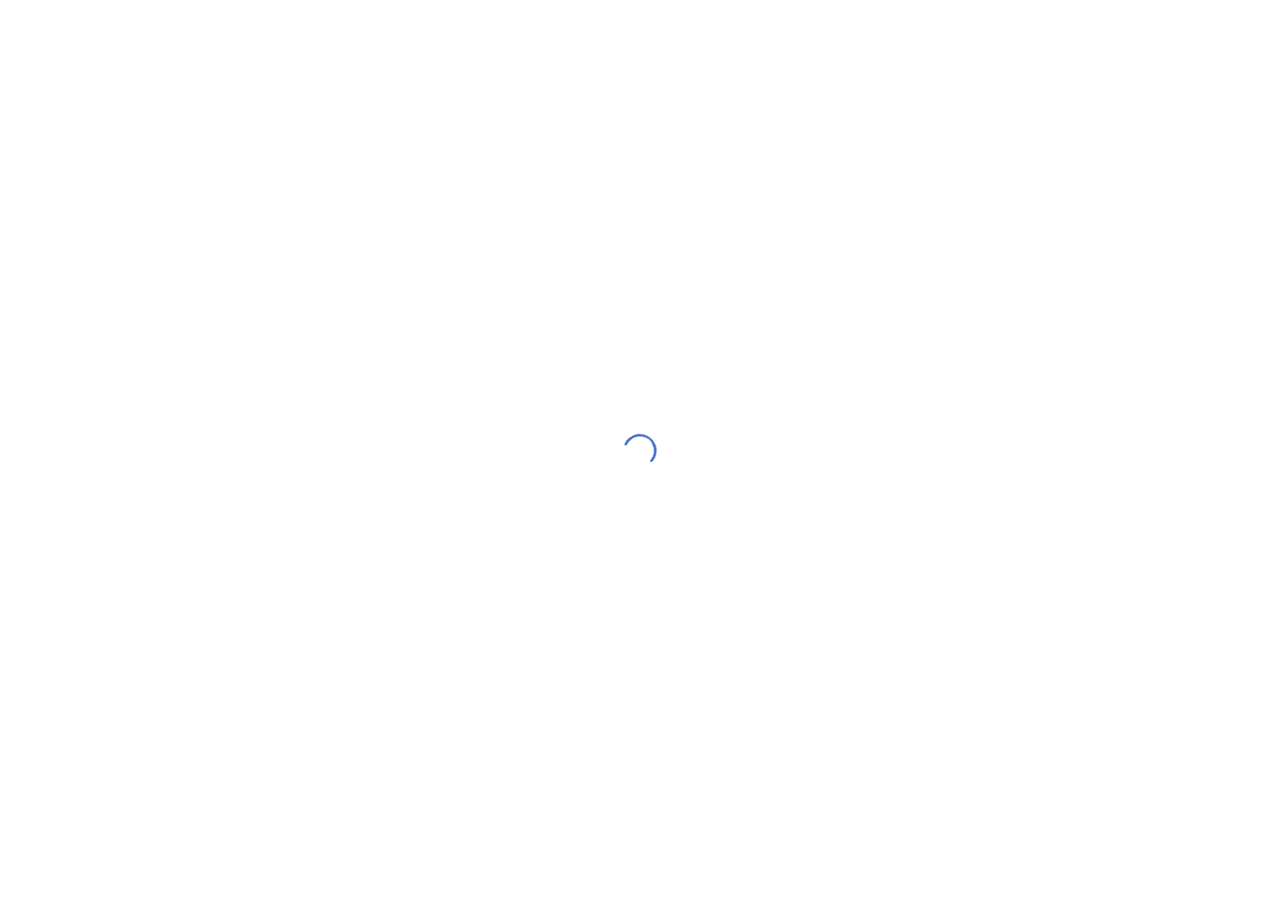
<file: mywebpage/index.html>
<html xmlns="http://www.w3.org/1999/xhtml" lang="en">

<head>
	<meta http-equiv="Content-Type" content="text/html; charset=utf-8" />
	<meta name="description" content="HTTrack is an easy-to-use website mirror utility. It allows you to download a World Wide website from the Internet to a local directory,building recursively all structures, getting html, images, and other files from the server to your computer. Links are rebuiltrelatively so that you can freely browse to the local site (works with any browser). You can mirror several sites together so that you can jump from one toanother. You can, also, update an existing mirror site, or resume an interrupted download. The robot is fully configurable, with an integrated help" />
	<meta name="keywords" content="httrack, HTTRACK, HTTrack, winhttrack, WINHTTRACK, WinHTTrack, offline browser, web mirror utility, aspirateur web, surf offline, web capture, www mirror utility, browse offline, local  site builder, website mirroring, aspirateur www, internet grabber, capture de site web, internet tool, hors connexion, unix, dos, windows 95, windows 98, solaris, ibm580, AIX 4.0, HTS, HTGet, web aspirator, web aspirateur, libre, GPL, GNU, free software" />
	
	<title>Local index - HTTrack Website Copier</title>
  <!-- Mirror and index made by HTTrack Website Copier/3.49-2 [XR&CO'2014] -->
	<style type="text/css">
	<!--

body {
	margin: 0;  padding: 0;  margin-bottom: 15px;  margin-top: 8px;
	background: #77b;
}
body, td {
	font: 14px "Trebuchet MS", Verdana, Arial, Helvetica, sans-serif;
	}

#subTitle {
	background: #000;  color: #fff;  padding: 4px;  font-weight: bold; 
	}

#siteNavigation a, #siteNavigation .current {
	font-weight: bold;  color: #448;
	}
#siteNavigation a:link    { text-decoration: none; }
#siteNavigation a:visited { text-decoration: none; }

#siteNavigation .current { background-color: #ccd; }

#siteNavigation a:hover   { text-decoration: none;  background-color: #fff;  color: #000; }
#siteNavigation a:active  { text-decoration: none;  background-color: #ccc; }


a:link    { text-decoration: underline;  color: #00f; }
a:visited { text-decoration: underline;  color: #000; }
a:hover   { text-decoration: underline;  color: #c00; }
a:active  { text-decoration: underline; }

#pageContent {
	clear: both;
	border-bottom: 6px solid #000;
	padding: 10px;  padding-top: 20px;
	line-height: 1.65em;
	background-image: url(backblue.gif);
	background-repeat: no-repeat;
	background-position: top right;
	}

#pageContent, #siteNavigation {
	background-color: #ccd;
	}


.imgLeft  { float: left;   margin-right: 10px;  margin-bottom: 10px; }
.imgRight { float: right;  margin-left: 10px;   margin-bottom: 10px; }

hr { height: 1px;  color: #000;  background-color: #000;  margin-bottom: 15px; }

h1 { margin: 0;  font-weight: bold;  font-size: 2em; }
h2 { margin: 0;  font-weight: bold;  font-size: 1.6em; }
h3 { margin: 0;  font-weight: bold;  font-size: 1.3em; }
h4 { margin: 0;  font-weight: bold;  font-size: 1.18em; }

.blak { background-color: #000; }
.hide { display: none; }
.tableWidth { min-width: 400px; }

.tblRegular       { border-collapse: collapse; }
.tblRegular td    { padding: 6px;  background-image: url(fade.gif);  border: 2px solid #99c; }
.tblHeaderColor, .tblHeaderColor td { background: #99c; }
.tblNoBorder td   { border: 0; }


// -->
</style>

</head>

<table width="76%" border="0" align="center" cellspacing="0" cellpadding="3" class="tableWidth">
	<tr>
	<td id="subTitle">HTTrack Website Copier - Open Source offline browser</td>
	</tr>
</table>
<table width="76%" border="0" align="center" cellspacing="0" cellpadding="0" class="tableWidth">
<tr class="blak">
<td>
	<table width="100%" border="0" align="center" cellspacing="1" cellpadding="0">
	<tr>
	<td colspan="6"> 
		<table width="100%" border="0" align="center" cellspacing="0" cellpadding="10">
		<tr> 
		<td id="pageContent"> 
<!-- ==================== End prologue ==================== -->

	<meta name="generator" content="HTTrack Website Copier/3.x">
	<TITLE>Local index - HTTrack</TITLE>
</HEAD>
<BODY>
<H1 ALIGN=Center>Index of locally available sites:</H1>
	<TABLE BORDER="0" WIDTH="100%" CELLSPACING="1" CELLPADDING="0">
		<TR>
			<TD BACKGROUND="fade.gif">
				&middot;
					<A HREF="themes.suelo.pl/sukces/index.html">
						themes.suelo.pl/sukces/index.html
					</A>		
			</TD>
		</TR>
	</TABLE>
	<BR>
	<BR>
	<BR>
  	<H6 ALIGN="RIGHT">
	<I>Mirror and index made by HTTrack Website Copier [XR&amp;CO'2008]</I>
	</H6>
	<!-- Mirror and index made by HTTrack Website Copier/3.49-2 [XR&CO'2014] -->
	<!-- Thanks for using HTTrack Website Copier! -->
	<meta HTTP-EQUIV="Refresh" CONTENT="0; URL=themes.suelo.pl/sukces/index.html">


<!-- ==================== Start epilogue ==================== -->
		</td>
		</tr>
		</table>
	</td>
	</tr>
	</table>
</td>
</tr>
</table>

<table width="76%" border="0" align="center" valign="bottom" cellspacing="0" cellpadding="0">
	<tr>
	<td id="footer"><small>&copy; 2008 Xavier Roche & other contributors - Web Design: Leto Kauler.</small></td>
	</tr>
</table>

</body>

</html>
</file>
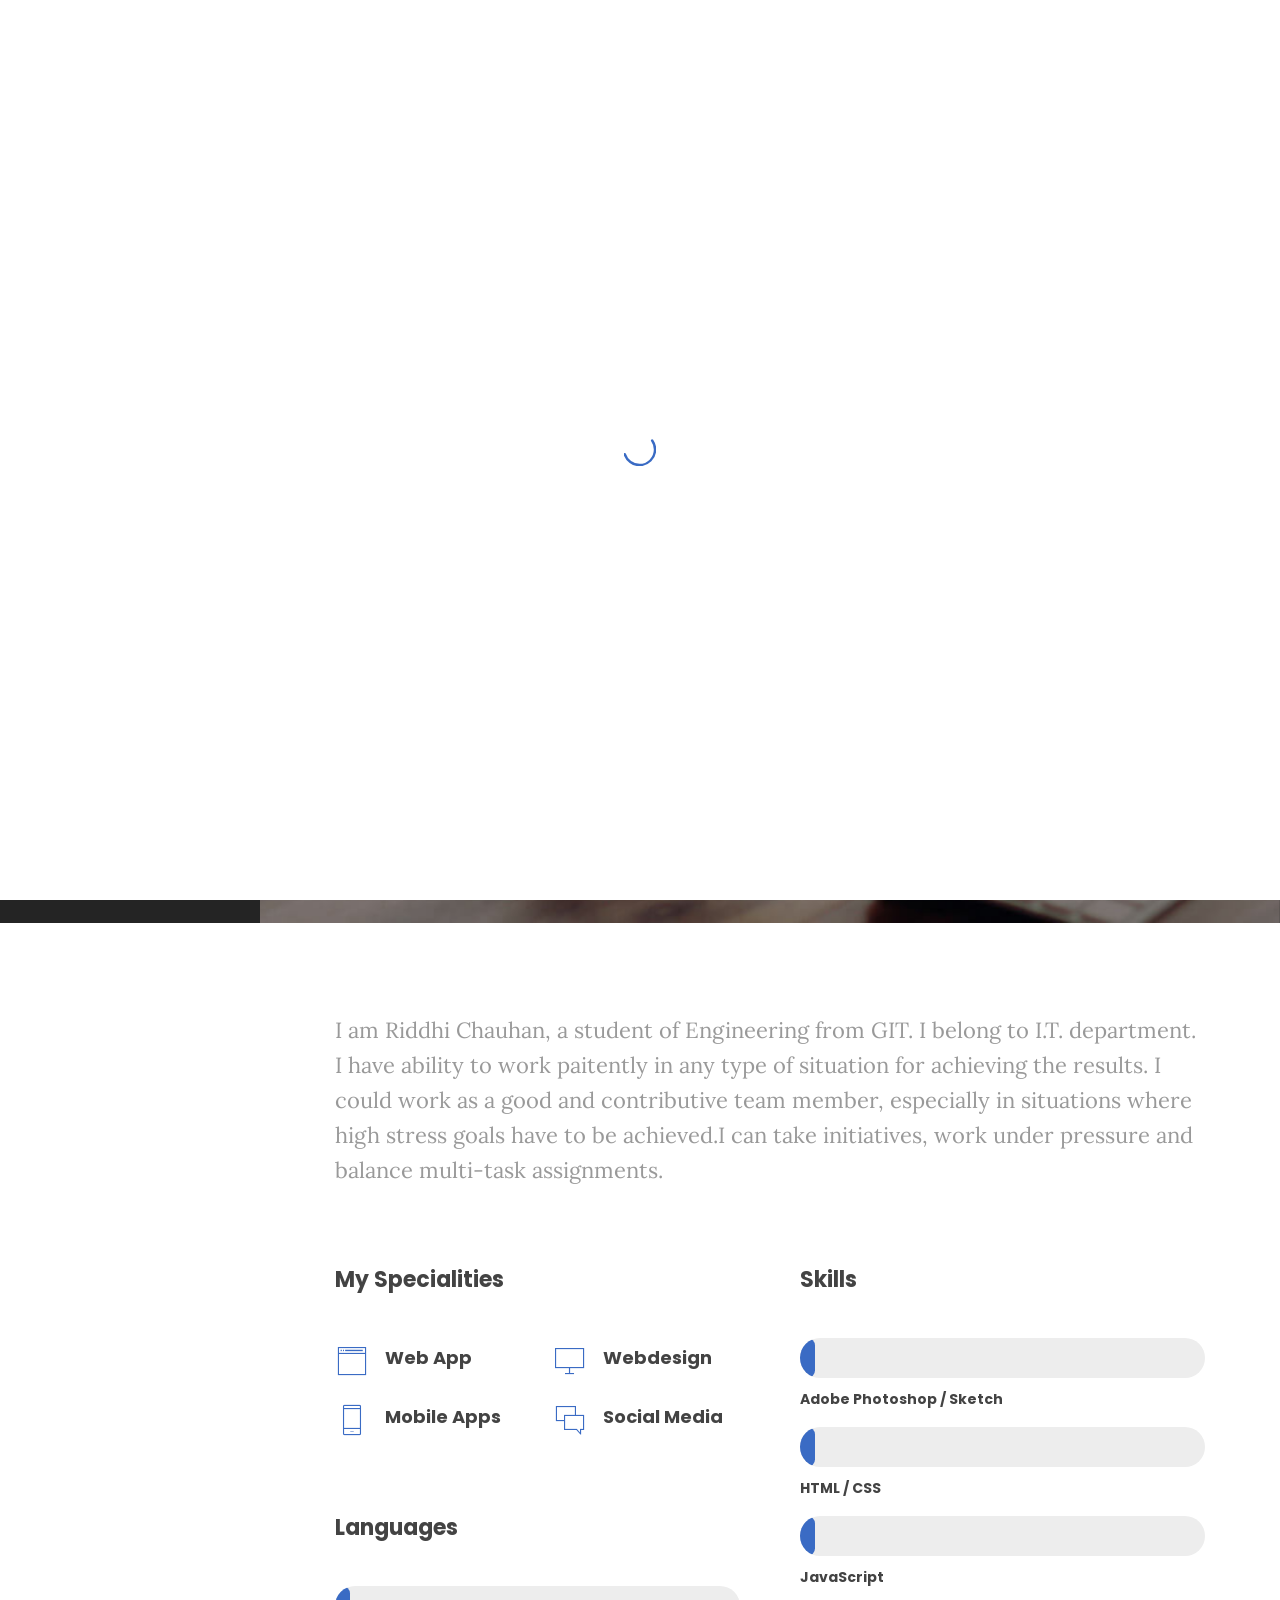
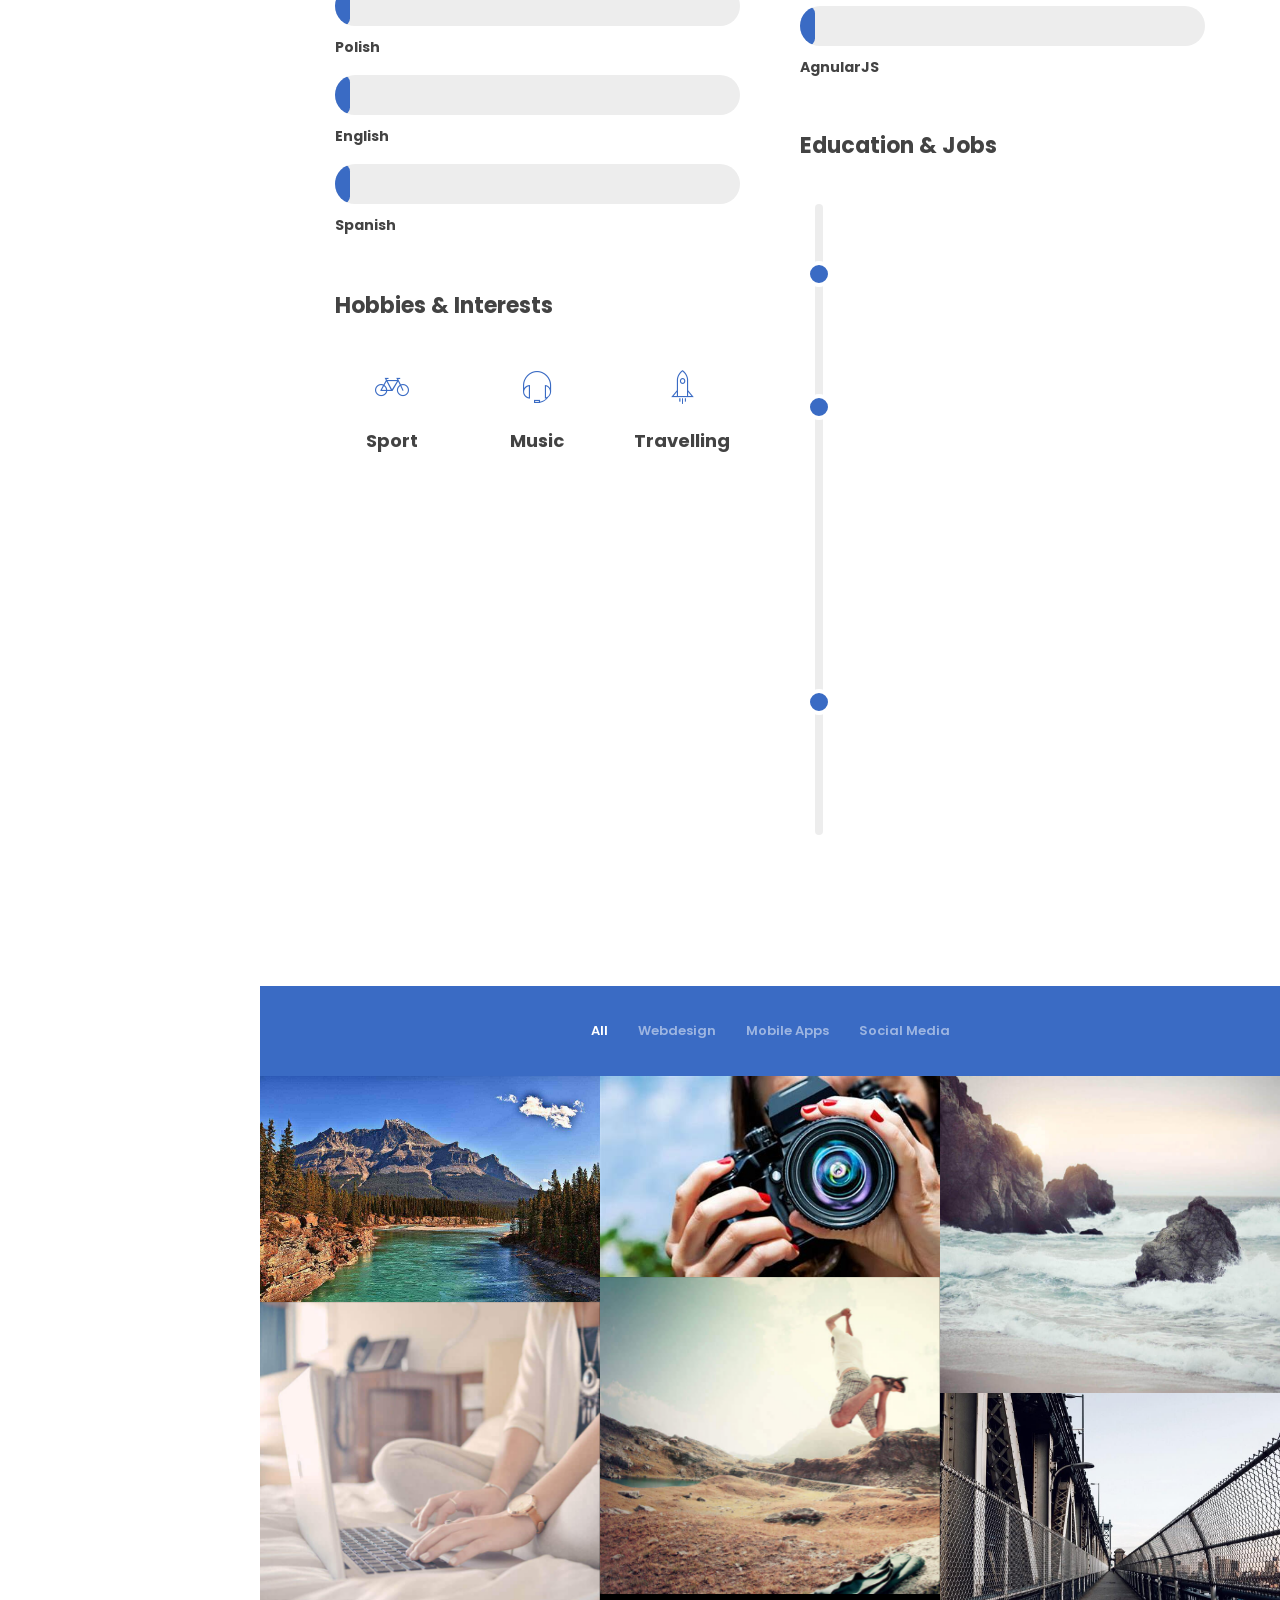
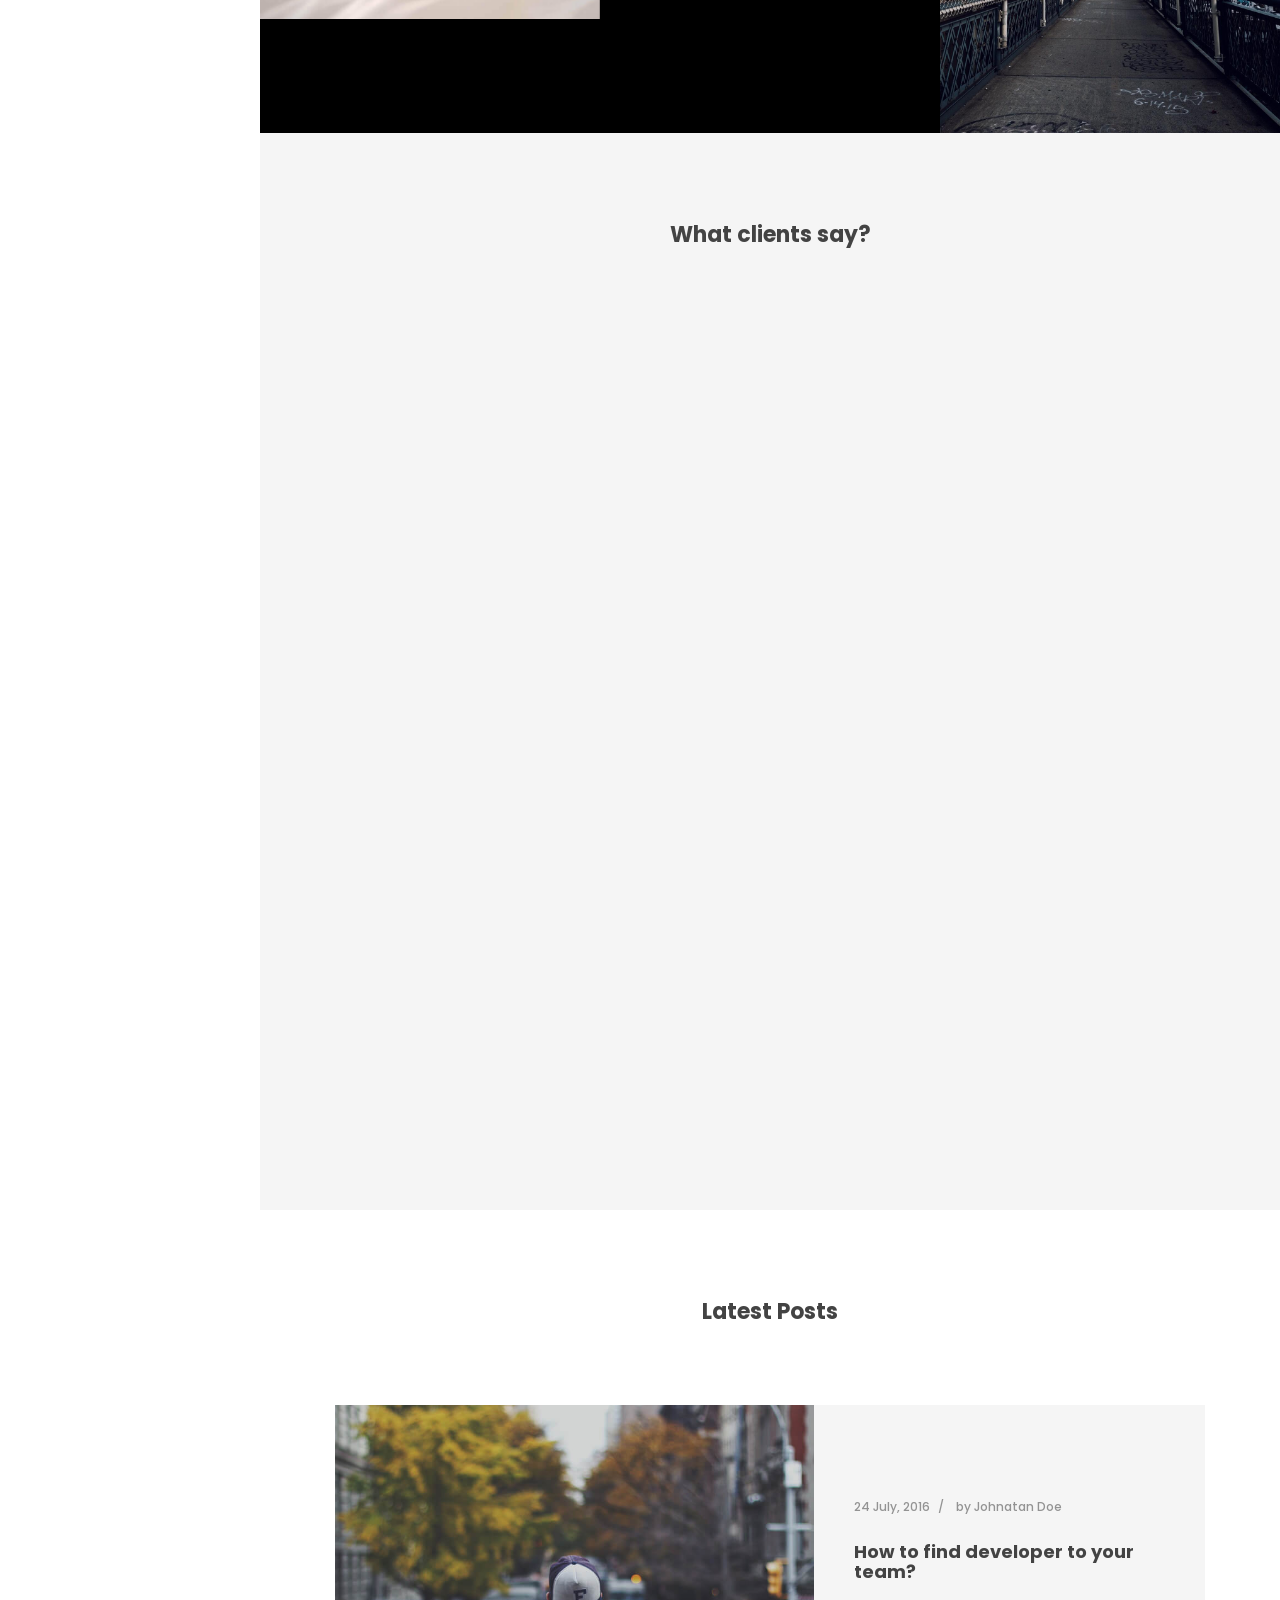
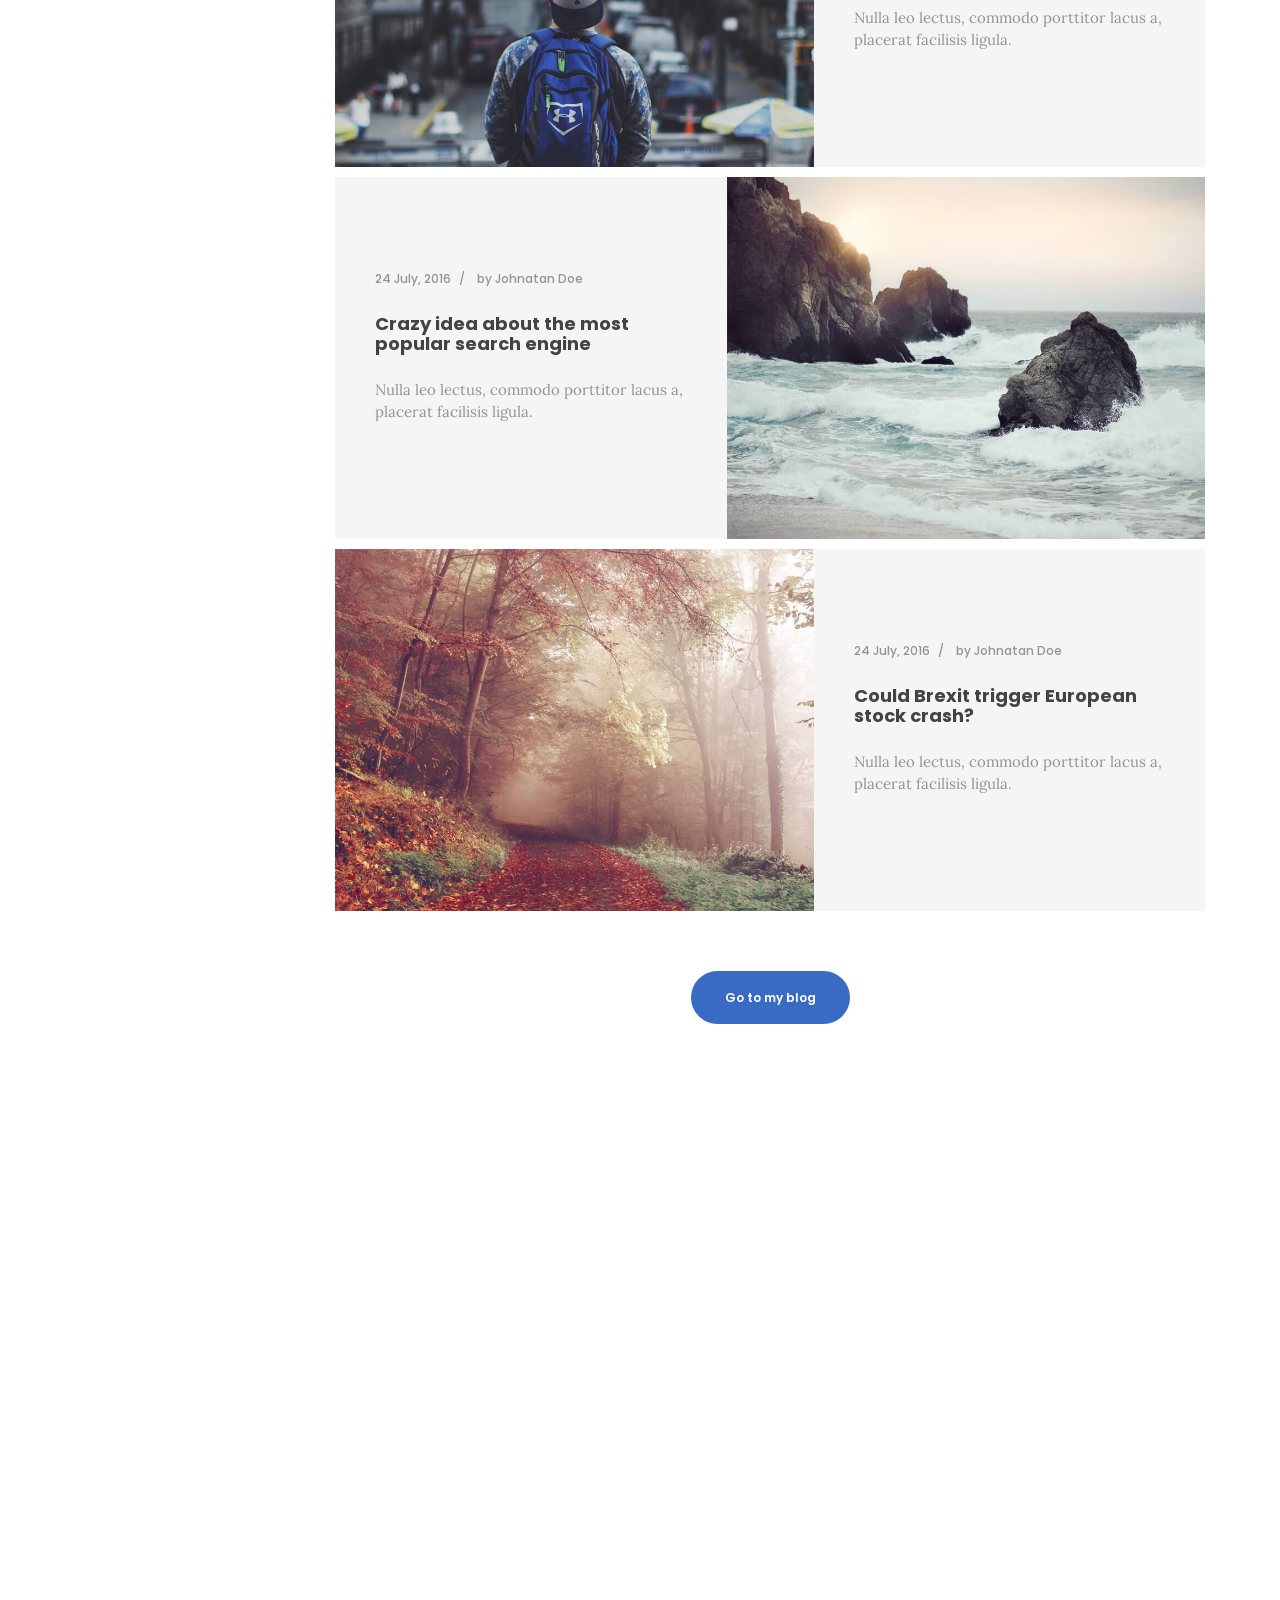
<file: mywebpage/themes.suelo.pl/sukces/index.html>
<!DOCTYPE html>
<html lang="en">

<!-- Mirrored from themes.suelo.pl/sukces/index.html by HTTrack Website Copier/3.x [XR&CO'2014], Sat, 26 Aug 2017 09:55:23 GMT -->
<head>

<!-- Meta -->
<meta http-equiv="Content-Type" content="text/html; charset=UTF-8" />
<meta name="viewport" content="width=device-width, initial-scale=1" />

<!-- Title -->
<title>It's Riddhi</title>

<!-- Favicons -->

<link rel="shortcut icon" href="assets/img/favicon.png">
<link rel="apple-touch-icon" href="assets/img/favicon_60x60.png">
<link rel="apple-touch-icon" sizes="76x76" href="assets/img/favicon_76x76.png">
<link rel="apple-touch-icon" sizes="120x120" href="assets/img/favicon_120x120.png">
<link rel="apple-touch-icon" sizes="152x152" href="assets/img/favicon_152x152.png">

<!-- Google Web Fonts -->le


<link href="https://fonts.googleapis.com/css?family=Lora:400,400i%7CPoppins:300,400,500,600" rel="stylesheet">

<!-- CSS Styles -->
<link rel="stylesheet" href="assets/css/styles.css" />

<!-- CSS Theme -->
<link id="theme" rel="stylesheet" href="assets/css/themes/theme-serif-blue.css" />

</head>

<body>

<!-- Loader -->
<div id="page-loader">
    <svg class="loader" width="32px" height="32px" viewBox="0 0 66 66" xmlns="http://www.w3.org/2000/svg"><circle class="circle" fill="none" stroke-width="5" stroke-linecap="round" cx="32" cy="32" r="32"></circle></svg>
</div>
<!-- Loader / End -->

<!-- Header -->
<header id="header" class="header-vertical dark">

    <!-- Photo -->
    <a href="index.html" class="photo">
        <img src="assets/img/photos/developer_avatar.jpg" alt="">
    </a> 

    <!-- Navigation -->
    <nav id="main-menu">
        <ul class="nav nav-vertical">
            <li><a href="#start"><i class="pe-7s-home"></i><span>Start</span></a></li>
            <li><a href="#resume"><i class="pe-7s-ribbon"></i><span>Resume</span></a></li>
            <li><a href="#portfolio"><i class="pe-7s-monitor"></i><span>Portfolio</span></a></li>
            <li><a href="#clients"><i class="pe-7s-comment"></i><span>Clients</span></a></li>
            <li><a href="#latest-posts"><i class="pe-7s-copy-file"></i><span>Latest Posts</span></a></li>
            <li><a href="#contact"><i class="pe-7s-mail"></i><span>Contact</span></a></li>
        </ul>
        <span class="selector"></span>
    </nav>

    <!-- Bottom -->
    <div class="bottom text-center">
        <ul class="nav-icons nav-sm">
            <li><a href="#"><i class="fa fa-facebook"></i></a></li>
            <li><a href="#"><i class="fa fa-twitter"></i></a></li>
            <li><a href="#"><i class="fa fa-linkedin"></i></a></li>
        </ul>
    </div>

</header>
<!-- Header / End -->

<!-- Content -->
<div id="content">

    <!-- Section - Start -->
    <section id="start" class="section fullheight dark bg-dark">

        <!-- BG Image -->
        <div class="bg-image zooming"><img src="assets/img/photos/developer_bg01.jpg" alt=""></div>
        
        <div class="container container-custom v-center">
            <a href="#" class="btn-play btn-lg mb-30" data-toggle="video-modal" data-target="#modalVideo" data-video="https://www.youtube.com/embed/uVju5--RqtY"></a>
            <h1 class="text-lg mb-0"><em>Hi! I’m</em> Riddhi Chauhan</h1>
            <p class="lead text-muted"> Front-End Developer</p>
        </div>

    </section>

    <!-- Section - Resume -->
    <section id="resume" class="section">
        
        <div class="container container-custom">
            <p class="lead text-muted mb-80">I am Riddhi Chauhan, a student of Engineering from GIT. I belong to I.T. department. I have ability to work paitently in any type of situation for achieving the results. I could work as a good and contributive team member, especially in situations where high stress goals have to be achieved.I can take initiatives, work under pressure and balance multi-task assignments.</p>

            <div class="row masonry long-spaces">
                <div class="masonry-sizer col-sm-6 col-xs-12"></div>
                <!-- Specialities -->
                <div class="masonry-item col-sm-6 col-xs-12">
                    <div class="resume-card">
                        <h3 class="title">My Specialities</h3>
                        <div class="row">
                            <div class="col-lg-6">
                                <!-- Feature -->
                                <div class="feature feature-2">
                                    <span class="icon icon-primary"><i class="pe-7s-browser"></i></span>
                                    <div class="feature-content">
                                        <h4>Web App</h4>
                                    </div>
                                </div>
                                <!-- Feature -->
                                <div class="feature feature-2">
                                    <span class="icon icon-primary"><i class="pe-7s-phone"></i></span>
                                    <div class="feature-content">
                                        <h4>Mobile Apps</h4>
                                    </div>
                                </div>
                            </div>
                            <div class="col-lg-6">
                                <!-- Feature -->
                                <div class="feature feature-2">
                                    <span class="icon icon-primary"><i class="pe-7s-monitor"></i></span>
                                    <div class="feature-content">
                                        <h4>Webdesign</h4>
                                    </div>
                                </div>
                                <!-- Feature -->
                                <div class="feature feature-2">
                                    <span class="icon icon-primary"><i class="pe-7s-chat"></i></span>
                                    <div class="feature-content">
                                        <h4>Social Media</h4>
                                    </div>
                                </div>
                            </div>
                        </div>
                    </div>
                </div>
                <!-- Skills -->
                <div class="masonry-item col-sm-6 col-xs-12">
                    <div class="resume-card">
                        <h3 class="title">Skills</h3>
                        <!-- Skill -->
                        <div class="skill">
                            <div class="progress">
                                <div class="progress-bar" role="progressbar" aria-valuenow="85"></div>
                            </div>
                            <h5>Adobe Photoshop / Sketch</h5>
                        </div>
                        <!-- Skill -->
                        <div class="skill">
                            <div class="progress">
                                <div class="progress-bar" role="progressbar" aria-valuenow="90"></div>
                            </div>
                            <h5>HTML / CSS</h5>
                        </div>
                        <!-- Skill -->
                        <div class="skill">
                            <div class="progress">
                                <div class="progress-bar" role="progressbar" aria-valuenow="75"></div>
                            </div>
                            <h5>JavaScript</h5>
                        </div>
                        <!-- Skill -->
                        <div class="skill">
                            <div class="progress">
                                <div class="progress-bar" role="progressbar" aria-valuenow="60"></div>
                            </div>
                            <h5>AgnularJS</h5>
                        </div>
                    </div>
                </div>
                <!-- Languages -->
                <div class="masonry-item col-sm-6 col-xs-12">
                    <div class="resume-card">
                        <h3 class="title">Languages</h3>
                        <!-- Skill -->
                        <div class="skill">
                            <div class="progress">
                                <div class="progress-bar" role="progressbar" aria-valuenow="100"></div>
                            </div>
                            <h5>Polish</h5>
                        </div>
                        <!-- Skill -->
                        <div class="skill">
                            <div class="progress">
                                <div class="progress-bar" role="progressbar" aria-valuenow="90"></div>
                            </div>
                            <h5>English</h5>
                        </div>
                        <!-- Skill -->
                        <div class="skill">
                            <div class="progress">
                                <div class="progress-bar" role="progressbar" aria-valuenow="60"></div>
                            </div>
                            <h5>Spanish</h5>
                        </div>
                    </div>
                </div>
                <!-- Educatin & Jobs -->
                <div class="masonry-item col-sm-6 col-xs-12">
                    <div class="resume-card">
                        <h3 class="title">Education &amp; Jobs</h3>
                        <div class="timeline">
                            <!-- Event-->
                            <div class="timeline-event animated">
                                <div class="content">
                                    <span class="date">08.2010 - 09.2011</span>
                                    <h4>Front-End Developer</h4>
                                    <span class="caption">Envato, Sydney, Australia</span>
                                </div>
                            </div>
                            <!-- Event-->
                            <div class="timeline-event animated">
                                <div class="content">
                                    <img src="assets/img/photos/london.jpg" alt="" class="img-rounded">
                                    <span class="date">08.2010 - 09.2011</span>
                                    <h4>Webdesigner &amp; Front End Developer</h4>
                                    <span class="caption">Envato, Sydney, Australia</span>
                                </div>
                            </div>
                            <!-- Event-->
                            <div class="timeline-event animated">
                                <div class="content">
                                    <span class="date">08.2010 - 09.2011</span>
                                    <h4>Front-End Developer</h4>
                                    <span class="caption">Envato, Sydney, Australia</span>
                                </div>
                            </div>
                        </div>
                    </div>
                </div>
                <!-- Hobbies -->
                <div class="masonry-item col-sm-6 col-xs-12">
                    <div class="resume-card">
                        <h3 class="title">Hobbies &amp; Interests</h3>
                        <div class="row">
                            <div class="col-sm-4">
                                <!-- Feature -->
                                <div class="feature feature-1 text-center">
                                    <span class="icon icon-primary"><i class="pe-7s-bicycle"></i></span>
                                    <h4>Sport</h4>
                                </div>
                            </div>
                            <div class="col-sm-4">
                                <!-- Feature -->
                                <div class="feature feature-1 text-center">
                                    <span class="icon icon-primary"><i class="pe-7s-headphones"></i></span>
                                    <h4>Music</h4>
                                </div>
                            </div>
                            <div class="col-sm-4">
                                <!-- Feature -->
                                <div class="feature feature-1 text-center">
                                    <span class="icon icon-primary"><i class="pe-7s-rocket"></i></span>
                                    <h4>Travelling</h4>
                                </div>
                            </div>
                        </div>
                    </div>
                </div>
            </div>
        </div>

    </section>

    <!-- Section - Portfolio -->
    <section id="portfolio" class="section cover bg-black">
    
        <!-- Filter Bar -->
        <nav class="filter-bar bg-primary dark">
            <div class="tabs-wrapper">
                <ul class="filter nav nav-tabs" data-filter-list="#works-list">
                    <li class="active"><a href="#" data-filter="*">All</a></li>
                    <li><a href="#" data-filter=".webdesign">Webdesign</a></li>
                    <li><a href="#" data-filter=".mobileApps">Mobile Apps</a></li>
                    <li><a href="#" data-filter=".socialMedia">Social Media</a></li>
                </ul>
                <span class="selector"></span>
            </div>
        </nav>

        <!-- Works List -->
        <div id="works-list" class="filter-list row masonry no-spaces">
            <div class="masonry-sizer col-md-4 col-sm-6 col-xs-12"></div>
            <!-- Image Box -->
            <div class="mobileApps masonry-item col-md-4 col-sm-6 col-xs-12">
                <div class="image-box">
                    <div class="image"><a href="project-example.html" data-toggle="ajax-modal"><img src="assets/img/works/work01.jpg" alt=""></a></div>
                    <div class="hover">
                        <a href="project-example.html" data-toggle="ajax-modal">
                            <h4 class="mb-0">Mountain View</h4>
                            <span class="text-muted">Mobile Apps</span>
                        </a>
                    </div>
                </div>
            </div>
            <!-- Image Box -->
            <div class="webdesign masonry-item col-md-4 col-sm-6 col-xs-12">
                <div class="image-box">
                    <div class="image"><a href="project-example.html" data-toggle="ajax-modal"><img src="assets/img/works/work02.jpg" alt=""></a></div>
                    <div class="hover">
                        <a href="project-example.html" data-toggle="ajax-modal">
                            <h4 class="mb-0">On the Beach</h4>
                            <span class="text-muted">Webdesign</span>
                        </a>
                    </div>
                </div>
            </div>
            <!-- Image Box -->
            <div class="socialMedia masonry-item col-md-4 col-sm-6 col-xs-12">
                <div class="image-box">
                    <div class="image"><a href="project-example.html" data-toggle="ajax-modal"><img src="assets/img/works/work03.jpg" alt=""></a></div>
                    <div class="hover">
                        <a href="project-example.html" data-toggle="ajax-modal">
                            <h4 class="mb-0">Cast Away</h4>
                            <span class="text-muted">Social Media</span>
                        </a>
                    </div>
                </div>
            </div>
            <!-- Image Box -->
            <div class="webdesign masonry-item col-md-4 col-sm-6 col-xs-12">
                <div class="image-box">
                    <div class="image"><a href="project-example.html" data-toggle="ajax-modal"><img src="assets/img/works/work04.jpg" alt=""></a></div>
                    <div class="hover">
                        <a href="project-example.html" data-toggle="ajax-modal">
                            <h4 class="mb-0">On the Desert</h4>
                            <span class="text-muted">Webdesign</span>
                        </a>
                    </div>
                </div>
            </div>
            <!-- Image Box -->
            <div class="webdesign masonry-item col-md-4 col-sm-6 col-xs-12">
                <div class="image-box">
                    <div class="image"><a href="project-example.html" data-toggle="ajax-modal"><img src="assets/img/works/work05.jpg" alt=""></a></div>
                    <div class="hover">
                        <a href="project-example.html" data-toggle="ajax-modal">
                            <h4 class="mb-0">Apple MacBook</h4>
                            <span class="text-muted">Webdesign</span>
                        </a>
                    </div>
                </div>
            </div>
            <!-- Image Box -->
            <div class="mobileApps masonry-item col-md-4 col-sm-6 col-xs-12">
                <div class="image-box">
                    <div class="image"><a href="project-example.html" data-toggle="ajax-modal"><img src="assets/img/works/work06.jpg" alt=""></a></div>
                    <div class="hover">
                        <a href="project-example.html" data-toggle="ajax-modal">
                            <h4 class="mb-0">The Tree</h4>
                            <span class="text-muted">Mobile Apps</span>
                        </a>
                    </div>
                </div>
            </div>
        </div>

    </section>

    <!-- Section - Clients -->
    <section id="clients" class="section bg-light">

        <div class="container container-custom">
            <h3 class="text-center mb-80">What clients say?</h3>
            <div class="row masonry">
                <div class="masonry-sizer col-sm-6 col-xs-12"></div>
                <div class="masonry-item col-sm-6 col-xs-12">
                    <!-- Blockquote -->
                    <blockquote class="animated" data-animation="fadeIn">
                        <p>“To be a philosopher, just reverse everything you have ever been told...and have a sense of humor doing it.” </p>
                        <footer>
                            <img src="assets/img/avatars/avatar01.jpg" alt="">
                            <div class="content">
                                <span class="name">Yesha Patel</span>
                                <div class="caption">CEO at Infosys</div>
                            </div>
                        </footer>
                    </blockquote>
                </div>
                <div class="masonry-item col-sm-6 col-xs-12">
                    <!-- Blockquote -->
                    <blockquote class="animated" data-animation="fadeIn">
                        <p>“Everyone has a sense of humor. If you don't laugh at jokes, you probably laugh at opinions.” </p>
                        <footer>
                            <div class="content">
                                <span class="name">Chandni Thacker</span>
                                <div class="caption">CEO at IBM</div>
                            </div>
                        </footer>
                    </blockquote>
                </div>
                <div class="masonry-item col-sm-6 col-xs-12">
                    <!-- Blockquote -->
                    <blockquote class="animated" data-animation="fadeIn">
                        <p></p>
                        <footer>
                            <img src="assets/img/avatars/avatar02.jpg" alt="">
                            <div class="content">
                                <span class="name">Drishti Jain</span>
                                <div class="caption">CEO at  Google Inc.</div>
                            </div>
                        </footer>
                    </blockquote>
                </div>
                <div class="masonry-item col-sm-6 col-xs-12">
                    <!-- Blockquote -->
                    <blockquote class="animated" data-animation="fadeIn">
                        <p>“Respect? Of course, always, to all, because everything seems funnier when you're trying to show respect.”</p>
                        <footer>
                            <img src="assets/img/avatars/avatar03.jpg" alt="">
                            <div class="content">
                                <span class="name">Vidhi Patel</span>
                                <div class="caption">CEO at Reliance Inc.</div>
                            </div>
                        </footer>
                    </blockquote>
                </div>
                <div class="masonry-item col-sm-6 col-xs-12">
                    <!-- Blockquote -->
                    <blockquote class="animated" data-animation="fadeIn">
                        <p>Be happy! Keep Smiling :)</p>
                        <footer>
                            <img src="assets/img/avatars/avatar05.jpg" alt="">
                            <div class="content">
                                <span class="name">Palak Rohela</span>
                                <div class="caption">CEO at Apple Inc.</div>
                            </div>
                        </footer>
                    </blockquote>
                </div>
                <div class="masonry-item col-sm-6 col-xs-12">
                    <!-- Blockquote -->
                    <blockquote class="animated" data-animation="fadeIn">
                        <p>HAve a Great Day!</p>
                        <footer>
                            <img src="assets/img/avatars/avatar04.jpg" alt="">
                            <div class="content">
                                <span class="name">Srishti Ramchandani</span>
                                <div class="caption">CEO at Microsoft Inc.</div>
                            </div>
                        </footer>
                    </blockquote>
                </div>
            </div>
        </div>

    </section>

    <!-- Section - Latest Posts -->
    <section id="latest-posts" class="section">
        <div class="container container-custom">
            <h3 class="text-center mb-80">Latest Posts</h3>
            <!-- Post / Item -->
            <article class="post item">
                <div class="post-image"><img src="assets/img/posts/post01.jpg" alt=""></div>
                <div class="post-content">
                    <ul class="post-meta">
                        <li>24 July, 2016</li>
                        <li>by Johnatan Doe</li>
                    </ul>
                    <h4><a href="blog-post.html">How to find developer to your team?</a></h4>
                    <p>Nulla leo lectus, commodo porttitor lacus a, placerat facilisis ligula.</p>
                </div>
            </article>
            <!-- Post / Item -->
            <article class="post item">
                <div class="post-image"><img src="assets/img/posts/post02.jpg" alt=""></div>
                <div class="post-content">
                    <div>
                        <ul class="post-meta">
                            <li>24 July, 2016</li>
                            <li>by Johnatan Doe</li>
                        </ul>
                        <h4><a href="blog-post.html">Crazy idea about the most popular search engine</a></h4>
                        <p>Nulla leo lectus, commodo porttitor lacus a, placerat facilisis ligula.</p>
                    </div>
                </div>
            </article>
            <!-- Post / Item -->
            <article class="post item">
                <div class="post-image"><img src="assets/img/posts/post03.jpg" alt=""></div>
                <div class="post-content">
                    <ul class="post-meta">
                        <li>24 July, 2016</li>
                        <li>by Johnatan Doe</li>
                    </ul>
                    <h4><a href="blog-post.html">Could Brexit trigger European stock crash?</a></h4>
                    <p>Nulla leo lectus, commodo porttitor lacus a, placerat facilisis ligula.</p>
                </div>
            </article>
            <div class="text-center mt-60">
                <a href="blog.html" class="btn btn-primary">Go to my blog</a>
            </div>
        </div>

    </section>

    <!-- Section - Contact -->
    <section id="contact" class="section min-fullheight">

        <!-- BG Image -->
        <div id="google-map" data-latitude="40.758895" data-longitude="-73.985131" data-style="dream" class="bg-map"></div>

        <div class="container container-custom">
            <div class="contact-box bg-primary dark animated" data-animation="fadeInDown" data-animation-delay="500">
                <div class="contact-box-content">
                    <div class="row">
                        <div class="col-md-6">
                            <h2 class="mb-50"><em>Don’t hesitate to</em> contact me!</h2>
                        </div>
                    </div>
                    <div class="row">
                        <div class="col-lg-4">
                            <div class="feature feature-1">
                                <div class="icon"><span class="ti-desktop"></span></div>
                                <a href="#" class="h3 font-primary">riddhi@gmail.com</a>
                            </div>
                        </div>
                        <div class="col-lg-4">
                            <div class="feature feature-1">
                                <div class="icon"><span class="ti-mobile"></span></div>
                                <a href="#" class="h3 font-primary"><small>+91</small>7574 881899</a>
                            </div>
                        </div>
                        <div class="col-lg-4">
                            <div class="feature feature-1">
                                <div class="icon"><span class="ti-location-arrow"></span></div>
                                <address>
                                    A28/8- Samudra township,<br>
                                    Kutch,<br>
                                    Gujarat, India
                                </address>
                            </div>
                        </div>
                    </div>
                    <hr class="sep-line">
                    <div class="row">
                        <div class="col-sm-6">
                            <h5 class="mt-5">Check my social media!</h5>
                        </div>
                        <div class="col-sm-6 text-right">
                            <ul class="nav-icons">
                                <li><a href="#"><i class="fa fa-facebook"></i></a></li>
                                <li><a href="#"><i class="fa fa-twitter"></i></a></li>
                                <li><a href="#"><i class="fa fa-linkedin"></i></a></li>
                            </ul>
                        </div>
                    </div>
                </div>
                <a href="#" class="contact-toggle"></a>
            </div>
        </div>

    </section>

</div>
<!-- Content / End -->

<!-- Mobile Nav Toggle -->
<a href="#" id="vertical-nav-toggle" class="nav-toggle" data-toggle="mobile-nav"><span><span></span></span></a>

<!-- Contact Popup Controls -->
<div class="contact-popup-ctrl">
    <a href="#" class="contact-popup-toggle" data-toggle="contact-popup"><span class="typing" data-text='["Have a question?","Write to me!"]'>Write to me!</span></a>
    <a href="#" class="contact-popup-close" data-toggle="contact-popup"><i class="ti-close"></i></a>
</div>
<!-- Contact Popup -->
<div id="contact-popup" class="contact-popup dark">
    <div class="v-center row">
        <div class="col-lg-6 col-md-9">
            <form id="contact-form" class="validate-form">
                <div class="head">
                    <span class="form-status">1/2</span>
                    <h3>Write to me!</h3>
                </div>
                <div class="steps">
                    <!-- Form Step -->
                    <div class="step active" data-step="1">
                        <div class="row">
                            <div class="form-group col-md-6">
                                <input id="name" name="name" type="text" class="form-control" placeholder="Your name" required>
                            </div>
                            <div class="form-group col-md-6">
                                <input id="email" name="email" type="text" class="form-control" placeholder="Your e-mail" required>
                            </div>
                        </div>
                        <div class="bottom clearfix">
                            <nav class="controls">
                                <a href="#" class="btn btn-white" data-target="form-next-step">Next step<i class="i-after ti-arrow-right"></i></a>
                            </nav>
                        </div>
                    </div>
                    <!-- Form Step -->
                    <div class="step" data-step="2">
                        <textarea name="message" id="message" rows="3" class="form-control" placeholder="Tap here your message..." required></textarea>
                        <div class="bottom clearfix">
                            <div class="info"><span>from</span> <em id="sender"></em></div>
                            <nav class="controls">
                                <button class="btn btn-link" data-target="form-prev-step"><i class="i-after ti-angle-left"></i></button>
                                <button type="submit" class="btn btn-white btn-submit"><span>Send a message! <i class="i-after ti-check"></i></span></button>
                            </nav>
                        </div>
                    </div>
                </div>
            </form>
        </div>
    </div>
</div>

<!-- Ajax Modal -->
<div id="ajax-modal"></div>
<!-- Ajax Close -->
<a href="#" class="ajax-close" data-dismiss="ajax-modal"><i class="ti-close"></i></a>
<!-- Ajax Loader -->
<svg id="ajax-loader" class="loader" width="32px" height="32px" viewBox="0 0 66 66" xmlns="http://www.w3.org/2000/svg"><circle class="circle" fill="none" stroke-width="5" stroke-linecap="round" cx="32" cy="32" r="32"></circle></svg>

<!-- Modal / Video -->
<div class="modal modal-video fade" id="modalVideo" role="dialog">
    <button class="close" data-dismiss="modal"><i class="ti-close"></i></button>
    <div class="modal-dialog modal-lg" role="document">
        <div class="modal-content">
            <iframe height="500"></iframe>
        </div>
    </div>
</div>

<!-- JS Libraries -->
<script src="assets/js/jquery-1.12.4.min.js"></script>

<!-- JS Plugins -->
<script src="assets/js/plugins.js"></script>

<!-- JS Core -->
<script src="assets/js/core.js"></script>

<!-- JS Google Map -->
<script src="http://maps.google.com/maps/api/js"></script>

<!-- Styleswitcher -->
<script src="assets/styleswitcher/styleswitcher.js"></script>

</body>


<!-- Mirrored from themes.suelo.pl/sukces/index.html by HTTrack Website Copier/3.x [XR&CO'2014], Sat, 26 Aug 2017 09:56:57 GMT -->
</html>
</file>
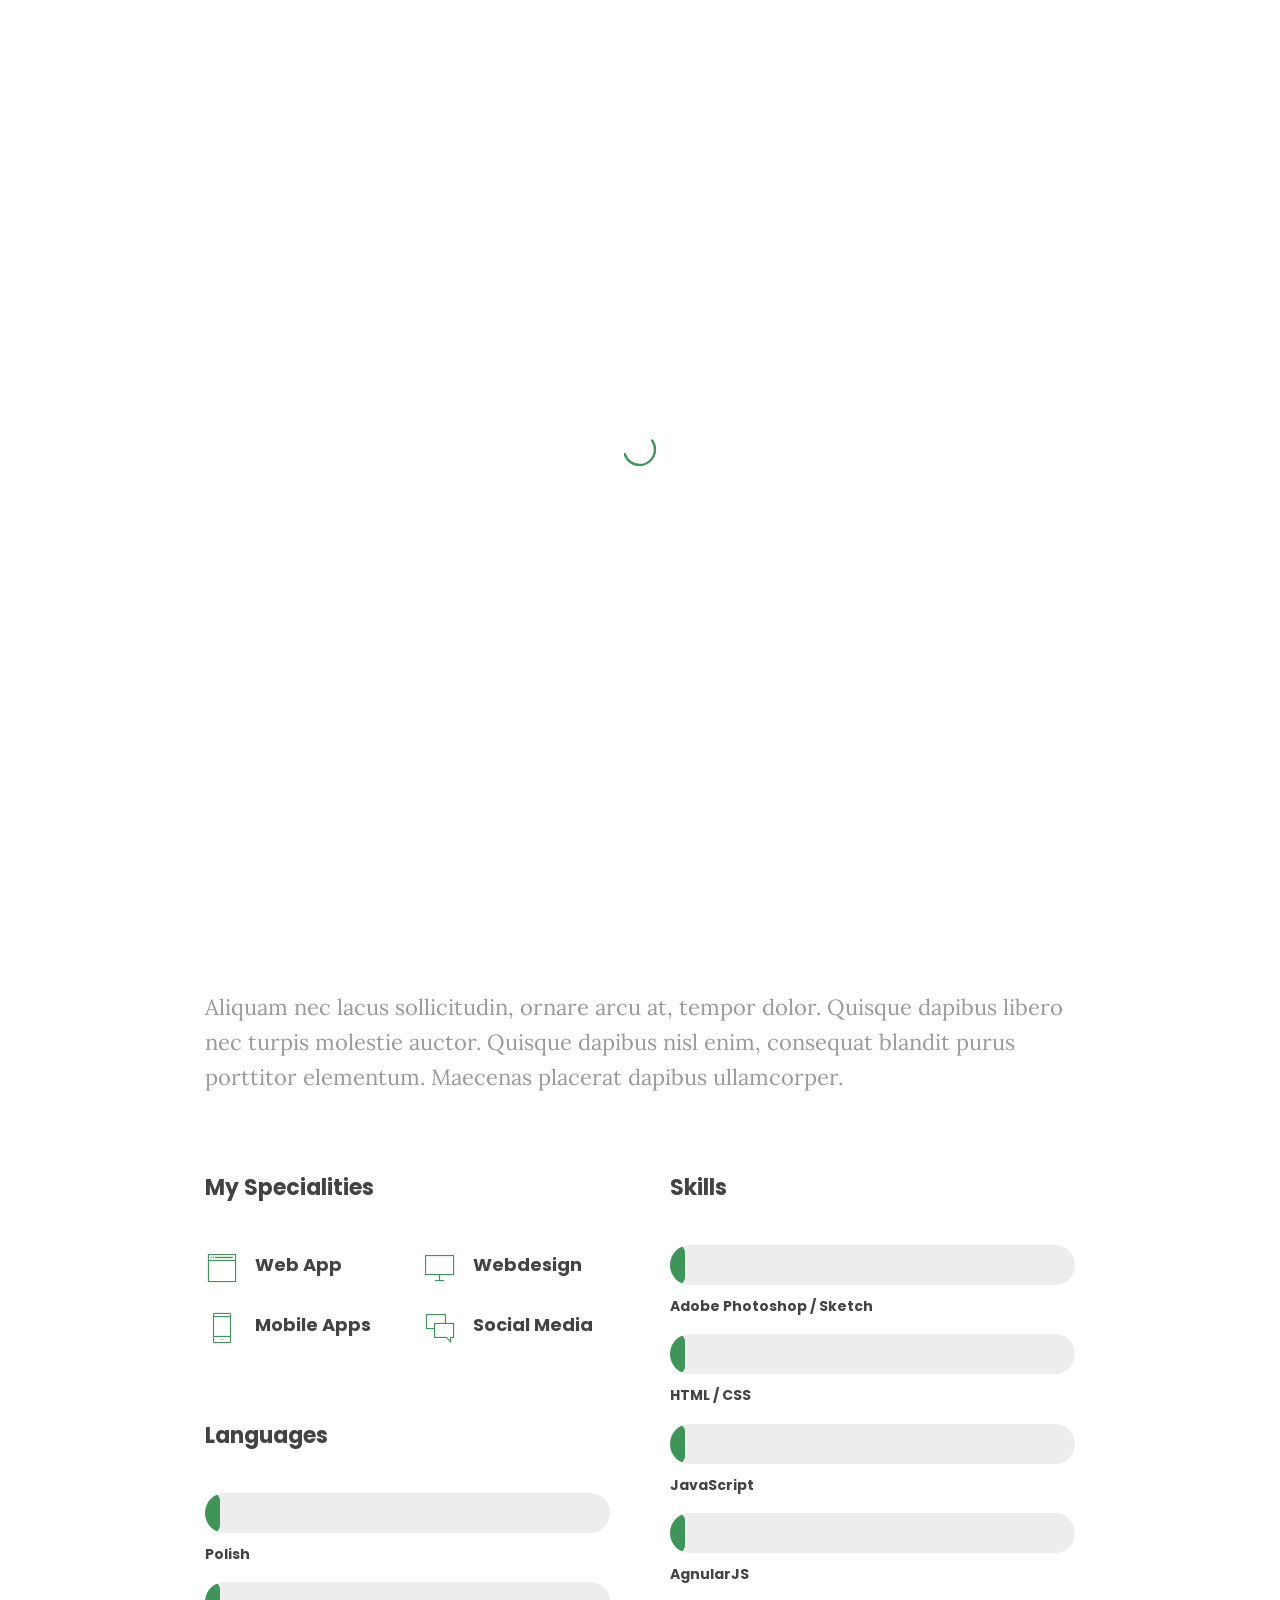
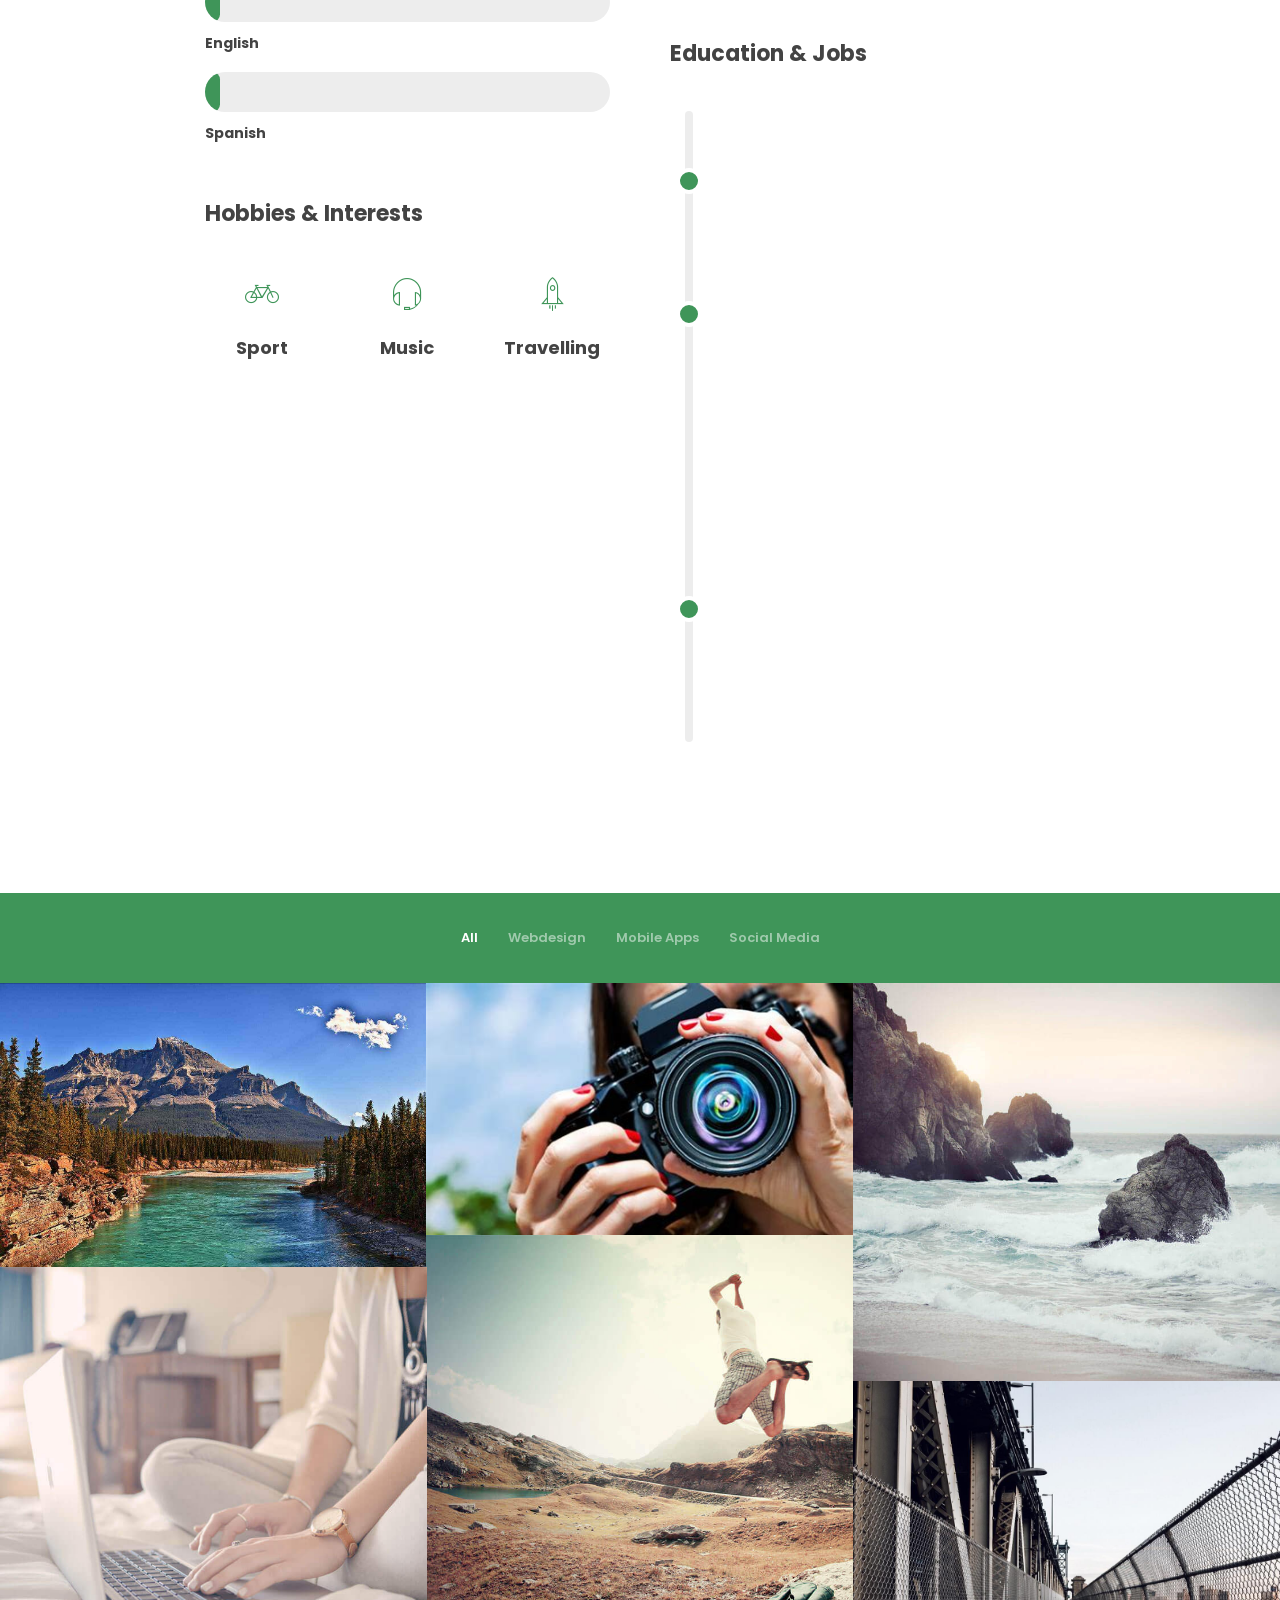
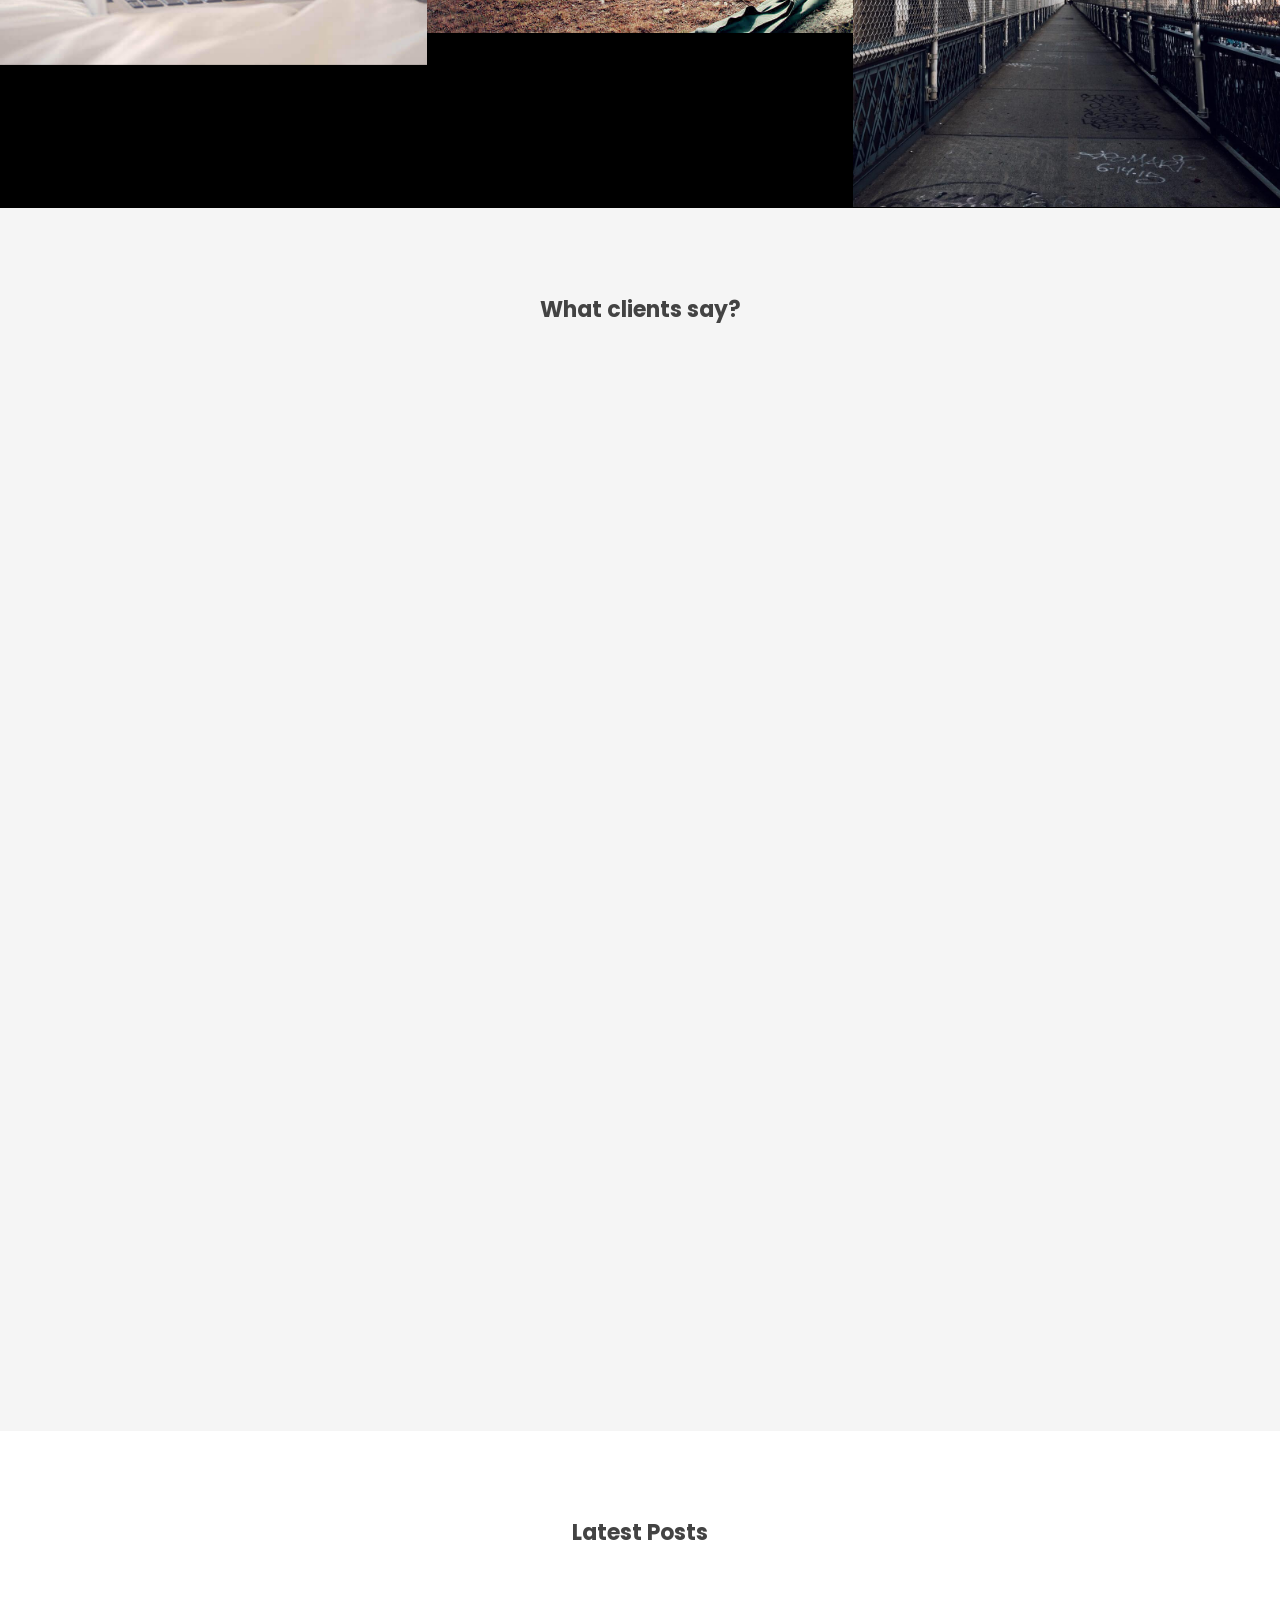
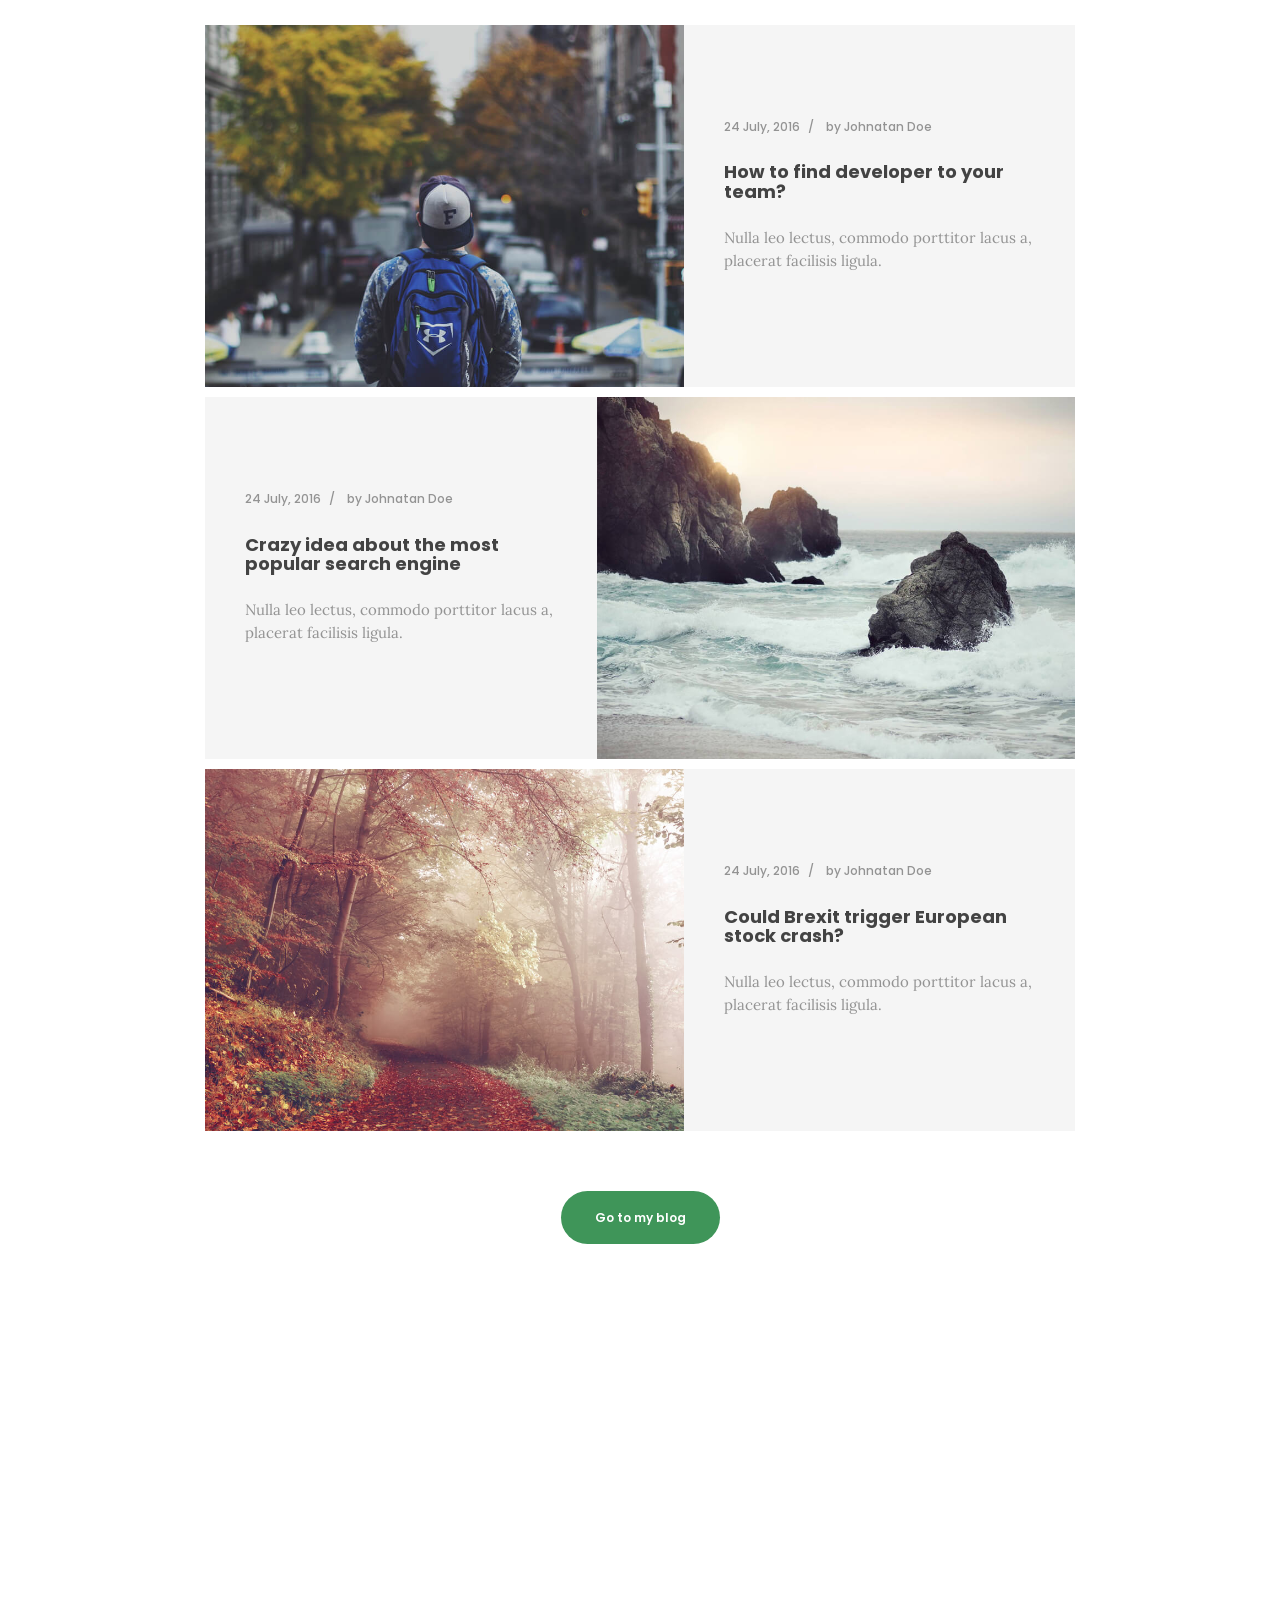
<file: mywebpage/themes.suelo.pl/sukces/index-horizontal-dark.html>
<!DOCTYPE html>
<html lang="en">

<!-- Mirrored from themes.suelo.pl/sukces/index-horizontal-dark.html by HTTrack Website Copier/3.x [XR&CO'2014], Sat, 26 Aug 2017 10:04:21 GMT -->
<head>

<!-- Meta -->
<meta http-equiv="Content-Type" content="text/html; charset=UTF-8" />
<meta name="viewport" content="width=device-width, initial-scale=1" />

<!-- Title -->
<title>Sukces - Neat Personal Resume CV vCard Template</title>

<!-- Favicons -->
<link rel="shortcut icon" href="assets/img/favicon.png">
<link rel="apple-touch-icon" href="assets/img/favicon_60x60.png">
<link rel="apple-touch-icon" sizes="76x76" href="assets/img/favicon_76x76.png">
<link rel="apple-touch-icon" sizes="120x120" href="assets/img/favicon_120x120.png">
<link rel="apple-touch-icon" sizes="152x152" href="assets/img/favicon_152x152.png">

<!-- Google Web Fonts -->
<link href="https://fonts.googleapis.com/css?family=Lora:400,400i%7CPoppins:300,400,500,600" rel="stylesheet">

<!-- CSS Styles -->
<link rel="stylesheet" href="assets/css/styles.css" />

<!-- CSS Theme -->
<link id="theme" rel="stylesheet" href="assets/css/themes/theme-serif-bottle.css" />

</head>

<body>

<!-- Loader -->
<div id="page-loader">
    <svg class="loader" width="32px" height="32px" viewBox="0 0 66 66" xmlns="http://www.w3.org/2000/svg"><circle class="circle" fill="none" stroke-width="5" stroke-linecap="round" cx="32" cy="32" r="32"></circle></svg>
</div>
<!-- Loader / End -->

<!-- Header -->
<header id="header" class="header-horizontal transparent">

    <div class="row">
        <div class="col-md-2">
            <!-- Photo -->
            <a href="index-horizontal-dark.html" class="photo">
                <img src="assets/img/photos/lawyer_avatar.jpg" alt="">
            </a>
        </div>
        <div class="col-md-8">
            <!-- Navigation -->
            <nav id="main-menu">
                <ul class="nav nav-horizontal">
                    <li><a href="#start">Start</a></li>
                    <li><a href="#resume">Resume</a></li>
                    <li><a href="#portfolio">Portfolio</a></li>
                    <li><a href="#clients">Clients</a></li>
                    <li><a href="#latest-posts">Latest Posts</a></li>
                    <li><a href="#contact">Contact</a></li>
                </ul>
                <span class="selector"></span>
            </nav>
        </div>
    </div>
    <!-- Mobile Nav Toggle -->
    <a href="#" id="horizontal-nav-toggle" class="nav-toggle" data-toggle="mobile-nav"><span><span></span></span></a>

</header>
<!-- Header / End -->

<!-- Content -->
<div id="content">

    <!-- Section - Start -->
    <section id="start" class="section fullheight dark bg-dark">

        <!-- BG Image -->
        <div class="bg-image bg-fixed"><img src="assets/img/photos/lawyer_bg01.jpg" alt=""></div>
        
        <div class="container container-custom v-center text-center">
            <a href="#" class="btn-play btn-lg mb-30" data-toggle="video-modal" data-target="#modalVideo" data-video="https://www.youtube.com/embed/uVju5--RqtY"></a>
            <h1 class="text-lg mb-0"><em>Hi! I’m</em> Thomas Kowal</h1>
            <p class="lead text-muted">Experienced Lawyer</p>
        </div>

    </section>

    <!-- Section - Resume -->
    <section id="resume" class="section">
        
        <div class="container container-custom">
            <p class="lead text-muted mb-80">Aliquam nec lacus sollicitudin, ornare arcu at, tempor dolor. Quisque dapibus libero nec turpis molestie auctor. Quisque dapibus nisl enim, consequat blandit purus porttitor elementum. Maecenas placerat dapibus ullamcorper.</p>

            <div class="row masonry long-spaces">
                <div class="masonry-sizer col-sm-6 col-xs-12"></div>
                <!-- Specialities -->
                <div class="masonry-item col-sm-6 col-xs-12">
                    <div class="resume-card">
                        <h3 class="title">My Specialities</h3>
                        <div class="row">
                            <div class="col-lg-6">
                                <!-- Feature -->
                                <div class="feature feature-2">
                                    <span class="icon icon-primary"><i class="pe-7s-browser"></i></span>
                                    <div class="feature-content">
                                        <h4>Web App</h4>
                                    </div>
                                </div>
                                <!-- Feature -->
                                <div class="feature feature-2">
                                    <span class="icon icon-primary"><i class="pe-7s-phone"></i></span>
                                    <div class="feature-content">
                                        <h4>Mobile Apps</h4>
                                    </div>
                                </div>
                            </div>
                            <div class="col-lg-6">
                                <!-- Feature -->
                                <div class="feature feature-2">
                                    <span class="icon icon-primary"><i class="pe-7s-monitor"></i></span>
                                    <div class="feature-content">
                                        <h4>Webdesign</h4>
                                    </div>
                                </div>
                                <!-- Feature -->
                                <div class="feature feature-2">
                                    <span class="icon icon-primary"><i class="pe-7s-chat"></i></span>
                                    <div class="feature-content">
                                        <h4>Social Media</h4>
                                    </div>
                                </div>
                            </div>
                        </div>
                    </div>
                </div>
                <!-- Skills -->
                <div class="masonry-item col-sm-6 col-xs-12">
                    <div class="resume-card">
                        <h3 class="title">Skills</h3>
                        <!-- Skill -->
                        <div class="skill">
                            <div class="progress">
                                <div class="progress-bar" role="progressbar" aria-valuenow="85"></div>
                            </div>
                            <h5>Adobe Photoshop / Sketch</h5>
                        </div>
                        <!-- Skill -->
                        <div class="skill">
                            <div class="progress">
                                <div class="progress-bar" role="progressbar" aria-valuenow="90"></div>
                            </div>
                            <h5>HTML / CSS</h5>
                        </div>
                        <!-- Skill -->
                        <div class="skill">
                            <div class="progress">
                                <div class="progress-bar" role="progressbar" aria-valuenow="75"></div>
                            </div>
                            <h5>JavaScript</h5>
                        </div>
                        <!-- Skill -->
                        <div class="skill">
                            <div class="progress">
                                <div class="progress-bar" role="progressbar" aria-valuenow="60"></div>
                            </div>
                            <h5>AgnularJS</h5>
                        </div>
                    </div>
                </div>
                <!-- Languages -->
                <div class="masonry-item col-sm-6 col-xs-12">
                    <div class="resume-card">
                        <h3 class="title">Languages</h3>
                        <!-- Skill -->
                        <div class="skill">
                            <div class="progress">
                                <div class="progress-bar" role="progressbar" aria-valuenow="100"></div>
                            </div>
                            <h5>Polish</h5>
                        </div>
                        <!-- Skill -->
                        <div class="skill">
                            <div class="progress">
                                <div class="progress-bar" role="progressbar" aria-valuenow="90"></div>
                            </div>
                            <h5>English</h5>
                        </div>
                        <!-- Skill -->
                        <div class="skill">
                            <div class="progress">
                                <div class="progress-bar" role="progressbar" aria-valuenow="60"></div>
                            </div>
                            <h5>Spanish</h5>
                        </div>
                    </div>
                </div>
                <!-- Educatin & Jobs -->
                <div class="masonry-item col-sm-6 col-xs-12">
                    <div class="resume-card">
                        <h3 class="title">Education &amp; Jobs</h3>
                        <div class="timeline">
                            <!-- Event-->
                            <div class="timeline-event animated">
                                <div class="content">
                                    <span class="date">08.2010 - 09.2011</span>
                                    <h4>Front-End Developer</h4>
                                    <span class="caption">Envato, Sydney, Australia</span>
                                </div>
                            </div>
                            <!-- Event-->
                            <div class="timeline-event animated">
                                <div class="content">
                                    <img src="assets/img/photos/london.jpg" alt="" class="img-rounded">
                                    <span class="date">08.2010 - 09.2011</span>
                                    <h4>Webdesigner &amp; Front End Developer</h4>
                                    <span class="caption">Envato, Sydney, Australia</span>
                                </div>
                            </div>
                            <!-- Event-->
                            <div class="timeline-event animated">
                                <div class="content">
                                    <span class="date">08.2010 - 09.2011</span>
                                    <h4>Front-End Developer</h4>
                                    <span class="caption">Envato, Sydney, Australia</span>
                                </div>
                            </div>
                        </div>
                    </div>
                </div>
                <!-- Hobbies -->
                <div class="masonry-item col-sm-6 col-xs-12">
                    <div class="resume-card">
                        <h3 class="title">Hobbies &amp; Interests</h3>
                        <div class="row">
                            <div class="col-sm-4">
                                <!-- Feature -->
                                <div class="feature feature-1 text-center">
                                    <span class="icon icon-primary"><i class="pe-7s-bicycle"></i></span>
                                    <h4>Sport</h4>
                                </div>
                            </div>
                            <div class="col-sm-4">
                                <!-- Feature -->
                                <div class="feature feature-1 text-center">
                                    <span class="icon icon-primary"><i class="pe-7s-headphones"></i></span>
                                    <h4>Music</h4>
                                </div>
                            </div>
                            <div class="col-sm-4">
                                <!-- Feature -->
                                <div class="feature feature-1 text-center">
                                    <span class="icon icon-primary"><i class="pe-7s-rocket"></i></span>
                                    <h4>Travelling</h4>
                                </div>
                            </div>
                        </div>
                    </div>
                </div>
            </div>
        </div>

    </section>

    <!-- Section - Portfolio -->
    <section id="portfolio" class="section cover bg-black">
    
        <!-- Filter Bar -->
        <nav class="filter-bar bg-primary dark">
            <div class="tabs-wrapper">
                <ul class="filter nav nav-tabs" data-filter-list="#works-list">
                    <li class="active"><a href="#" data-filter="*">All</a></li>
                    <li><a href="#" data-filter=".webdesign">Webdesign</a></li>
                    <li><a href="#" data-filter=".mobileApps">Mobile Apps</a></li>
                    <li><a href="#" data-filter=".socialMedia">Social Media</a></li>
                </ul>
                <span class="selector"></span>
            </div>
        </nav>

        <!-- Works List -->
        <div id="works-list" class="filter-list row masonry no-spaces">
            <div class="masonry-sizer col-md-4 col-sm-6 col-xs-12"></div>
            <!-- Image Box -->
            <div class="mobileApps masonry-item col-md-4 col-sm-6 col-xs-12">
                <div class="image-box">
                    <div class="image"><a href="project-example.html" data-toggle="ajax-modal"><img src="assets/img/works/work01.jpg" alt=""></a></div>
                    <div class="hover">
                        <a href="project-example.html" data-toggle="ajax-modal">
                            <h4 class="mb-0">Mountain View</h4>
                            <span class="text-muted">Mobile Apps</span>
                        </a>
                    </div>
                </div>
            </div>
            <!-- Image Box -->
            <div class="webdesign masonry-item col-md-4 col-sm-6 col-xs-12">
                <div class="image-box">
                    <div class="image"><a href="project-example.html" data-toggle="ajax-modal"><img src="assets/img/works/work02.jpg" alt=""></a></div>
                    <div class="hover">
                        <a href="project-example.html" data-toggle="ajax-modal">
                            <h4 class="mb-0">On the Beach</h4>
                            <span class="text-muted">Webdesign</span>
                        </a>
                    </div>
                </div>
            </div>
            <!-- Image Box -->
            <div class="socialMedia masonry-item col-md-4 col-sm-6 col-xs-12">
                <div class="image-box">
                    <div class="image"><a href="project-example.html" data-toggle="ajax-modal"><img src="assets/img/works/work03.jpg" alt=""></a></div>
                    <div class="hover">
                        <a href="project-example.html" data-toggle="ajax-modal">
                            <h4 class="mb-0">Cast Away</h4>
                            <span class="text-muted">Social Media</span>
                        </a>
                    </div>
                </div>
            </div>
            <!-- Image Box -->
            <div class="webdesign masonry-item col-md-4 col-sm-6 col-xs-12">
                <div class="image-box">
                    <div class="image"><a href="project-example.html" data-toggle="ajax-modal"><img src="assets/img/works/work04.jpg" alt=""></a></div>
                    <div class="hover">
                        <a href="project-example.html" data-toggle="ajax-modal">
                            <h4 class="mb-0">On the Desert</h4>
                            <span class="text-muted">Webdesign</span>
                        </a>
                    </div>
                </div>
            </div>
            <!-- Image Box -->
            <div class="webdesign masonry-item col-md-4 col-sm-6 col-xs-12">
                <div class="image-box">
                    <div class="image"><a href="project-example.html" data-toggle="ajax-modal"><img src="assets/img/works/work05.jpg" alt=""></a></div>
                    <div class="hover">
                        <a href="project-example.html" data-toggle="ajax-modal">
                            <h4 class="mb-0">Apple MacBook</h4>
                            <span class="text-muted">Webdesign</span>
                        </a>
                    </div>
                </div>
            </div>
            <!-- Image Box -->
            <div class="mobileApps masonry-item col-md-4 col-sm-6 col-xs-12">
                <div class="image-box">
                    <div class="image"><a href="project-example.html" data-toggle="ajax-modal"><img src="assets/img/works/work06.jpg" alt=""></a></div>
                    <div class="hover">
                        <a href="project-example.html" data-toggle="ajax-modal">
                            <h4 class="mb-0">The Tree</h4>
                            <span class="text-muted">Mobile Apps</span>
                        </a>
                    </div>
                </div>
            </div>
        </div>

    </section>

    <!-- Section - Clients -->
    <section id="clients" class="section bg-light">

        <div class="container container-custom">
            <h3 class="text-center mb-80">What clients say?</h3>
            <div class="row masonry">
                <div class="masonry-sizer col-sm-6 col-xs-12"></div>
                <div class="masonry-item col-sm-6 col-xs-12">
                    <!-- Blockquote -->
                    <blockquote class="bg-white animated" data-animation="fadeIn">
                        <p>Sed lacinia, nibh sit amet auctor vestibulum, enim risus condimentum erat, quis vestibulum mi ligula a nulla. Nulla vitae pharetra tellus.Aenean ac tincidunt augue, volutpat ullamcorper elit.</p>
                        <footer>
                            <img src="assets/img/avatars/avatar01.jpg" alt="">
                            <div class="content">
                                <span class="name">Jerry Nowak</span>
                                <div class="caption">CEO at Google Inc.</div>
                            </div>
                        </footer>
                    </blockquote>
                </div>
                <div class="masonry-item col-sm-6 col-xs-12">
                    <!-- Blockquote -->
                    <blockquote class="bg-white animated" data-animation="fadeIn">
                        <p>Quis vestibulum mi ligula a nulla. Nulla vitae pharetra tellus. Aenean ac tincidunt augue, volutpat ullamcorper elit.</p>
                        <footer>
                            <div class="content">
                                <span class="name">Jerry Nowak</span>
                                <div class="caption">CEO at Google Inc.</div>
                            </div>
                        </footer>
                    </blockquote>
                </div>
                <div class="masonry-item col-sm-6 col-xs-12">
                    <!-- Blockquote -->
                    <blockquote class="bg-white animated" data-animation="fadeIn">
                        <p>Nibh sit amet auctor vestibulum, enim risus condimentum erat, quis vestibulum mi ligula a nulla. Nulla vitae pharetra tellus.Aenean ac tincidunt augue, volutpat.</p>
                        <footer>
                            <img src="assets/img/avatars/avatar02.jpg" alt="">
                            <div class="content">
                                <span class="name">Jerry Nowak</span>
                                <div class="caption">CEO at Google Inc.</div>
                            </div>
                        </footer>
                    </blockquote>
                </div>
                <div class="masonry-item col-sm-6 col-xs-12">
                    <!-- Blockquote -->
                    <blockquote class="bg-white animated" data-animation="fadeIn">
                        <p>Enim risus condimentum erat, quis vestibulum mi ligula a nulla. Nulla vitae pharetra tellus.Aenean ac tincidunt augue, volutpat ullamcorper elit.</p>
                        <footer>
                            <img src="assets/img/avatars/avatar03.jpg" alt="">
                            <div class="content">
                                <span class="name">Jerry Nowak</span>
                                <div class="caption">CEO at Google Inc.</div>
                            </div>
                        </footer>
                    </blockquote>
                </div>
                <div class="masonry-item col-sm-6 col-xs-12">
                    <!-- Blockquote -->
                    <blockquote class="bg-white animated" data-animation="fadeIn">
                        <p>Sed lacinia, nibh sit amet auctor vestibulum, enim risus condimentum erat, quis vestibulum mi ligula a nulla. Nulla vitae pharetra tellus.Aenean ac tincidunt augue, volutpat ullamcorper elit.</p>
                        <footer>
                            <img src="assets/img/avatars/avatar05.jpg" alt="">
                            <div class="content">
                                <span class="name">Jerry Nowak</span>
                                <div class="caption">CEO at Google Inc.</div>
                            </div>
                        </footer>
                    </blockquote>
                </div>
                <div class="masonry-item col-sm-6 col-xs-12">
                    <!-- Blockquote -->
                    <blockquote class="bg-white animated" data-animation="fadeIn">
                        <p>Nulla vitae pharetra tellus. Aenean ac tincidunt augue, volutpat ullamcorper elit.</p>
                        <footer>
                            <img src="assets/img/avatars/avatar04.jpg" alt="">
                            <div class="content">
                                <span class="name">Jerry Nowak</span>
                                <div class="caption">CEO at Google Inc.</div>
                            </div>
                        </footer>
                    </blockquote>
                </div>
            </div>
        </div>

    </section>

    <!-- Section - Latest Posts -->
    <section id="latest-posts" class="section">
        <div class="container container-custom">
            <h3 class="text-center mb-80">Latest Posts</h3>
            <!-- Post / Item -->
            <article class="post item">
                <div class="post-image"><img src="assets/img/posts/post01.jpg" alt=""></div>
                <div class="post-content">
                    <ul class="post-meta">
                        <li>24 July, 2016</li>
                        <li>by Johnatan Doe</li>
                    </ul>
                    <h4><a href="blog-post-horizontal-dark.html">How to find developer to your team?</a></h4>
                    <p>Nulla leo lectus, commodo porttitor lacus a, placerat facilisis ligula.</p>
                </div>
            </article>
            <!-- Post / Item -->
            <article class="post item">
                <div class="post-image"><img src="assets/img/posts/post02.jpg" alt=""></div>
                <div class="post-content">
                    <div>
                        <ul class="post-meta">
                            <li>24 July, 2016</li>
                            <li>by Johnatan Doe</li>
                        </ul>
                        <h4><a href="blog-post-horizontal-dark.html">Crazy idea about the most popular search engine</a></h4>
                        <p>Nulla leo lectus, commodo porttitor lacus a, placerat facilisis ligula.</p>
                    </div>
                </div>
            </article>
            <!-- Post / Item -->
            <article class="post item">
                <div class="post-image"><img src="assets/img/posts/post03.jpg" alt=""></div>
                <div class="post-content">
                    <ul class="post-meta">
                        <li>24 July, 2016</li>
                        <li>by Johnatan Doe</li>
                    </ul>
                    <h4><a href="blog-post-horizontal-dark.html">Could Brexit trigger European stock crash?</a></h4>
                    <p>Nulla leo lectus, commodo porttitor lacus a, placerat facilisis ligula.</p>
                </div>
            </article>
            <div class="text-center mt-60">
                <a href="blog-horizontal-dark.html" class="btn btn-primary">Go to my blog</a>
            </div>
        </div>

    </section>

    <!-- Section - Contact -->
    <section id="contact" class="section min-fullheight">

        <!-- BG Image -->
        <div id="google-map" data-latitude="40.758895" data-longitude="-73.985131" data-style="light" class="bg-map"></div>

        <div class="container container-custom">
            <div class="contact-box bg-primary dark animated" data-animation="fadeInDown" data-animation-delay="500">
                <div class="contact-box-content">
                    <div class="row">
                        <div class="col-md-6">
                            <h2 class="mb-50"><em>Don’t hesitate to</em> contact me!</h2>
                        </div>
                    </div>
                    <div class="row">
                        <div class="col-lg-4">
                            <div class="feature feature-1">
                                <div class="icon"><span class="ti-desktop"></span></div>
                                <a href="#" class="h3 font-primary">example@sukces.com</a>
                            </div>
                        </div>
                        <div class="col-lg-4">
                            <div class="feature feature-1">
                                <div class="icon"><span class="ti-mobile"></span></div>
                                <a href="#" class="h3 font-primary"><small>+48</small> 123 561 672</a>
                            </div>
                        </div>
                        <div class="col-lg-4">
                            <div class="feature feature-1">
                                <div class="icon"><span class="ti-location-arrow"></span></div>
                                <address>
                                    1111-A Nowhere Lane,<br>
                                    Outta Sight, State 90378,<br>
                                    USA
                                </address>
                            </div>
                        </div>
                    </div>
                    <hr class="sep-line">
                    <div class="row">
                        <div class="col-sm-6">
                            <h5 class="mt-5">Check my social media!</h5>
                        </div>
                        <div class="col-sm-6 text-right">
                            <ul class="nav-icons">
                                <li><a href="#"><i class="fa fa-facebook"></i></a></li>
                                <li><a href="#"><i class="fa fa-twitter"></i></a></li>
                                <li><a href="#"><i class="fa fa-linkedin"></i></a></li>
                            </ul>
                        </div>
                    </div>
                </div>
                <a href="#" class="contact-toggle"></a>
            </div>
        </div>

    </section>

</div>
<!-- Content / End -->

<!-- Contact Popup Controls -->
<div class="contact-popup-ctrl">
    <a href="#" class="contact-popup-toggle" data-toggle="contact-popup"><span class="typing" data-text='["Have a question?","Write to me!"]'>Write to me!</span></a>
    <a href="#" class="contact-popup-close" data-toggle="contact-popup"><i class="ti-close"></i></a>
</div>
<!-- Contact Popup -->
<div id="contact-popup" class="contact-popup dark">
    <div class="v-center row">
        <div class="col-lg-6 col-md-9">
            <form id="contact-form" class="validate-form">
                <div class="head">
                    <span class="form-status">1/2</span>
                    <h3>Write to me!</h3>
                </div>
                <div class="steps">
                    <!-- Form Step -->
                    <div class="step active" data-step="1">
                        <div class="row">
                            <div class="form-group col-md-6">
                                <input id="name" name="name" type="text" class="form-control" placeholder="Your name" required>
                            </div>
                            <div class="form-group col-md-6">
                                <input id="email" name="email" type="text" class="form-control" placeholder="Your e-mail" required>
                            </div>
                        </div>
                        <div class="bottom clearfix">
                            <nav class="controls">
                                <a href="#" class="btn btn-white" data-target="form-next-step">Next step<i class="i-after ti-arrow-right"></i></a>
                            </nav>
                        </div>
                    </div>
                    <!-- Form Step -->
                    <div class="step" data-step="2">
                        <textarea name="message" id="message" rows="3" class="form-control" placeholder="Tap here your message..." required></textarea>
                        <div class="bottom clearfix">
                            <div class="info"><span>from</span> <em id="sender"></em></div>
                            <nav class="controls">
                                <button class="btn btn-link" data-target="form-prev-step"><i class="i-after ti-angle-left"></i></button>
                                <button type="submit" class="btn btn-white btn-submit"><span>Send a message! <i class="i-after ti-check"></i></span></button>
                            </nav>
                        </div>
                    </div>
                </div>
            </form>
        </div>
    </div>
</div>

<!-- Ajax Modal -->
<div id="ajax-modal"></div>
<!-- Ajax Close -->
<a href="#" class="ajax-close" data-dismiss="ajax-modal"><i class="ti-close"></i></a>
<!-- Ajax Loader -->
<svg id="ajax-loader" class="loader" width="32px" height="32px" viewBox="0 0 66 66" xmlns="http://www.w3.org/2000/svg"><circle class="circle" fill="none" stroke-width="5" stroke-linecap="round" cx="32" cy="32" r="32"></circle></svg>

<!-- Modal / Video -->
<div class="modal modal-video fade" id="modalVideo" role="dialog">
    <button class="close" data-dismiss="modal"><i class="ti-close"></i></button>
    <div class="modal-dialog modal-lg" role="document">
        <div class="modal-content">
            <iframe height="500"></iframe>
        </div>
    </div>
</div>

<!-- JS Libraries -->
<script src="assets/js/jquery-1.12.4.min.js"></script>

<!-- JS Plugins -->
<script src="assets/js/plugins.js"></script>

<!-- JS Core -->
<script src="assets/js/core.js"></script>

<!-- JS Google Map -->
<script src="http://maps.google.com/maps/api/js"></script>

<!-- Styleswitcher -->
<script src="assets/styleswitcher/styleswitcher.js"></script>

</body>


<!-- Mirrored from themes.suelo.pl/sukces/index-horizontal-dark.html by HTTrack Website Copier/3.x [XR&CO'2014], Sat, 26 Aug 2017 10:04:31 GMT -->
</html>
</file>
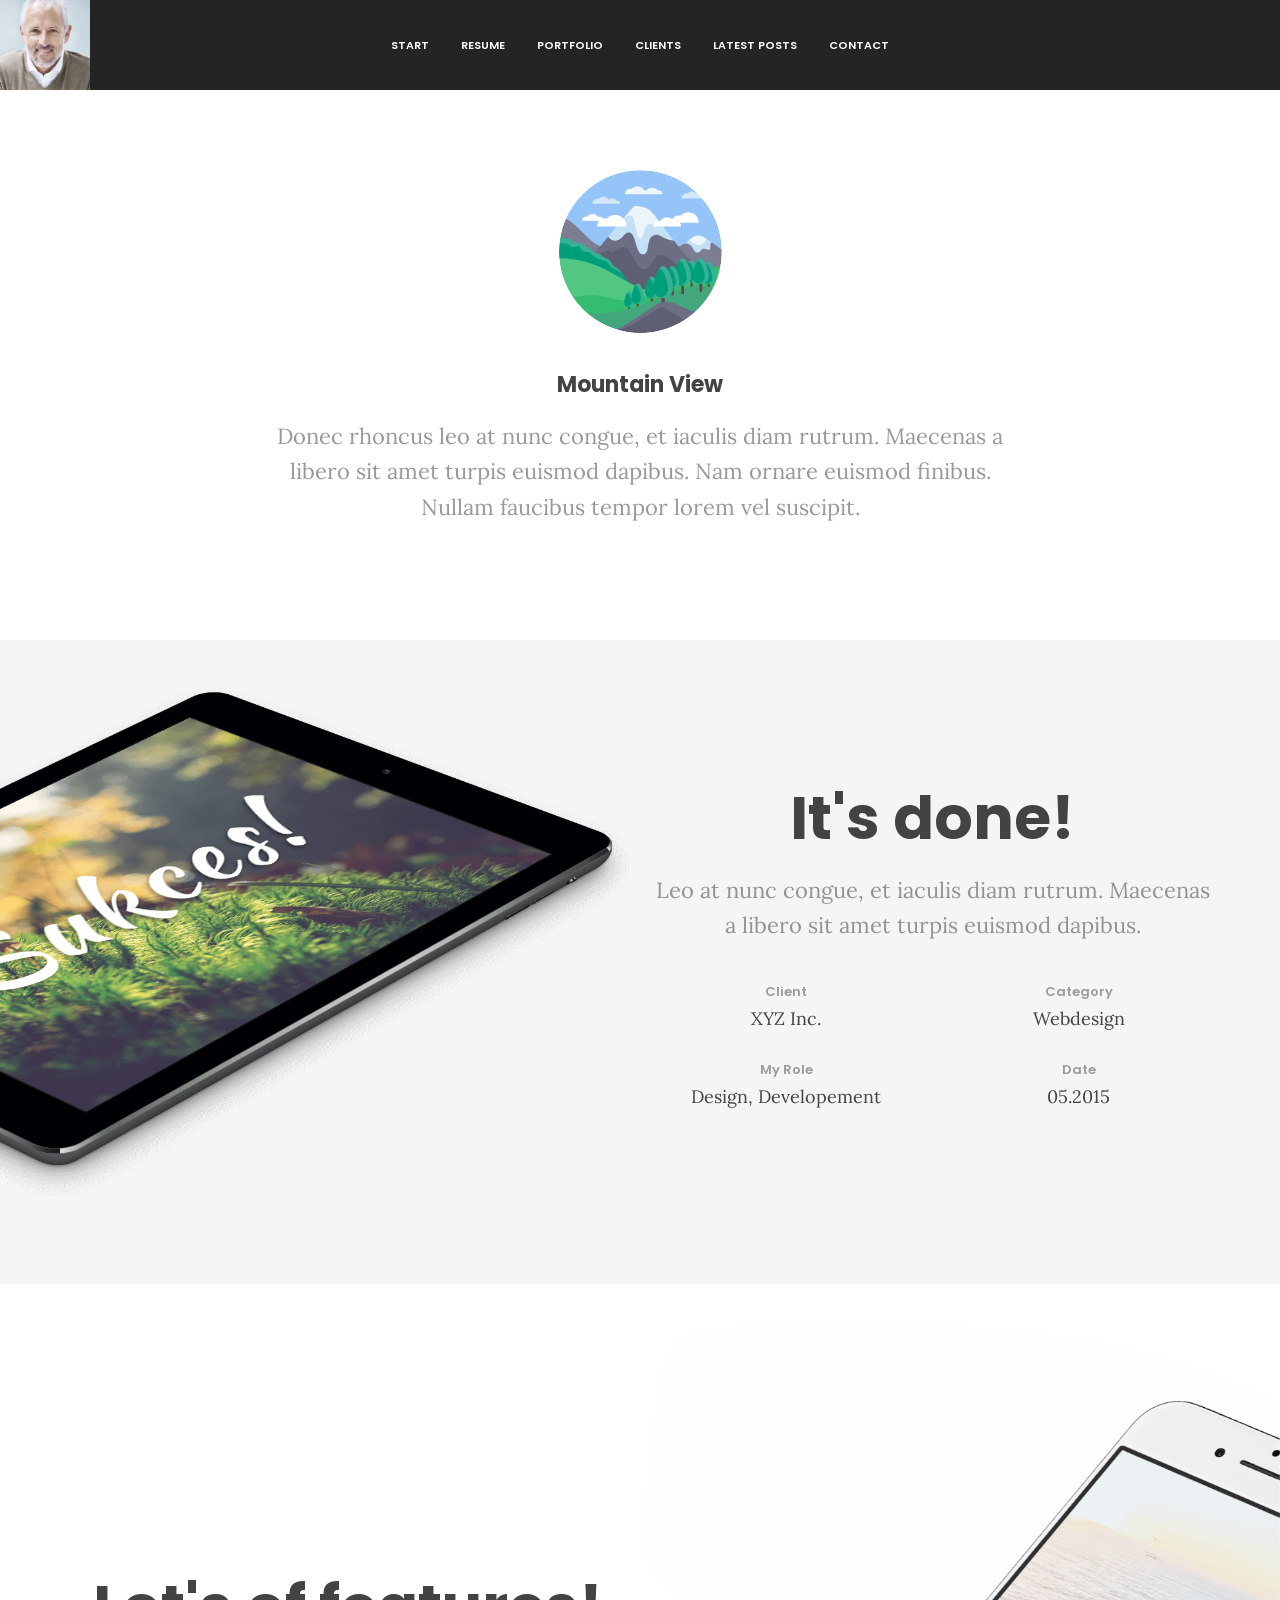
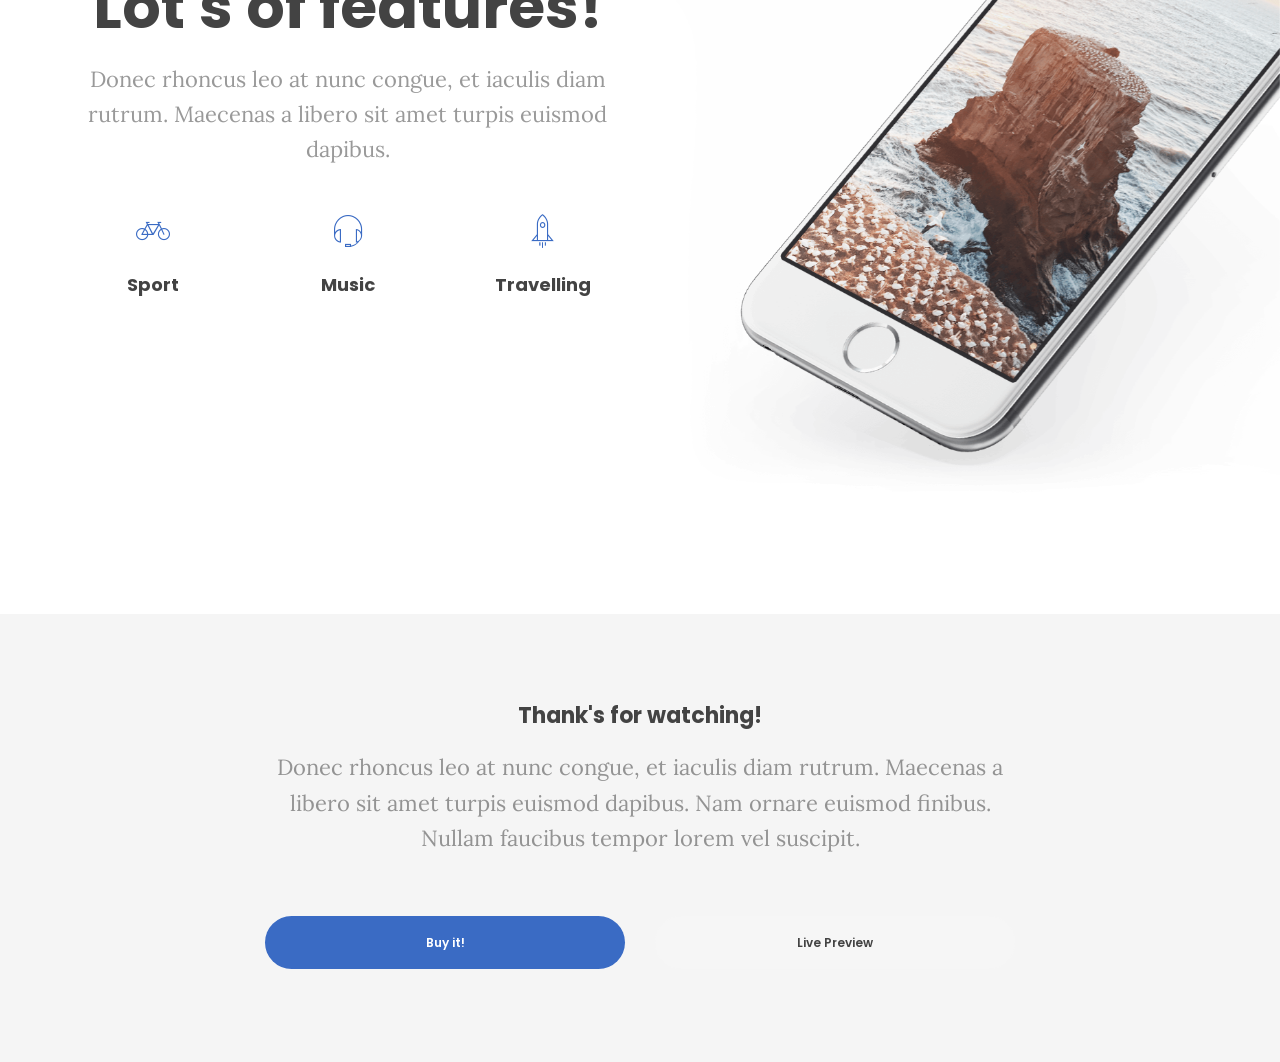
<file: mywebpage/themes.suelo.pl/sukces/project-example.html>
<!DOCTYPE html>
<html lang="en">

<!-- Mirrored from themes.suelo.pl/sukces/project-example.html by HTTrack Website Copier/3.x [XR&CO'2014], Sat, 26 Aug 2017 10:02:21 GMT -->
<head>

<!-- Meta -->
<meta http-equiv="Content-Type" content="text/html; charset=UTF-8" />
<meta name="viewport" content="width=device-width, initial-scale=1" />

<!-- Title -->
<title>Sukces - Neat Personal Resume CV vCard Template</title>

<!-- Favicons -->
<link rel="shortcut icon" href="assets/img/favicon.png">
<link rel="apple-touch-icon" href="assets/img/favicon_60x60.png">
<link rel="apple-touch-icon" sizes="76x76" href="assets/img/favicon_76x76.png">
<link rel="apple-touch-icon" sizes="120x120" href="assets/img/favicon_120x120.png">
<link rel="apple-touch-icon" sizes="152x152" href="assets/img/favicon_152x152.png">

<!-- Google Web Fonts -->
<link href="https://fonts.googleapis.com/css?family=Lora:400,400i%7CPoppins:300,400,500,600" rel="stylesheet">

<!-- CSS Styles -->
<link rel="stylesheet" href="assets/css/styles.css" />

<!-- CSS Theme -->
<link id="theme" rel="stylesheet" href="assets/css/themes/theme-serif-blue.css" />

</head>

<body>

<!-- Loader -->
<div id="page-loader">
    <svg class="loader" width="32px" height="32px" viewBox="0 0 66 66" xmlns="http://www.w3.org/2000/svg"><circle class="circle" fill="none" stroke-width="5" stroke-linecap="round" cx="32" cy="32" r="32"></circle></svg>
</div>
<!-- Loader / End -->

<!-- Header -->
<header id="header" class="header-horizontal dark">

    <div class="row">
        <div class="col-md-2">
            <!-- Photo -->
            <a href="index-horizontal-dark.html" class="photo">
                <img src="assets/img/photos/lawyer_avatar.jpg" alt="">
            </a>
        </div>
        <div class="col-md-8">
            <!-- Navigation -->
            <nav id="main-menu">
                <ul class="nav nav-horizontal">
                    <li><a href="index-horizontal-dark.html#start">Start</a></li>
                    <li><a href="index-horizontal-dark.html#resume">Resume</a></li>
                    <li><a href="index-horizontal-dark.html#portfolio">Portfolio</a></li>
                    <li><a href="index-horizontal-dark.html#clients">Clients</a></li>
                    <li><a href="index-horizontal-dark.html#latest-posts">Latest Posts</a></li>
                    <li><a href="index-horizontal-dark.html#contact">Contact</a></li>
                </ul>
                <span class="selector"></span>
            </nav>
        </div>
    </div>
    <!-- Mobile Nav Toggle -->
    <a href="#" id="horizontal-nav-toggle" class="nav-toggle" data-toggle="mobile-nav"><span><span></span></span></a>

</header>
<!-- Header / End -->


<!-- Content -->
<div id="content">
    <!-- Section -->
    <section>
        <div class="container text-center">
            <div class="row">
                <div class="col-lg-8 col-lg-push-2">
                    <img src="assets/img/works/details/single-work_icon.png" alt="" class="img-circle mb-40">
                    <h3>Mountain View</h3>
                    <p class="lead text-muted">Donec rhoncus leo at nunc congue, et iaculis diam rutrum. Maecenas a libero sit amet turpis euismod dapibus. Nam ornare euismod finibus. Nullam faucibus tempor lorem vel suscipit.</p>
                </div>
            </div>
        </div>
    </section>
    <!-- Section -->
    <section class="section-image-edge section-xs bg-light">
        <div class="image col-md-6">
            <img src="assets/img/works/details/single-work_ipad.png" alt="" class="zooming mb-40">
        </div>
        <div class="container text-center">
            <div class="row">
                <div class="col-md-6 col-md-push-6">
                    <h1 class="text-lg">It's done!</h1>
                    <p class="lead text-muted">Leo at nunc congue, et iaculis diam rutrum. Maecenas a libero sit amet turpis euismod dapibus.</p>
                    <div class="row mt-40">
                        <div class="col-sm-6">
                            <dl class="description-2">
                                <dt>Client</dt>
                                <dd>XYZ Inc.</dd>
                                <dt>My Role</dt>
                                <dd>Design, Developement</dd>
                            </dl>
                        </div>
                        <div class="col-sm-6">
                            <dl class="description-2">
                                <dt>Category</dt>
                                <dd>Webdesign</dd>
                                <dt>Date</dt>
                                <dd>05.2015</dd>
                            </dl>
                        </div>
                    </div>
                </div>
            </div>
        </div>
    </section>
    <!-- Section -->
    <section class="section-image-edge section-xs">
        <div class="image col-md-6 col-md-push-6 right">
            <img src="assets/img/works/details/single-work_iphone.png" alt="" class="zooming mb-40">
        </div>
        <div class="container text-center">
            <div class="row">
                <div class="col-md-6">
                    <h1 class="text-lg">Lot's of features!</h1>
                    <p class="lead text-muted">Donec rhoncus leo at nunc congue, et iaculis diam rutrum. Maecenas a libero sit amet turpis euismod dapibus.</p>
                    <div class="row mt-40">
                        <div class="col-sm-4">
                            <!-- Feature -->
                            <div class="feature feature-1 text-center">
                                <span class="icon icon-primary"><i class="pe-7s-bicycle"></i></span>
                                <h4>Sport</h4>
                            </div>
                        </div>
                        <div class="col-sm-4">
                            <!-- Feature -->
                            <div class="feature feature-1 text-center">
                                <span class="icon icon-primary"><i class="pe-7s-headphones"></i></span>
                                <h4>Music</h4>
                            </div>
                        </div>
                        <div class="col-sm-4">
                            <!-- Feature -->
                            <div class="feature feature-1 text-center">
                                <span class="icon icon-primary"><i class="pe-7s-rocket"></i></span>
                                <h4>Travelling</h4>
                            </div>
                        </div>
                    </div>
                </div>
            </div>
        </div>
    </section>
    <!-- Section -->
    <section class="bg-light">
        <div class="container text-center">
            <div class="row">
                <div class="col-lg-8 col-lg-push-2">
                    <h3>Thank's for watching!</h3>
                    <p class="lead text-muted">Donec rhoncus leo at nunc congue, et iaculis diam rutrum. Maecenas a libero sit amet turpis euismod dapibus. Nam ornare euismod finibus. Nullam faucibus tempor lorem vel suscipit.</p>
                    <div class="row mt-60">
                        <div class="col-sm-6">
                            <a href="#" class="btn btn-primary btn-block">Buy it!</a>
                        </div>
                        <div class="col-sm-6">
                            <a href="#" class="btn btn-default btn-block">Live Preview</a>
                        </div>
                    </div>
                </div>
            </div>
        </div>
    </section>
</div>

<!-- JS Libraries -->
<script src="assets/js/jquery-1.12.4.min.js"></script>

<!-- JS Plugins -->
<script src="assets/js/plugins.js"></script>

<!-- JS Core -->
<script src="assets/js/core.js"></script>

</body>
</file>
<file: mywebpage/themes.suelo.pl/sukces/assets/css/themes/theme-serif-blue.css>
/* -----------------------------------------------------------------------------

Sukces - Neat Personal Resume CV vCard Template

File:			CSS Theme
Version:        1.0
Last change:    15/07/16 
Author:			Suelo 

Table of Contents:

1. Document Setup
2. Basic
3. Header 
-- 3.1 Header Vertical
-- 3.2 Header Vertical RTL
-- 3.3 Header Horizontal
-- 3.4 Header Horizontal RTL
4. Content 
-- 4.1 Blog
-- 4.2 Features
-- 4.3 Media
-- 4.4 Other 
-- 4.5 Sections
-- 4.6 Timeline
5. Elements 
-- 5.1 Accordion
-- 5.2 Ajax Modal
-- 5.3 Buttons
-- 5.4 Backgrounds
-- 5.5 Breadcrumbs
-- 5.6 Contact Popup
-- 5.7 Carousel
-- 5.8 Forms 
-- 5.9 Icons
-- 5.10 Images 
-- 5.11 Labels / Badges
-- 5.12 Loader
-- 5.13 Modals
-- 5.14 Navigations
-- 5.15 Other
-- 5.16 Pagination
-- 5.17 Price Tables
-- 5.18 Progress Bars
-- 5.19 Typography
6. Widgets 
7. Animations 

-------------------------------------------------------------------------------- */
/* ----------------------------------------------------------------------------- */
/* --- 1. SETUP
/* ----------------------------------------------------------------------------- */
body { position: relative; color: #434343; font-size: 15px; font-family: "Lora", Georgia, serif; font-weight: 400; line-height: 1.5; overflow-x: hidden; -webkit-font-smoothing: antialiased; -moz-osx-font-smoothing: grayscale; }

a { color: inherit; -moz-transition: all 0.4s ease-out; -o-transition: all 0.4s ease-out; -webkit-transition: all 0.4s ease-out; transition: all 0.4s ease-out; }

a:hover, a:focus { text-decoration: none; color: inherit; }

textarea:focus, input:focus, a:focus, a:visited, *:focus { outline: none; }

iframe { border: none; }

img { max-width: 100%; height: auto; -webkit-backface-visibility: hidden; }

/* ---------------------------------------------------------------------------- */
/* --- 2. BASICS
/* ----------------------------------------------------------------------------- */
.relative { position: relative; z-index: 2; }

.block { display: block; }

.dark { color: #fff; }

.mt-0 { margin-top: 0px !important; }

.mt-5 { margin-top: 5px !important; }

.mt-10 { margin-top: 10px !important; }

.mt-15 { margin-top: 15px !important; }

.mt-20 { margin-top: 20px !important; }

.mt-25 { margin-top: 25px !important; }

.mt-30 { margin-top: 30px !important; }

.mt-35 { margin-top: 35px !important; }

.mt-40 { margin-top: 40px !important; }

.mt-45 { margin-top: 45px !important; }

.mt-50 { margin-top: 50px !important; }

.mt-55 { margin-top: 55px !important; }

.mt-60 { margin-top: 60px !important; }

.mt-65 { margin-top: 65px !important; }

.mt-70 { margin-top: 70px !important; }

.mt-75 { margin-top: 75px !important; }

.mt-80 { margin-top: 80px !important; }

.mt-85 { margin-top: 85px !important; }

.mt-90 { margin-top: 90px !important; }

.mt-95 { margin-top: 95px !important; }

.mt-100 { margin-top: 100px !important; }

.mt-105 { margin-top: 105px !important; }

.mt-110 { margin-top: 110px !important; }

.mt-115 { margin-top: 115px !important; }

.mt-120 { margin-top: 120px !important; }

.mt-125 { margin-top: 125px !important; }

.mt-130 { margin-top: 130px !important; }

.mt-135 { margin-top: 135px !important; }

.mt-140 { margin-top: 140px !important; }

.mt-145 { margin-top: 145px !important; }

.mt-150 { margin-top: 150px !important; }

.mt-155 { margin-top: 155px !important; }

.mt-160 { margin-top: 160px !important; }

.mt-165 { margin-top: 165px !important; }

.mt-170 { margin-top: 170px !important; }

.mt-175 { margin-top: 175px !important; }

.mt-180 { margin-top: 180px !important; }

.mt-185 { margin-top: 185px !important; }

.mt-190 { margin-top: 190px !important; }

.mt-195 { margin-top: 195px !important; }

.mt-200 { margin-top: 200px !important; }

.mr-0 { margin-right: 0px !important; }

.mr-5 { margin-right: 5px !important; }

.mr-10 { margin-right: 10px !important; }

.mr-15 { margin-right: 15px !important; }

.mr-20 { margin-right: 20px !important; }

.mr-25 { margin-right: 25px !important; }

.mr-30 { margin-right: 30px !important; }

.mr-35 { margin-right: 35px !important; }

.mr-40 { margin-right: 40px !important; }

.mr-45 { margin-right: 45px !important; }

.mr-50 { margin-right: 50px !important; }

.mr-55 { margin-right: 55px !important; }

.mr-60 { margin-right: 60px !important; }

.mr-65 { margin-right: 65px !important; }

.mr-70 { margin-right: 70px !important; }

.mr-75 { margin-right: 75px !important; }

.mr-80 { margin-right: 80px !important; }

.mr-85 { margin-right: 85px !important; }

.mr-90 { margin-right: 90px !important; }

.mr-95 { margin-right: 95px !important; }

.mr-100 { margin-right: 100px !important; }

.mr-105 { margin-right: 105px !important; }

.mr-110 { margin-right: 110px !important; }

.mr-115 { margin-right: 115px !important; }

.mr-120 { margin-right: 120px !important; }

.mr-125 { margin-right: 125px !important; }

.mr-130 { margin-right: 130px !important; }

.mr-135 { margin-right: 135px !important; }

.mr-140 { margin-right: 140px !important; }

.mr-145 { margin-right: 145px !important; }

.mr-150 { margin-right: 150px !important; }

.mr-155 { margin-right: 155px !important; }

.mr-160 { margin-right: 160px !important; }

.mr-165 { margin-right: 165px !important; }

.mr-170 { margin-right: 170px !important; }

.mr-175 { margin-right: 175px !important; }

.mr-180 { margin-right: 180px !important; }

.mr-185 { margin-right: 185px !important; }

.mr-190 { margin-right: 190px !important; }

.mr-195 { margin-right: 195px !important; }

.mr-200 { margin-right: 200px !important; }

.mb-0 { margin-bottom: 0px !important; }

.mb-5 { margin-bottom: 5px !important; }

.mb-10 { margin-bottom: 10px !important; }

.mb-15 { margin-bottom: 15px !important; }

.mb-20 { margin-bottom: 20px !important; }

.mb-25 { margin-bottom: 25px !important; }

.mb-30 { margin-bottom: 30px !important; }

.mb-35 { margin-bottom: 35px !important; }

.mb-40 { margin-bottom: 40px !important; }

.mb-45 { margin-bottom: 45px !important; }

.mb-50 { margin-bottom: 50px !important; }

.mb-55 { margin-bottom: 55px !important; }

.mb-60 { margin-bottom: 60px !important; }

.mb-65 { margin-bottom: 65px !important; }

.mb-70 { margin-bottom: 70px !important; }

.mb-75 { margin-bottom: 75px !important; }

.mb-80 { margin-bottom: 80px !important; }

.mb-85 { margin-bottom: 85px !important; }

.mb-90 { margin-bottom: 90px !important; }

.mb-95 { margin-bottom: 95px !important; }

.mb-100 { margin-bottom: 100px !important; }

.mb-105 { margin-bottom: 105px !important; }

.mb-110 { margin-bottom: 110px !important; }

.mb-115 { margin-bottom: 115px !important; }

.mb-120 { margin-bottom: 120px !important; }

.mb-125 { margin-bottom: 125px !important; }

.mb-130 { margin-bottom: 130px !important; }

.mb-135 { margin-bottom: 135px !important; }

.mb-140 { margin-bottom: 140px !important; }

.mb-145 { margin-bottom: 145px !important; }

.mb-150 { margin-bottom: 150px !important; }

.mb-155 { margin-bottom: 155px !important; }

.mb-160 { margin-bottom: 160px !important; }

.mb-165 { margin-bottom: 165px !important; }

.mb-170 { margin-bottom: 170px !important; }

.mb-175 { margin-bottom: 175px !important; }

.mb-180 { margin-bottom: 180px !important; }

.mb-185 { margin-bottom: 185px !important; }

.mb-190 { margin-bottom: 190px !important; }

.mb-195 { margin-bottom: 195px !important; }

.mb-200 { margin-bottom: 200px !important; }

.ml-0 { margin-left: 0px !important; }

.ml-5 { margin-left: 5px !important; }

.ml-10 { margin-left: 10px !important; }

.ml-15 { margin-left: 15px !important; }

.ml-20 { margin-left: 20px !important; }

.ml-25 { margin-left: 25px !important; }

.ml-30 { margin-left: 30px !important; }

.ml-35 { margin-left: 35px !important; }

.ml-40 { margin-left: 40px !important; }

.ml-45 { margin-left: 45px !important; }

.ml-50 { margin-left: 50px !important; }

.ml-55 { margin-left: 55px !important; }

.ml-60 { margin-left: 60px !important; }

.ml-65 { margin-left: 65px !important; }

.ml-70 { margin-left: 70px !important; }

.ml-75 { margin-left: 75px !important; }

.ml-80 { margin-left: 80px !important; }

.ml-85 { margin-left: 85px !important; }

.ml-90 { margin-left: 90px !important; }

.ml-95 { margin-left: 95px !important; }

.ml-100 { margin-left: 100px !important; }

.ml-105 { margin-left: 105px !important; }

.ml-110 { margin-left: 110px !important; }

.ml-115 { margin-left: 115px !important; }

.ml-120 { margin-left: 120px !important; }

.ml-125 { margin-left: 125px !important; }

.ml-130 { margin-left: 130px !important; }

.ml-135 { margin-left: 135px !important; }

.ml-140 { margin-left: 140px !important; }

.ml-145 { margin-left: 145px !important; }

.ml-150 { margin-left: 150px !important; }

.ml-155 { margin-left: 155px !important; }

.ml-160 { margin-left: 160px !important; }

.ml-165 { margin-left: 165px !important; }

.ml-170 { margin-left: 170px !important; }

.ml-175 { margin-left: 175px !important; }

.ml-180 { margin-left: 180px !important; }

.ml-185 { margin-left: 185px !important; }

.ml-190 { margin-left: 190px !important; }

.ml-195 { margin-left: 195px !important; }

.ml-200 { margin-left: 200px !important; }

.m-0 { margin: 0px !important; }

.m-5 { margin: 5px !important; }

.m-10 { margin: 10px !important; }

.m-15 { margin: 15px !important; }

.m-20 { margin: 20px !important; }

.m-25 { margin: 25px !important; }

.m-30 { margin: 30px !important; }

.m-35 { margin: 35px !important; }

.m-40 { margin: 40px !important; }

.m-45 { margin: 45px !important; }

.m-50 { margin: 50px !important; }

.m-55 { margin: 55px !important; }

.m-60 { margin: 60px !important; }

.m-65 { margin: 65px !important; }

.m-70 { margin: 70px !important; }

.m-75 { margin: 75px !important; }

.m-80 { margin: 80px !important; }

.m-85 { margin: 85px !important; }

.m-90 { margin: 90px !important; }

.m-95 { margin: 95px !important; }

.m-100 { margin: 100px !important; }

.m-105 { margin: 105px !important; }

.m-110 { margin: 110px !important; }

.m-115 { margin: 115px !important; }

.m-120 { margin: 120px !important; }

.m-125 { margin: 125px !important; }

.m-130 { margin: 130px !important; }

.m-135 { margin: 135px !important; }

.m-140 { margin: 140px !important; }

.m-145 { margin: 145px !important; }

.m-150 { margin: 150px !important; }

.m-155 { margin: 155px !important; }

.m-160 { margin: 160px !important; }

.m-165 { margin: 165px !important; }

.m-170 { margin: 170px !important; }

.m-175 { margin: 175px !important; }

.m-180 { margin: 180px !important; }

.m-185 { margin: 185px !important; }

.m-190 { margin: 190px !important; }

.m-195 { margin: 195px !important; }

.m-200 { margin: 200px !important; }

.pt-0 { padding-top: 0px !important; }

.pt-5 { padding-top: 5px !important; }

.pt-10 { padding-top: 10px !important; }

.pt-15 { padding-top: 15px !important; }

.pt-20 { padding-top: 20px !important; }

.pt-25 { padding-top: 25px !important; }

.pt-30 { padding-top: 30px !important; }

.pt-35 { padding-top: 35px !important; }

.pt-40 { padding-top: 40px !important; }

.pt-45 { padding-top: 45px !important; }

.pt-50 { padding-top: 50px !important; }

.pt-55 { padding-top: 55px !important; }

.pt-60 { padding-top: 60px !important; }

.pt-65 { padding-top: 65px !important; }

.pt-70 { padding-top: 70px !important; }

.pt-75 { padding-top: 75px !important; }

.pt-80 { padding-top: 80px !important; }

.pt-85 { padding-top: 85px !important; }

.pt-90 { padding-top: 90px !important; }

.pt-95 { padding-top: 95px !important; }

.pt-100 { padding-top: 100px !important; }

.pt-105 { padding-top: 105px !important; }

.pt-110 { padding-top: 110px !important; }

.pt-115 { padding-top: 115px !important; }

.pt-120 { padding-top: 120px !important; }

.pt-125 { padding-top: 125px !important; }

.pt-130 { padding-top: 130px !important; }

.pt-135 { padding-top: 135px !important; }

.pt-140 { padding-top: 140px !important; }

.pt-145 { padding-top: 145px !important; }

.pt-150 { padding-top: 150px !important; }

.pt-155 { padding-top: 155px !important; }

.pt-160 { padding-top: 160px !important; }

.pt-165 { padding-top: 165px !important; }

.pt-170 { padding-top: 170px !important; }

.pt-175 { padding-top: 175px !important; }

.pt-180 { padding-top: 180px !important; }

.pt-185 { padding-top: 185px !important; }

.pt-190 { padding-top: 190px !important; }

.pt-195 { padding-top: 195px !important; }

.pt-200 { padding-top: 200px !important; }

.pr-0 { padding-right: 0px !important; }

.pr-5 { padding-right: 5px !important; }

.pr-10 { padding-right: 10px !important; }

.pr-15 { padding-right: 15px !important; }

.pr-20 { padding-right: 20px !important; }

.pr-25 { padding-right: 25px !important; }

.pr-30 { padding-right: 30px !important; }

.pr-35 { padding-right: 35px !important; }

.pr-40 { padding-right: 40px !important; }

.pr-45 { padding-right: 45px !important; }

.pr-50 { padding-right: 50px !important; }

.pr-55 { padding-right: 55px !important; }

.pr-60 { padding-right: 60px !important; }

.pr-65 { padding-right: 65px !important; }

.pr-70 { padding-right: 70px !important; }

.pr-75 { padding-right: 75px !important; }

.pr-80 { padding-right: 80px !important; }

.pr-85 { padding-right: 85px !important; }

.pr-90 { padding-right: 90px !important; }

.pr-95 { padding-right: 95px !important; }

.pr-100 { padding-right: 100px !important; }

.pr-105 { padding-right: 105px !important; }

.pr-110 { padding-right: 110px !important; }

.pr-115 { padding-right: 115px !important; }

.pr-120 { padding-right: 120px !important; }

.pr-125 { padding-right: 125px !important; }

.pr-130 { padding-right: 130px !important; }

.pr-135 { padding-right: 135px !important; }

.pr-140 { padding-right: 140px !important; }

.pr-145 { padding-right: 145px !important; }

.pr-150 { padding-right: 150px !important; }

.pr-155 { padding-right: 155px !important; }

.pr-160 { padding-right: 160px !important; }

.pr-165 { padding-right: 165px !important; }

.pr-170 { padding-right: 170px !important; }

.pr-175 { padding-right: 175px !important; }

.pr-180 { padding-right: 180px !important; }

.pr-185 { padding-right: 185px !important; }

.pr-190 { padding-right: 190px !important; }

.pr-195 { padding-right: 195px !important; }

.pr-200 { padding-right: 200px !important; }

.pb-0 { padding-bottom: 0px !important; }

.pb-5 { padding-bottom: 5px !important; }

.pb-10 { padding-bottom: 10px !important; }

.pb-15 { padding-bottom: 15px !important; }

.pb-20 { padding-bottom: 20px !important; }

.pb-25 { padding-bottom: 25px !important; }

.pb-30 { padding-bottom: 30px !important; }

.pb-35 { padding-bottom: 35px !important; }

.pb-40 { padding-bottom: 40px !important; }

.pb-45 { padding-bottom: 45px !important; }

.pb-50 { padding-bottom: 50px !important; }

.pb-55 { padding-bottom: 55px !important; }

.pb-60 { padding-bottom: 60px !important; }

.pb-65 { padding-bottom: 65px !important; }

.pb-70 { padding-bottom: 70px !important; }

.pb-75 { padding-bottom: 75px !important; }

.pb-80 { padding-bottom: 80px !important; }

.pb-85 { padding-bottom: 85px !important; }

.pb-90 { padding-bottom: 90px !important; }

.pb-95 { padding-bottom: 95px !important; }

.pb-100 { padding-bottom: 100px !important; }

.pb-105 { padding-bottom: 105px !important; }

.pb-110 { padding-bottom: 110px !important; }

.pb-115 { padding-bottom: 115px !important; }

.pb-120 { padding-bottom: 120px !important; }

.pb-125 { padding-bottom: 125px !important; }

.pb-130 { padding-bottom: 130px !important; }

.pb-135 { padding-bottom: 135px !important; }

.pb-140 { padding-bottom: 140px !important; }

.pb-145 { padding-bottom: 145px !important; }

.pb-150 { padding-bottom: 150px !important; }

.pb-155 { padding-bottom: 155px !important; }

.pb-160 { padding-bottom: 160px !important; }

.pb-165 { padding-bottom: 165px !important; }

.pb-170 { padding-bottom: 170px !important; }

.pb-175 { padding-bottom: 175px !important; }

.pb-180 { padding-bottom: 180px !important; }

.pb-185 { padding-bottom: 185px !important; }

.pb-190 { padding-bottom: 190px !important; }

.pb-195 { padding-bottom: 195px !important; }

.pb-200 { padding-bottom: 200px !important; }

.pl-0 { padding-left: 0px !important; }

.pl-5 { padding-left: 5px !important; }

.pl-10 { padding-left: 10px !important; }

.pl-15 { padding-left: 15px !important; }

.pl-20 { padding-left: 20px !important; }

.pl-25 { padding-left: 25px !important; }

.pl-30 { padding-left: 30px !important; }

.pl-35 { padding-left: 35px !important; }

.pl-40 { padding-left: 40px !important; }

.pl-45 { padding-left: 45px !important; }

.pl-50 { padding-left: 50px !important; }

.pl-55 { padding-left: 55px !important; }

.pl-60 { padding-left: 60px !important; }

.pl-65 { padding-left: 65px !important; }

.pl-70 { padding-left: 70px !important; }

.pl-75 { padding-left: 75px !important; }

.pl-80 { padding-left: 80px !important; }

.pl-85 { padding-left: 85px !important; }

.pl-90 { padding-left: 90px !important; }

.pl-95 { padding-left: 95px !important; }

.pl-100 { padding-left: 100px !important; }

.pl-105 { padding-left: 105px !important; }

.pl-110 { padding-left: 110px !important; }

.pl-115 { padding-left: 115px !important; }

.pl-120 { padding-left: 120px !important; }

.pl-125 { padding-left: 125px !important; }

.pl-130 { padding-left: 130px !important; }

.pl-135 { padding-left: 135px !important; }

.pl-140 { padding-left: 140px !important; }

.pl-145 { padding-left: 145px !important; }

.pl-150 { padding-left: 150px !important; }

.pl-155 { padding-left: 155px !important; }

.pl-160 { padding-left: 160px !important; }

.pl-165 { padding-left: 165px !important; }

.pl-170 { padding-left: 170px !important; }

.pl-175 { padding-left: 175px !important; }

.pl-180 { padding-left: 180px !important; }

.pl-185 { padding-left: 185px !important; }

.pl-190 { padding-left: 190px !important; }

.pl-195 { padding-left: 195px !important; }

.pl-200 { padding-left: 200px !important; }

.p-0 { padding: 0px !important; }

.p-5 { padding: 5px !important; }

.p-10 { padding: 10px !important; }

.p-15 { padding: 15px !important; }

.p-20 { padding: 20px !important; }

.p-25 { padding: 25px !important; }

.p-30 { padding: 30px !important; }

.p-35 { padding: 35px !important; }

.p-40 { padding: 40px !important; }

.p-45 { padding: 45px !important; }

.p-50 { padding: 50px !important; }

.p-55 { padding: 55px !important; }

.p-60 { padding: 60px !important; }

.p-65 { padding: 65px !important; }

.p-70 { padding: 70px !important; }

.p-75 { padding: 75px !important; }

.p-80 { padding: 80px !important; }

.p-85 { padding: 85px !important; }

.p-90 { padding: 90px !important; }

.p-95 { padding: 95px !important; }

.p-100 { padding: 100px !important; }

.p-105 { padding: 105px !important; }

.p-110 { padding: 110px !important; }

.p-115 { padding: 115px !important; }

.p-120 { padding: 120px !important; }

.p-125 { padding: 125px !important; }

.p-130 { padding: 130px !important; }

.p-135 { padding: 135px !important; }

.p-140 { padding: 140px !important; }

.p-145 { padding: 145px !important; }

.p-150 { padding: 150px !important; }

.p-155 { padding: 155px !important; }

.p-160 { padding: 160px !important; }

.p-165 { padding: 165px !important; }

.p-170 { padding: 170px !important; }

.p-175 { padding: 175px !important; }

.p-180 { padding: 180px !important; }

.p-185 { padding: 185px !important; }

.p-190 { padding: 190px !important; }

.p-195 { padding: 195px !important; }

.p-200 { padding: 200px !important; }

.h-100 { height: 100px; }

.h-200 { height: 200px; }

.h-300 { height: 300px; }

.h-400 { height: 400px; }

.h-500 { height: 500px; }

.h-600 { height: 600px; }

.h-700 { height: 700px; }

.h-800 { height: 800px; }

.h-900 { height: 900px; }

.h-sm { height: 40vh; }

.h-md { height: 60vh; }

.h-lg { height: 80vh; }

.fullheight { height: 100vh; }

.min-fullheight { min-height: 100vh; }

.sep-line { position: relative; z-index: 1; display: block; height: 1px; border: none; margin: 40px 0; background: rgba(0, 0, 0, 0.05); }

.font-secondary { font-family: "Poppins", Helvetica, Arial, sans-serif; }

.border { border: 1px solid rgba(0, 0, 0, 0.1); }

.dark .border { border: 1px solid rgba(255, 255, 255, 0.1); }

.border-top { border-top: 1px solid rgba(0, 0, 0, 0.1); }

.dark .border-top, .dark.border-top { border-top: 1px solid rgba(255, 255, 255, 0.1); }

.border-bottom { border-bottom: 1px solid rgba(0, 0, 0, 0.1); }

.dark .border-bottom, .dark.border-bottom { border-bottom: 1px solid rgba(255, 255, 255, 0.1); }

.dark .sep-line { background: rgba(255, 255, 255, 0.2); }

.v-center { position: relative; top: 50%; -moz-transform: translate3d(0, -50%, 0); -webkit-transform: translate3d(0, -50%, 0); transform: translate3d(0, -50%, 0); -moz-transition: all 0.3s ease-out; -o-transition: all 0.3s ease-out; -webkit-transition: all 0.3s ease-out; transition: all 0.3s ease-out; }

.v-bottom { position: relative; top: 95%; -moz-transform: translate3d(0, -100%, 0); -webkit-transform: translate3d(0, -100%, 0); transform: translate3d(0, -100%, 0); -moz-transition: all 0.3s ease-out; -o-transition: all 0.3s ease-out; -webkit-transition: all 0.3s ease-out; transition: all 0.3s ease-out; }

.v-center-items { display: -webkit-flex; display: -moz-flex; display: -ms-flexbox; display: flex; -webkit-align-items: center; align-items: center; -webkit-flex-direction: row; flex-direction: row; }

.animated { visibility: hidden; }

.animated.visible { visibility: visible; }

.animate-hover { -moz-animation-fill-mode: both; -webkit-animation-fill-mode: both; animation-fill-mode: both; }

.mobile .hidden-mobile { display: none; }

.shadow { -moz-box-shadow: 1px 1px 20px 0px rgba(0, 0, 0, 0.2); -webkit-box-shadow: 1px 1px 20px 0px rgba(0, 0, 0, 0.2); box-shadow: 1px 1px 20px 0px rgba(0, 0, 0, 0.2); }

.container { position: relative; }

.container-custom { width: 900px; }
@media only screen and (max-width: 1199px) { .container-custom { width: auto; margin-left: 30px; margin-right: 30px; } }
@media only screen and (max-width: 767px) { .container-custom { margin-left: 0px; margin-right: 0px; } }

.row.no-spaces { margin-left: 0; margin-right: 0; }

.row.no-spaces > *[class^='col'], .row.no-spaces > *[class*=' col'] { padding-left: 0; padding-right: 0; }

.row.long-spaces { margin-left: -30px; margin-right: -30px; }

.row.long-spaces > *[class^='col'], .row.long-spaces > *[class*=' col'] { padding-left: 30px; padding-right: 30px; }

html.locked-scrolling, html.locked-scrolling body { height: 100%; overflow: hidden; }

@media only screen and (max-width: 991px) { .v-center-items { display: block; }
  .v-center { top: auto; -moz-transform: translate3d(0, 0, 0); -webkit-transform: translate3d(0, 0, 0); transform: translate3d(0, 0, 0); }
  .v-bottom { top: auto; -moz-transform: translate3d(0, 0, 0); -webkit-transform: translate3d(0, 0, 0); transform: translate3d(0, 0, 0); }
  .h-sm, .h-md, .h-lg, .fullheight { height: auto; } }
html[dir="rtl"] .text-left { text-align: right; }
html[dir="rtl"] .text-right { text-align: left; }

/* ---------------------------------------------------------------------------- */
/* --- 3. HEADER
/* ----------------------------------------------------------------------------- */
#header { position: fixed; z-index: 888; font-family: "Poppins", Helvetica, Arial, sans-serif; }
#header.dark { background-color: #242424; color: #fff; }
#header.light { background-color: #fff; color: #434343; -moz-box-shadow: 5px 5px 40px 0px rgba(0, 0, 0, 0.06); -webkit-box-shadow: 5px 5px 40px 0px rgba(0, 0, 0, 0.06); box-shadow: 5px 5px 40px 0px rgba(0, 0, 0, 0.06); }

/* 3.1 Header Vertical
----------------------------------------------------------*/
#header.header-vertical { width: 260px; height: 100vh; -moz-transition: all 0.4s ease-out; -o-transition: all 0.4s ease-out; -webkit-transition: all 0.4s ease-out; transition: all 0.4s ease-out; }
@media only screen and (min-width: 1500px) { #header.header-vertical { width: 300px; } }
@media only screen and (max-width: 991px) { #header.header-vertical { -moz-transform: translateX(-100%); -ms-transform: translateX(-100%); -webkit-transform: translateX(-100%); transform: translateX(-100%); visibility: hidden; display: block; overflow-y: auto; } }
#header.header-vertical + #content { margin-left: 260px; }
@media only screen and (min-width: 1500px) { #header.header-vertical + #content { margin-left: 300px; } }
@media only screen and (max-width: 991px) { #header.header-vertical + #content { margin-left: 0px; } }
#header.header-vertical .logo { background-color: #3a6bc4; color: #fff; padding: 90px 35px; border-bottom: 1px solid rgba(255, 255, 255, 0.1); text-align: right; display: block; }
#header.header-vertical .logo h1 { font-size: 36px; margin-bottom: 10px; }
#header.header-vertical .logo h4 { font-family: "Lora", Georgia, serif; font-weight: 100; color: rgba(255, 255, 255, 0.5); line-height: 1.3; }
#header.header-vertical #main-menu { position: relative; background-color: #fff; z-index: 2; }
#header.header-vertical #main-menu .selector { position: absolute; top: 0; left: 0; right: 0; background-color: #3a6bc4; z-index: 1; -moz-transition: all 0.3s ease-out; -o-transition: all 0.3s ease-out; -webkit-transition: all 0.3s ease-out; transition: all 0.3s ease-out; }
#header.header-vertical #main-menu .nav-vertical { position: relative; z-index: 2; }
#header.header-vertical .bottom { position: absolute; bottom: 0; left: 0; right: 0; padding: 20px 10px; }
#header.header-vertical #header-toggle { display: none; }
#header.header-vertical.collapsed { width: 110px; }
@media only screen and (max-width: 991px) { #header.header-vertical.collapsed { width: 260px; } }
#header.header-vertical.collapsed + #content { margin-left: 110px; -moz-transition: all 0.4s ease-out; -o-transition: all 0.4s ease-out; -webkit-transition: all 0.4s ease-out; transition: all 0.4s ease-out; }
@media only screen and (max-width: 991px) { #header.header-vertical.collapsed + #content { margin-left: 0; } }
#header.header-vertical.collapsed #main-menu { visibility: hidden; filter: progid:DXImageTransform.Microsoft.Alpha(Opacity=0); opacity: 0; -moz-transition: all 0.3s ease-out; -o-transition: all 0.3s ease-out; -webkit-transition: all 0.3s ease-out; transition: all 0.3s ease-out; }
@media only screen and (max-width: 991px) { #header.header-vertical.collapsed #main-menu { visibility: visible; opacity: 1; } }
#header.header-vertical.collapsed .bottom { display: none; }
@media only screen and (max-width: 991px) { #header.header-vertical.collapsed .bottom { display: block; } }
#header.header-vertical.collapsed #header-toggle { position: absolute; bottom: 40px; left: 54px; -moz-transform: translate3d(-50%, 0, 0); -webkit-transform: translate3d(-50%, 0, 0); transform: translate3d(-50%, 0, 0); display: block; }
@media only screen and (max-width: 991px) { #header.header-vertical.collapsed #header-toggle { display: none; } }
#header.header-vertical.collapsed.uncollapsed { width: 260px; }
@media only screen and (min-width: 1500px) { #header.header-vertical.collapsed.uncollapsed { width: 300px; } }
#header.header-vertical.collapsed.uncollapsed + #content { margin-left: 260px; }
@media only screen and (min-width: 1500px) { #header.header-vertical.collapsed.uncollapsed + #content { margin-left: 300px; } }
#header.header-vertical.collapsed.uncollapsed #main-menu { visibility: visible; filter: progid:DXImageTransform.Microsoft.Alpha(enabled=false); opacity: 1; }

/* Nav Vertical */
.nav-vertical li { border-bottom: 1px solid rgba(0, 0, 0, 0.1); }
.nav-vertical li > a { font-size: 11px; text-transform: uppercase; padding: 15px 20px; font-weight: 600; white-space: nowrap; }
@media only screen and (max-height: 760px) { .nav-vertical li > a { padding: 13px 20px; } }
.nav-vertical li > a > i { font-size: 140%; display: inline-block; vertical-align: middle; margin-right: 20px; filter: progid:DXImageTransform.Microsoft.Alpha(Opacity=50); opacity: 0.5; }
.nav-vertical li > a:hover, .nav-vertical li > a:focus { background: transparent; }
.nav-vertical li > a:hover > span, .nav-vertical li > a:focus > span { filter: progid:DXImageTransform.Microsoft.Alpha(Opacity=50); opacity: 0.5; }
.nav-vertical li > a.active { pointer-events: none; color: #fff; }

#header.header-vertical.dark #main-menu { background-color: #242424; }
#header.header-vertical.dark .nav-vertical li { border-color: rgba(255, 255, 255, 0.1); }

#vertical-nav-toggle { position: fixed; top: 0; left: 0; display: none; background-color: #3a6bc4; z-index: 1000; }
@media only screen and (max-width: 991px) { #vertical-nav-toggle { display: inline-block; } }
#vertical-nav-toggle > span:before, #vertical-nav-toggle > span:after { background-color: #fff; }
#vertical-nav-toggle > span > span:before, #vertical-nav-toggle > span > span:after { background-color: #fff; }

.nav-toggle { width: 50px; height: 50px; }
.nav-toggle:after { position: absolute; top: 0; left: 0; height: 100%; width: 100%; min-height: 20px; min-width: 20px; content: ' '; }
.nav-toggle > span { position: relative; top: 9px; left: 14px; -moz-transition: all 0.25s ease-out; -o-transition: all 0.25s ease-out; -webkit-transition: all 0.25s ease-out; transition: all 0.25s ease-out; display: inline-block; }
.nav-toggle > span:before, .nav-toggle > span:after { height: 2px; width: 20px; display: inline-block; -moz-border-radius: 2px; -webkit-border-radius: 2px; border-radius: 2px; content: ' '; background-color: #434343; -moz-transition: all 0.25s ease-out; -o-transition: all 0.25s ease-out; -webkit-transition: all 0.25s ease-out; transition: all 0.25s ease-out; }
.nav-toggle > span:before, .nav-toggle > span:after { position: absolute; left: 0; }
.nav-toggle > span:before { top: -7px; }
.nav-toggle > span:after { bottom: -7px; }
.nav-toggle > span > span { position: absolute; top: 0; left: 0; }
.nav-toggle > span > span:before, .nav-toggle > span > span:after { position: absolute; top: -1px; left: 0; height: 2px; width: 20px; display: inline-block; -moz-border-radius: 2px; -webkit-border-radius: 2px; border-radius: 2px; content: ' '; background-color: #434343; -moz-transition: all 0.25s ease-out; -o-transition: all 0.25s ease-out; -webkit-transition: all 0.25s ease-out; transition: all 0.25s ease-out; }
.nav-toggle.active > span { background: transparent; }
.nav-toggle.active > span:before { -moz-transform: translateX(-10px); -ms-transform: translateX(-10px); -webkit-transform: translateX(-10px); transform: translateX(-10px); filter: progid:DXImageTransform.Microsoft.Alpha(Opacity=0); opacity: 0; }
.nav-toggle.active > span:after { -moz-transform: translateX(10px); -ms-transform: translateX(10px); -webkit-transform: translateX(10px); transform: translateX(10px); filter: progid:DXImageTransform.Microsoft.Alpha(Opacity=0); opacity: 0; }
.nav-toggle.active > span > span:before { -moz-transform: rotate(-45deg); -ms-transform: rotate(-45deg); -webkit-transform: rotate(-45deg); transform: rotate(-45deg); }
.nav-toggle.active > span > span:after { -moz-transform: rotate(45deg); -ms-transform: rotate(45deg); -webkit-transform: rotate(45deg); transform: rotate(45deg); }

.dark .nav-toggle > span:before, .dark .nav-toggle > span:after, .transparent .nav-toggle > span:before, .transparent .nav-toggle > span:after { background-color: #fff; }
.dark .nav-toggle > span > span:before, .dark .nav-toggle > span > span:after, .transparent .nav-toggle > span > span:before, .transparent .nav-toggle > span > span:after { background-color: #fff; }

@media only screen and (max-width: 1199px) { .mobile-nav-open #header.header-vertical { -moz-transform: translateX(0); -ms-transform: translateX(0); -webkit-transform: translateX(0); transform: translateX(0); visibility: visible; } }

/* 3.2 Header Vertical RTL
----------------------------------------------------------*/
@media only screen and (max-width: 991px) { html[dir="rtl"] #header.header-vertical { -moz-transform: translateX(100%); -ms-transform: translateX(100%); -webkit-transform: translateX(100%); transform: translateX(100%); } }
html[dir="rtl"] #header.header-vertical + #content { margin-left: 0; margin-right: 260px; }
@media only screen and (min-width: 1500px) { html[dir="rtl"] #header.header-vertical + #content { margin-left: 0; margin-right: 300px; } }
@media only screen and (max-width: 991px) { html[dir="rtl"] #header.header-vertical + #content { margin-right: 0; } }
html[dir="rtl"] .nav-vertical li > a { font-size: 13px; }
html[dir="rtl"] .nav-vertical li > a > i { margin-right: 0; margin-left: 20px; }
html[dir="rtl"] #vertical-nav-toggle { left: auto; right: 0; }
html[dir="rtl"] .nav-toggle > span { left: auto; right: 34px; }
@media only screen and (max-width: 1199px) { html[dir="rtl"] .mobile-nav-open #header.header-vertical { -moz-transform: translateX(0); -ms-transform: translateX(0); -webkit-transform: translateX(0); transform: translateX(0); } }

/* 3.3 Header Horizontal
----------------------------------------------------------*/
#header.header-horizontal { width: 100%; height: 90px; -moz-transition: all 0.4s ease-out; -o-transition: all 0.4s ease-out; -webkit-transition: all 0.4s ease-out; transition: all 0.4s ease-out; }
@media only screen and (max-width: 991px) { #header.header-horizontal { height: 75px; }
  #header.header-horizontal + #content .post.single { padding-top: 75px; }
  #header.header-horizontal + #content .post.single .post-nav { top: 105px; } }
#header.header-horizontal + #content .post.single { padding-top: 90px; }
#header.header-horizontal + #content .post.single .post-nav { top: 130px; }
#header.header-horizontal + #content > section:first-child { padding-top: 170px; }
#header.header-horizontal .photo { height: 90px; display: inline-block; }
@media only screen and (max-width: 991px) { #header.header-horizontal .photo { height: 75px; } }
#header.header-horizontal .photo > img { height: 100%; }
#header.header-horizontal .logo { position: absolute; top: 0; left: 15px; max-width: 300px; min-width: 240px; background-color: #3a6bc4; color: #fff; padding: 26px 15px; height: 90px; display: inline-block; white-space: nowrap; overflow: hidden; text-overflow: ellipsis; text-align: right; }
@media only screen and (max-width: 991px) { #header.header-horizontal .logo { height: 75px; padding: 20px 15px; } }
@media only screen and (max-width: 767px) { #header.header-horizontal .logo { min-width: 0; max-width: 60px; } }
#header.header-horizontal .logo h1 { font-size: 18px; margin-bottom: 0; }
@media only screen and (max-width: 767px) { #header.header-horizontal .logo h1 { display: none; } }
#header.header-horizontal .logo h4 { font-family: "Lora", Georgia, serif; font-size: 14px; font-weight: 100; color: rgba(255, 255, 255, 0.5); }
@media only screen and (max-width: 767px) { #header.header-horizontal .logo h4 { display: none; } }
#header.header-horizontal .logo .initials { font-size: 20px; font-family: "Poppins", Helvetica, Arial, sans-serif; display: none; font-weight: 600; }
@media only screen and (max-width: 991px) { #header.header-horizontal .logo .initials { display: block; } }
#header.header-horizontal #main-menu { position: relative; text-align: center; -moz-transition: all 0.4s ease-out; -o-transition: all 0.4s ease-out; -webkit-transition: all 0.4s ease-out; transition: all 0.4s ease-out; }
@media only screen and (max-width: 991px) { #header.header-horizontal #main-menu { position: absolute; top: 0; left: 0; right: 0; max-height: 75vh; visibility: hidden; -moz-transform: translateX(-100%); -ms-transform: translateX(-100%); -webkit-transform: translateX(-100%); transform: translateX(-100%); } }
#header.header-horizontal #main-menu .selector { position: absolute; top: 28px; left: 0; height: 32px; -moz-border-radius: 30px; -webkit-border-radius: 30px; border-radius: 30px; background-color: #3a6bc4; z-index: 1; -moz-transition: all 0.3s ease-out; -o-transition: all 0.3s ease-out; -webkit-transition: all 0.3s ease-out; transition: all 0.3s ease-out; }
@media only screen and (max-width: 991px) { #header.header-horizontal #main-menu .selector { display: none; visibility: hidden; } }
#header.header-horizontal #main-menu .nav-horizontal { position: relative; z-index: 2; }
#header.header-horizontal.transparent { background: transparent; border-bottom: 1px solid rgba(255, 255, 255, 0.1); color: #fff; }
#header.header-horizontal.transparent.scrolled { background: rgba(0, 0, 0, 0.8); }

/* Nav Horizontal */
@media only screen and (max-width: 991px) { .nav-horizontal { background: #fff; -moz-box-shadow: 5px 5px 40px 0px rgba(0, 0, 0, 0.06); -webkit-box-shadow: 5px 5px 40px 0px rgba(0, 0, 0, 0.06); box-shadow: 5px 5px 40px 0px rgba(0, 0, 0, 0.06); overflow: auto; } }
.nav-horizontal li { display: inline-block; }
@media only screen and (max-width: 991px) { .nav-horizontal li { display: block; border-bottom: 1px solid rgba(0, 0, 0, 0.1); } }
.nav-horizontal li > a { font-size: 11px; text-transform: uppercase; padding: 0 14px; line-height: 90px; height: 90px; font-weight: 600; white-space: nowrap; }
@media only screen and (max-width: 991px) { .nav-horizontal li > a { line-height: 1.5; padding: 20px; height: auto; }
  .nav-horizontal li > a.active { background: #3a6bc4; } }
.nav-horizontal li > a:hover, .nav-horizontal li > a:focus { background: transparent; }
.nav-horizontal li > a:hover > span, .nav-horizontal li > a:focus > span { filter: progid:DXImageTransform.Microsoft.Alpha(Opacity=50); opacity: 0.5; }
.nav-horizontal li > a.active { pointer-events: none; color: #fff; }

@media only screen and (max-width: 991px) { .dark .nav-horizontal, .transparent .nav-horizontal { background: #242424; -moz-box-shadow: none; -webkit-box-shadow: none; box-shadow: none; }
  .dark .nav-horizontal li, .transparent .nav-horizontal li { border-bottom: 1px solid rgba(255, 255, 255, 0.1); } }
#horizontal-nav-toggle { position: absolute; top: 13px; left: 50%; margin-left: -25px; display: none; }
@media only screen and (max-width: 991px) { #horizontal-nav-toggle { display: inline-block; } }

@media only screen and (max-width: 1199px) { .mobile-nav-open #header.header-horizontal #main-menu { -moz-transform: translateX(0); -ms-transform: translateX(0); -webkit-transform: translateX(0); transform: translateX(0); visibility: visible; } }

/* 3.4 Header Horizontal RTL
----------------------------------------------------------*/
html[dir="rtl"] .nav-horizontal li > a { font-size: 13px; }

/* ---------------------------------------------------------------------------- */
/* --- 4. CONTENT
/* ----------------------------------------------------------------------------- */
#content { position: relative; }

/* 4.1 Blog
----------------------------------------------------------*/
.post .post-image { background-size: cover; background-position: center center; }
.post ul.post-meta { position: relative; list-style: none; padding: 0; margin: 0 0 25px 0; display: block; }
.post ul.post-meta > li { display: inline-block; font-family: "Poppins", Helvetica, Arial, sans-serif; font-size: 12px; color: rgba(0, 0, 0, 0.4); font-weight: 500; }
.post ul.post-meta > li:not(:last-child) { margin-right: 8px; }
.post ul.post-meta > li:not(:last-child):after { content: "/"; margin-left: 8px; }
.post.item { margin-bottom: 10px; display: -webkit-flex; display: flex; }
@media only screen and (max-width: 767px) { .post.item { display: block; } }
.post.item .post-image { width: 55%; }
@media only screen and (max-width: 767px) { .post.item .post-image { width: 100%; height: 300px; } }
.post.item .post-content { width: 45%; background-color: #f5f5f5; padding: 90px 40px; }
@media only screen and (max-width: 767px) { .post.item .post-content { width: 100%; padding: 40px 30px; } }
.post.item .post-content h4 { margin-bottom: 25px; }
.post.item .post-content p { color: rgba(0, 0, 0, 0.4); }
.post.item:nth-child(2n-1) { -webkit-flex-direction: row-reverse; flex-direction: row-reverse; }
.post.single { padding-bottom: 40px; }
.post.single .post-nav { position: absolute; top: 40px; left: 0; right: 0; text-align: center; z-index: 2; color: #fff; }
.post.single .post-nav + .post-image { position: relative; }
.post.single .post-nav + .post-image:after { position: absolute; top: 0; left: 0; width: 100%; height: 50%; background: linear-gradient(to bottom, rgba(0, 0, 0, 0.6), rgba(0, 0, 0, 0)); content: ' '; }
.post.single .post-image { height: 65vh; min-height: 300px; margin-bottom: -100px; background-attachment: fixed; }
.post.single .post-content { position: relative; width: 900px; margin: 0 auto; background-color: #fff; padding: 45px 50px; z-index: 3; }
@media only screen and (max-width: 1199px) { .post.single .post-content { width: auto; margin-left: 30px; margin-right: 30px; } }
@media only screen and (max-width: 767px) { .post.single .post-content { margin-left: 0px; margin-right: 0px; padding: 25px; } }
.post.single .post-content ul.post-meta { margin-bottom: 35px; }
.post.single .post-content h1 { margin-left: -50px; margin-right: -50px; padding-left: 50px; padding-right: 50px; padding-bottom: 40px; border-bottom: 1px solid rgba(0, 0, 0, 0.1); margin-bottom: 40px; }
@media only screen and (max-width: 767px) { .post.single .post-content h1 { margin-left: -25px; margin-right: -25px; padding-left: 25px; padding-right: 25px; margin-bottom: 30px; } }
.post.single .post-content > *:last-child { margin-bottom: 0; }
.post.single .post-module { width: 900px; margin: 0 auto; background-color: #fff; padding: 45px 50px; }
@media only screen and (max-width: 1199px) { .post.single .post-module { width: auto; margin-left: 30px; margin-right: 30px; } }
@media only screen and (max-width: 767px) { .post.single .post-module { margin-left: 0px; margin-right: 0px; padding: 25px; } }
.post.single .post-module > .title { width: 170px; text-align: right; float: left; }
@media only screen and (max-width: 767px) { .post.single .post-module > .title { width: 100%; float: none; text-align: left; margin-bottom: 40px; } }
.post.single .post-module > .content { margin-left: 230px; }
@media only screen and (max-width: 767px) { .post.single .post-module > .content { margin-left: 0; } }
.post.single .post-comments { border-top: 1px solid rgba(0, 0, 0, 0.1); }
.post.single .post-write-comment { position: relative; background-color: #3a6bc4; margin-bottom: 50px; }
.post.single .post-write-comment:after { position: absolute; top: 100%; right: 56px; width: 0; height: 0; border-style: solid; border-width: 0 34px 66px 0; border-color: transparent #3a6bc4 transparent transparent; content: ' '; }

html[dir="rtl"] .post.single .post-module > .title { width: 170px; text-align: left; float: right; }
@media only screen and (max-width: 767px) { html[dir="rtl"] .post.single .post-module > .title { float: none; text-align: right; } }
html[dir="rtl"] .post.single .post-module > .content { margin-right: 230px; margin-left: 0; }
@media only screen and (max-width: 767px) { html[dir="rtl"] .post.single .post-module > .content { margin-right: 0; } }

.bg-light .post.item .post-content { background-color: #fff; }

.comments { list-style: none; padding: 0; margin: 0; }
.comments > li { margin-bottom: 5px; }
.comments > li .avatar { width: 58px; height: 58px; float: left; }
@media only screen and (max-width: 767px) { .comments > li .avatar { float: none; margin-bottom: 15px; } }
.comments > li .avatar > img { -moz-border-radius: 50%; -webkit-border-radius: 50%; border-radius: 50%; width: 58px; height: 58px; }
.comments > li .content { padding: 10px 0; margin-left: 78px; }
@media only screen and (max-width: 767px) { .comments > li .content { margin-left: 0; } }
.comments > li .content > .details { font-family: "Poppins", Helvetica, Arial, sans-serif; font-size: 12px; color: rgba(0, 0, 0, 0.4); }
.comments > li ul { padding-left: 58px; list-style: none; }
@media only screen and (max-width: 767px) { .comments > li ul { padding-left: 30px; } }

html[dir="rtl"] .post-nav li:first-child, html[dir="rtl"] .post-nav li:last-child { display: none; }
html[dir="rtl"] .comments > li .avatar { float: right; }
@media only screen and (max-width: 767px) { html[dir="rtl"] .comments > li .avatar { float: none; } }
html[dir="rtl"] .comments > li .content { margin-left: 0; margin-right: 78px; }
@media only screen and (max-width: 767px) { html[dir="rtl"] .comments > li .content { margin-right: 0; } }
html[dir="rtl"] .comments > li ul { padding-left: 0; padding-right: 58px; }
@media only screen and (max-width: 767px) { html[dir="rtl"] .comments > li ul { padding-left: 0; padding-right: 30px; } }

/* 4.2 Features
----------------------------------------------------------*/
.feature { margin-bottom: 30px; }
.feature.feature-1 .icon { margin-bottom: 16px; }
.feature.feature-2 .feature-content { padding-left: 50px; padding-top: 10px; }
.feature.feature-2 .icon { float: left; }
.feature.feature-2 .icon.icon-sm + .feature-content { padding-left: 45px; }
.feature.feature-2 .icon.icon-lg + .feature-content { padding-left: 90px; }
.feature.feature-2 .icon.icon-circle + .feature-content { padding-left: 95px; }
.feature.feature-2 .icon.icon-circle.icon-sm + .feature-content { padding-left: 64px; }
.feature.feature-2 .icon.icon-circle.icon-lg + .feature-content { padding-left: 140px; }
.feature.feature-2.feature-sm { min-height: 0; }

/* 4.3 Media
----------------------------------------------------------*/
/* Image */
.image-box { position: relative; overflow: hidden; }
.image-box .image { position: relative; background: #000000; overflow: hidden; }
.image-box .image img { position: relative; -moz-transition: all 1.5s ease-out; -o-transition: all 1.5s ease-out; -webkit-transition: all 1.5s ease-out; transition: all 1.5s ease-out; width: 100%; z-index: 1; }
.image-box > .label { position: absolute; top: 20px; right: 20px; z-index: 4; }
.image-box .image:after { position: absolute; top: 0; left: 0; height: 100%; width: 100%; background-image: url('[data-uri]'); background-size: 100%; background-image: -webkit-gradient(linear, 50% 0%, 50% 100%, color-stop(0%, rgba(0, 0, 0, 0)), color-stop(100%, rgba(0, 0, 0, 0.85))); background-image: -moz-linear-gradient(rgba(0, 0, 0, 0), rgba(0, 0, 0, 0.85)); background-image: -webkit-linear-gradient(rgba(0, 0, 0, 0), rgba(0, 0, 0, 0.85)); background-image: linear-gradient(rgba(0, 0, 0, 0), rgba(0, 0, 0, 0.85)); -moz-transition: all 0.5s ease-out; -o-transition: all 0.5s ease-out; -webkit-transition: all 0.5s ease-out; transition: all 0.5s ease-out; filter: progid:DXImageTransform.Microsoft.Alpha(Opacity=0); opacity: 0; content: ' '; visibility: hidden; z-index: 2; }
.image-box .hover { position: absolute; bottom: 0; left: 0; width: 100%; padding: 40px; color: #fff; -moz-transition: all 0.5s ease-out; -o-transition: all 0.5s ease-out; -webkit-transition: all 0.5s ease-out; transition: all 0.5s ease-out; filter: progid:DXImageTransform.Microsoft.Alpha(Opacity=0); opacity: 0; visibility: hidden; -moz-transform: translateX(10px); -ms-transform: translateX(10px); -webkit-transform: translateX(10px); transform: translateX(10px); z-index: 3; }
.image-box .hover .h5 { font-size: 17px; }
.image-box .hover .text-muted { color: rgba(255, 255, 255, 0.5); }
.image-box:hover .image:after { filter: progid:DXImageTransform.Microsoft.Alpha(enabled=false); opacity: 1; visibility: visible; }
.image-box:hover .hover { filter: progid:DXImageTransform.Microsoft.Alpha(enabled=false); opacity: 1; -moz-transform: translateX(0); -ms-transform: translateX(0); -webkit-transform: translateX(0); transform: translateX(0); visibility: visible; }
.image-box:not(.no-zooming):hover .image img { -moz-transform: scale(1.05, 1.05); -ms-transform: scale(1.05, 1.05); -webkit-transform: scale(1.05, 1.05); transform: scale(1.05, 1.05); }

/* Video */
.video-box { position: relative; overflow: hidden; }
.video-box.placeholder-image .btn-play { position: absolute; top: 50%; left: 50%; -moz-transform: translate3d(-50%, -50%, 0); -webkit-transform: translate3d(-50%, -50%, 0); transform: translate3d(-50%, -50%, 0); }
.video-box.placeholder-image iframe { width: 100%; height: 100%; }
.video-box.placeholder-image.playing .btn-play { filter: progid:DXImageTransform.Microsoft.Alpha(Opacity=0); opacity: 0; visibility: hidden; }

/* 4.4 Other
----------------------------------------------------------*/
/* Resume */
.resume-card { margin-bottom: 60px; }
.resume-card .title { margin-bottom: 45px; }
.resume-card.boxed { background-color: #f5f5f5; padding: 50px 30px 30px; -moz-border-radius: 3px; -webkit-border-radius: 3px; border-radius: 3px; }
.resume-card.boxed .progress { background-color: #fff; }
.resume-card.boxed .timeline:after { background-color: #fff; }
.resume-card.boxed .timeline .timeline-event:before { border-color: #f5f5f5; }

.bg-light .resume-card.boxed { background-color: #fff; }

.skill { margin-bottom: 20px; }

/* Filter */
.filter-bar { padding: 30px 0; text-align: center; }

.filter-list > * { -moz-transition: opacity 0.4s ease-out; -o-transition: opacity 0.4s ease-out; -webkit-transition: opacity 0.4s ease-out; transition: opacity 0.4s ease-out; }
.filter-list > *.not-matched { filter: progid:DXImageTransform.Microsoft.Alpha(Opacity=25); opacity: 0.25; pointer-events: none; }

/* Contact Box */
.contact-box { position: relative; padding: 60px 60px 40px; background: transparent !important; }
.contact-box:before { position: absolute; top: 0; left: 0; width: 100%; height: 100%; content: ' '; -moz-transition: all 0.5s ease-out; -o-transition: all 0.5s ease-out; -webkit-transition: all 0.5s ease-out; transition: all 0.5s ease-out; }
.contact-box.bg-primary:before { background-color: #3a6bc4; }
.contact-box .contact-toggle { position: absolute; top: 0px; right: 0px; height: 40px; width: 40px; -moz-transition: all 0.3s ease-in-out; -o-transition: all 0.3s ease-in-out; -webkit-transition: all 0.3s ease-in-out; transition: all 0.3s ease-in-out; }
.contact-box .contact-toggle:before, .contact-box .contact-toggle:after { position: absolute; top: 50%; left: 10px; right: 10px; height: 2px; margin-top: -1px; content: ' '; border: 1px solid #fff; -moz-transition: all 0.3s ease-in-out; -o-transition: all 0.3s ease-in-out; -webkit-transition: all 0.3s ease-in-out; transition: all 0.3s ease-in-out; }
.contact-box.not-visible:before { height: 40px; }
.contact-box.not-visible .contact-toggle { -moz-transform: rotate(90deg); -ms-transform: rotate(90deg); -webkit-transform: rotate(90deg); transform: rotate(90deg); }
.contact-box.not-visible .contact-toggle:after { -moz-transform: rotate(90deg); -ms-transform: rotate(90deg); -webkit-transform: rotate(90deg); transform: rotate(90deg); }

/* Typing */
.typing { white-space: pre; }

.typed-cursor { filter: progid:DXImageTransform.Microsoft.Alpha(enabled=false); opacity: 1; -moz-animation: blinking 1.5s infinite; -webkit-animation: blinking 1.5s infinite; animation: blinking 1.5s infinite; }

/* Shapes */
.shape.circle { display: inline-block; width: 64px; height: 64px; -moz-border-radius: 50%; -webkit-border-radius: 50%; border-radius: 50%; }

/* Documentation */
.example-box { border: 1px solid #E1E1E8; border-top-left-radius: 4px; border-top-right-radius: 4px; margin-bottom: 20px; }

.example-box-content { padding: 20px; }

.example-box-content > *:last-child { margin-bottom: 0; }

.example-box-title { padding: 10px 20px; text-transform: uppercase; font-size: 11px; border-bottom: 1px solid #E1E1E8; background-color: #F7F8F9; color: #9b9fa1; font-weight: 500; }

.example-box + pre { margin-top: -1px !important; border-top-left-radius: 0; border-top-right-radius: 0; }

pre { tab-size: 4; }

/* 4.5 Sections
----------------------------------------------------------*/
section, .section { position: relative; padding-top: 90px; padding-bottom: 90px; overflow: hidden; }
section.section-sm, .section.section-sm { padding-top: 65px; padding-bottom: 65px; }
section.section-xs, .section.section-xs { padding-top: 40px; padding-bottom: 40px; }
section.section-lg, .section.section-lg { padding-top: 120px; padding-bottom: 120px; }
section.cover, .section.cover { padding-top: 0; padding-bottom: 0; }

.section-double { padding: 0; height: 50vw; max-height: 700px; }
.section-double.fullheight { height: 100vh; max-height: none; }

.section-double .image { overflow: hidden; position: absolute; height: 100%; }

.section-double .content { position: relative; top: 50%; left: 50%; padding: 0 7%; -moz-transform: translate3d(0, -50%, 0); -webkit-transform: translate3d(0, -50%, 0); transform: translate3d(0, -50%, 0); -moz-transition: all 0.3s; -o-transition: all 0.3s; -webkit-transition: all 0.3s; transition: all 0.3s; }

.section-double.left .image { left: 0; }

.section-double.left .content { right: 0; }

.section-double.right .image { right: 0; }

.section-double.right .content { left: 0; }

.section-image-edge .image { padding-left: 0; padding-right: 0; }
.section-image-edge .image.right { text-align: right; }
.section-image-edge .image.center { text-align: center; }
.section-image-edge > .container > .row > div[class*="col-"] { position: absolute; top: 50%; -moz-transform: translate3d(0, -50%, 0); -webkit-transform: translate3d(0, -50%, 0); transform: translate3d(0, -50%, 0); }

html[dir="rtl"] .section-image-edge .image.right { text-align: left; }
html[dir="rtl"] .section-image-edge .image.center { text-align: center; }

@media only screen and (max-width: 991px) { .section-double { height: auto !important; max-height: none; }
  .section-double .image { position: relative; height: 100vh; max-height: 500px; }
  .section-double .content { -moz-transform: translate3d(0, 0, 0); -webkit-transform: translate3d(0, 0, 0); transform: translate3d(0, 0, 0); top: 0; left: 0; padding: 90px 6%; }
  .section-image-edge .image { text-align: center; }
  .section-image-edge > .container > .row > div[class*="col-"] { position: relative; top: 0; -moz-transform: translate3d(0, 0, 0); -webkit-transform: translate3d(0, 0, 0); transform: translate3d(0, 0, 0); } }
/* 4.6 Timeline
----------------------------------------------------------*/
.timeline { position: relative; padding: 60px 0; margin-left: 15px; }
.timeline:after { position: absolute; top: 0; height: 100%; left: 0; width: 8px; -moz-border-radius: 4px; -webkit-border-radius: 4px; border-radius: 4px; content: ' '; background-color: #ededed; z-index: 0; }
.timeline .timeline-event { position: relative; z-index: 2; margin-bottom: 50px; padding-left: 50px; }
.timeline .timeline-event:before { position: absolute; top: -3px; left: -9px; width: 26px; height: 26px; background-color: #3a6bc4; border: 4px solid #fff; -moz-border-radius: 50%; -webkit-border-radius: 50%; border-radius: 50%; content: ' '; }
.timeline .timeline-event .content { position: relative; }
.timeline .timeline-event .content .date { font-size: 14px; font-family: "Poppins", Helvetica, Arial, sans-serif; font-weight: 600; margin-bottom: 20px; display: block; }
.timeline .timeline-event .content > img { margin-bottom: 24px; }
.timeline .timeline-event .content h4 { margin-bottom: 0; }
.timeline .timeline-event .content .caption { filter: progid:DXImageTransform.Microsoft.Alpha(Opacity=60); opacity: 0.6; font-size: 14px; font-weight: 300; }
.timeline .timeline-event:last-child { margin-bottom: 0; }
.timeline .timeline-event.animated { visibility: visible !important; }
.timeline .timeline-event.animated .content { -moz-transform: translateX(40px); -ms-transform: translateX(40px); -webkit-transform: translateX(40px); transform: translateX(40px); -moz-transition: all 0.5s ease-out 0.3s; -o-transition: all 0.5s ease-out 0.3s; -webkit-transition: all 0.5s ease-out; -webkit-transition-delay: 0.3s; transition: all 0.5s ease-out 0.3s; filter: progid:DXImageTransform.Microsoft.Alpha(Opacity=0); opacity: 0; }
.timeline .timeline-event.animated.visible .content { -moz-transform: translateX(0); -ms-transform: translateX(0); -webkit-transform: translateX(0); transform: translateX(0); filter: progid:DXImageTransform.Microsoft.Alpha(enabled=false); opacity: 1; }

html[dir="rtl"] .timeline:after { left: auto; right: 0; }
html[dir="rtl"] .timeline .timeline-event { padding-left: 0; padding-right: 50px; }
html[dir="rtl"] .timeline .timeline-event:before { left: auto; right: -9px; }

.dark .timeline:after { background-color: rgba(0, 0, 0, 0.2); }

.bg-dark .timeline .timeline-event:before { border-color: #242424; }

.bg-primary .timeline .timeline-event:before { border-color: #3a6bc4; background-color: #fff; }

/* ---------------------------------------------------------------------------- */
/* --- 5. ELEMENTS
/* ----------------------------------------------------------------------------- */
/* 5.1 Accordion
----------------------------------------------------------*/
.panel-group .panel { -moz-border-radius: 3px; -webkit-border-radius: 3px; border-radius: 3px; }

.panel { -moz-box-shadow: none; -webkit-box-shadow: none; box-shadow: none; }

.panel-group .panel-2 .panel-heading { padding: 18px 0px 18px 45px; border-bottom: 1px solid rgba(0, 0, 0, 0.1); }
.panel-group .panel-2 .panel-heading .panel-title { position: relative; font-size: 20px; }
.panel-group .panel-2 .panel-heading .panel-title > a:before { position: absolute; top: 0; left: -40px; width: 24px; height: 24px; content: ' '; -moz-border-radius: 50%; -webkit-border-radius: 50%; border-radius: 50%; background: #d2d2d2; color: #fff; font-family: 'FontAwesome'; font-size: 14px; text-align: center; padding: 5px; content: "\f068"; }
.panel-group .panel-2 .panel-heading .panel-title > a[aria-expanded="false"]:before { content: "\f067"; }
.panel-group .panel-2 .panel-body { border-top: none !important; padding: 18px 0px 18px 45px; }
.panel-group .panel-2 + .panel-2 { margin-top: 0; }

/* 5.2 Ajax Modal
----------------------------------------------------------*/
#ajax-modal { position: fixed; top: 0; left: 0; right: 0; bottom: 0; height: 100vh; width: 100vw; z-index: 922; display: none; overflow: auto; }
#ajax-modal:before { position: absolute; top: 0; left: 0; right: 0; bottom: 0; height: 100vh; width: 100vw; -moz-transform: scaleY(0); -ms-transform: scaleY(0); -webkit-transform: scaleY(0); transform: scaleY(0); -moz-transform-origin: 50% 0%; -ms-transform-origin: 50% 0%; -webkit-transform-origin: 50% 0%; transform-origin: 50% 0%; background-color: #fff; content: ' '; -moz-transition: all 1.2s cubic-bezier(0.23, 1, 0.32, 1); -o-transition: all 1.2s cubic-bezier(0.23, 1, 0.32, 1); -webkit-transition: all 1.2s cubic-bezier(0.23, 1, 0.32, 1); transition: all 1.2s cubic-bezier(0.23, 1, 0.32, 1); }
#ajax-modal #content { position: absolute; top: 0; left: 0; right: -30px; bottom: 0; height: 100vh; margin-right: 30px; overflow: auto; z-index: 1; display: none; }
#ajax-modal.loading-started:before { -moz-transform: scaleY(1); -ms-transform: scaleY(1); -webkit-transform: scaleY(1); transform: scaleY(1); }
#ajax-modal.loading-finished .ajax-close { filter: progid:DXImageTransform.Microsoft.Alpha(Opacity=40); opacity: 0.4; -moz-transform: translateY(0); -ms-transform: translateY(0); -webkit-transform: translateY(0); transform: translateY(0); visibility: visible; }
#ajax-modal.loading-finished .ajax-close:hover { filter: progid:DXImageTransform.Microsoft.Alpha(enabled=false); opacity: 1; }

.ajax-close { position: fixed; top: 30px; right: 30px; font-size: 30px; z-index: 923; -moz-transition: all 0.5s ease-out; -o-transition: all 0.5s ease-out; -webkit-transition: all 0.5s ease-out; transition: all 0.5s ease-out; filter: progid:DXImageTransform.Microsoft.Alpha(Opacity=0); opacity: 0; -moz-transform: translateY(-40px); -ms-transform: translateY(-40px); -webkit-transform: translateY(-40px); transform: translateY(-40px); visibility: hidden; }

.ajax-modal-loaded .ajax-close { filter: progid:DXImageTransform.Microsoft.Alpha(Opacity=40); opacity: 0.4; -moz-transform: translateY(0); -ms-transform: translateY(0); -webkit-transform: translateY(0); transform: translateY(0); visibility: visible; }

#ajax-loader { position: fixed; top: 50%; left: 50%; margin-left: -16px; margin-top: -16px; display: none; z-index: 922; }

#ajax-tmp { position: absolute; display: none !important; visibility: hidden; }

/* 5.5 Buttons
----------------------------------------------------------*/
.btn { position: relative; font-family: "Poppins", Helvetica, Arial, sans-serif; font-size: 12px; font-weight: 600; -moz-border-radius: 40px; -webkit-border-radius: 40px; border-radius: 40px; padding: 18px 34px; border: none; color: #fff; -moz-transition: all 0.3s linear; -o-transition: all 0.3s linear; -webkit-transition: all 0.3s linear; transition: all 0.3s linear; outline: none; border: none; background: transparent; margin-bottom: 3px; }
.btn > .i { position: relative; top: 1px; }
.btn > .i > i { display: inline-block; -moz-transition: -moz-transform 0.2s ease-out, opacity 0.2s ease-out; -o-transition: -o-transform 0.2s ease-out, opacity 0.2s ease-out; -webkit-transition: -webkit-transform 0.2s ease-out, opacity 0.2s ease-out; transition: transform 0.2s ease-out, opacity 0.2s ease-out; }
.btn > .i > i:nth-child(2) { position: absolute; top: 0; left: 0; -moz-transform: translateY(-10px); -ms-transform: translateY(-10px); -webkit-transform: translateY(-10px); transform: translateY(-10px); filter: progid:DXImageTransform.Microsoft.Alpha(Opacity=0); opacity: 0; }
.btn:hover > .i > i:nth-child(1) { -moz-transform: translateY(10px); -ms-transform: translateY(10px); -webkit-transform: translateY(10px); transform: translateY(10px); filter: progid:DXImageTransform.Microsoft.Alpha(Opacity=0); opacity: 0; }
.btn:hover > .i > i:nth-child(2) { -moz-transform: translateY(0); -ms-transform: translateY(0); -webkit-transform: translateY(0); transform: translateY(0); filter: progid:DXImageTransform.Microsoft.Alpha(enabled=false); opacity: 1; }
.btn:hover, .btn:focus { color: #fff; }
.btn:focus:active, .btn:focus, .btn:active { outline: none !important; -moz-box-shadow: none; -webkit-box-shadow: none; box-shadow: none; }
.btn.btn-xs { padding: 7px 20px; font-size: 10px; }
.btn.btn-sm { padding: 13px 24px; font-size: 11px; }
.btn.btn-lg { padding: 23px 40px; font-size: 13px; }
.btn.btn-section { display: block; padding: 40px; text-align: center; -moz-border-radius: 0; -webkit-border-radius: 0; border-radius: 0; font-family: "Lora", Georgia, serif; font-size: 18px; text-transform: none; font-weight: 300; }
.btn.btn-primary { background-color: #3a6bc4; }
.btn.btn-primary:hover, .btn.btn-primary:focus { background-color: #335798; }
.btn.btn-info { background-color: #56aee5; }
.btn.btn-info:hover, .btn.btn-info:focus { background-color: #3097d8; }
.btn.btn-warning { background-color: #f06a28; }
.btn.btn-warning:hover, .btn.btn-warning:focus { background-color: #d05315; }
.btn.btn-danger { background-color: #e15757; }
.btn.btn-danger:hover, .btn.btn-danger:focus { background-color: #d33232; }
.btn.btn-success { background-color: #83bd3f; }
.btn.btn-success:hover, .btn.btn-success:focus { background-color: #689237; }
.btn.btn-light { background-color: #f5f5f5; }
.btn.btn-light:hover, .btn.btn-light:focus { background-color: gainsboro; }
.btn.btn-dark { background-color: #242424; }
.btn.btn-dark:hover, .btn.btn-dark:focus { background-color: #0a0a0a; }

.btn-default { color: #434343; background-color: #f6f6f6; }
.btn-default:hover, .btn-default:focus { color: #434343; background-color: #ededed; }

.dark .btn-default { color: #fff; background-color: rgba(0, 0, 0, 0.1); }
.dark .btn-default:hover, .dark .btn-default:focus { background-color: rgba(0, 0, 0, 0.2); }

.btn-white { background-color: #fff; color: #3a6bc4; }
.btn-white:hover, .btn-white:focus { background-color: #3460b0; color: #fff; }

.btn-link { color: inherit; border: none; }
.btn-link:hover, .btn-link:focus { color: inherit; text-decoration: none; filter: progid:DXImageTransform.Microsoft.Alpha(Opacity=80); opacity: 0.8; }

/* Submit Button */
.btn-submit { text-align: center; background-color: transparent !important; border: none; }
.btn-submit:after { position: absolute; top: 0; left: 0; width: 100%; height: 100%; font-size: 13px; padding-top: 10px; background-color: #3a6bc4; border: 2px solid #3a6bc4; -moz-border-radius: 50px; -webkit-border-radius: 50px; border-radius: 50px; -moz-transition: all 0.3s linear; -o-transition: all 0.3s linear; -webkit-transition: all 0.3s linear; transition: all 0.3s linear; content: ' '; color: #fff; }
.btn-submit.btn-white:after { background-color: #fff; }
.btn-submit.btn-white:hover, .btn-submit.btn-white:focus { color: #fff; }
.btn-submit.btn-white:hover:after, .btn-submit.btn-white:focus:after { background-color: #3460b0; }
.btn-submit:hover, .btn-submit:focus { color: #fff; }
.btn-submit > * { position: relative; z-index: 2; }
.btn-submit.loading { pointer-events: none; }
.btn-submit.loading > * { opacity: 0 !important; visibility: hidden; }
.btn-submit.loading:after { width: 53px; left: 50%; margin-left: -26px; -moz-animation: btnLoading 1.2s both 0.5s infinite; -webkit-animation: btnLoading 1.2s both 0.5s infinite; animation: btnLoading 1.2s both 0.5s infinite; line-height: 28px; font-size: 20px; }
.btn-submit.loading.success:after { font-family: 'themify'; background-color: #83bd3f; border-color: #83bd3f; -moz-animation: none; -webkit-animation: none; animation: none; content: "\e64c"; }
.btn-submit.loading.error:after { font-family: 'themify'; background-color: #e15757; border-color: #e15757; -moz-animation: none; -webkit-animation: none; animation: none; content: "\e646"; }

@-moz-keyframes btnLoading { 0% { -moz-transform: scale(1, 1); transform: scale(1, 1); }
  12% { -moz-transform: scale(0.7, 0.7); transform: scale(0.7, 0.7); }
  38% { -moz-transform: scale(1.1, 1.1); transform: scale(1.1, 1.1); }
  62% { -moz-transform: scale(0.8, 0.8); transform: scale(0.8, 0.8); }
  87% { -moz-transform: scale(1, 1); transform: scale(1, 1); } }
@-webkit-keyframes btnLoading { 0% { -webkit-transform: scale(1, 1); transform: scale(1, 1); }
  12% { -webkit-transform: scale(0.7, 0.7); transform: scale(0.7, 0.7); }
  38% { -webkit-transform: scale(1.1, 1.1); transform: scale(1.1, 1.1); }
  62% { -webkit-transform: scale(0.8, 0.8); transform: scale(0.8, 0.8); }
  87% { -webkit-transform: scale(1, 1); transform: scale(1, 1); } }
@keyframes btnLoading { 0% { -moz-transform: scale(1, 1); -ms-transform: scale(1, 1); -webkit-transform: scale(1, 1); transform: scale(1, 1); }
  12% { -moz-transform: scale(0.7, 0.7); -ms-transform: scale(0.7, 0.7); -webkit-transform: scale(0.7, 0.7); transform: scale(0.7, 0.7); }
  38% { -moz-transform: scale(1.1, 1.1); -ms-transform: scale(1.1, 1.1); -webkit-transform: scale(1.1, 1.1); transform: scale(1.1, 1.1); }
  62% { -moz-transform: scale(0.8, 0.8); -ms-transform: scale(0.8, 0.8); -webkit-transform: scale(0.8, 0.8); transform: scale(0.8, 0.8); }
  87% { -moz-transform: scale(1, 1); -ms-transform: scale(1, 1); -webkit-transform: scale(1, 1); transform: scale(1, 1); } }
/* Play Button */
.btn-play { position: relative; display: inline-block; font-size: 52px; width: 82px; height: 82px; font-size: 22px; vertical-align: middle; margin-bottom: 3px; color: #fff; }
.btn-play.btn-lg { width: 120px; height: 120px; }
.btn-play:before { position: absolute; top: 0; left: 0; bottom: 0; right: 0; -moz-border-radius: 50%; -webkit-border-radius: 50%; border-radius: 50%; -moz-box-shadow: 0px 5px 16px 0px rgba(0, 0, 0, 0.5); -webkit-box-shadow: 0px 5px 16px 0px rgba(0, 0, 0, 0.5); box-shadow: 0px 5px 16px 0px rgba(0, 0, 0, 0.5); -moz-transition: all 0.3s ease-out; -o-transition: all 0.3s ease-out; -webkit-transition: all 0.3s ease-out; transition: all 0.3s ease-out; content: ' '; background: rgba(0, 0, 0, 0.65); }
.btn-play:after { position: absolute; top: 50%; left: 50%; -moz-transform: translate3d(-50%, -50%, 0); -webkit-transform: translate3d(-50%, -50%, 0); transform: translate3d(-50%, -50%, 0); -webkit-filter: blur(0); filter: blur(0); border-style: solid; border-width: 5px 0 5px 10px; border-color: transparent transparent transparent #ffffff; content: ' '; }
.btn-play:hover:before { -moz-transform: scale(1.2, 1.2); -ms-transform: scale(1.2, 1.2); -webkit-transform: scale(1.2, 1.2); transform: scale(1.2, 1.2); }

/* 5.3 Backgrounds
----------------------------------------------------------*/
.bg-body { position: fixed !important; }

/* Image / Slideshow */
.bg-image, .bg-slideshow { position: absolute; top: 0; left: 0; width: 100%; height: 100%; background-position: center center; background-size: cover; background-repeat: no-repeat; z-index: 0; }

.bg-image > img { display: none; }

.bg-image + * { position: relative; }

.bg-fixed { background-attachment: fixed; }

.bg-slideshow .owl-wrapper-outer, .bg-slideshow .owl-wrapper, .bg-slideshow .owl-item { height: 100%; overflow: hidden; }

/* Video */
.bg-video { position: absolute; top: 0; left: 0; width: 100%; height: 100%; }

.bg-video-placeholder { display: none; }

/* Map */
.bg-map { position: absolute; top: 0; left: 0; width: 100%; height: 100%; }
.bg-map.light-overlay:after, .bg-map.dark-overlay:after { position: absolute; top: 0; left: 0; width: 100%; height: 100%; content: ' '; -moz-transition: all 0.3s ease-out; -o-transition: all 0.3s ease-out; -webkit-transition: all 0.3s ease-out; transition: all 0.3s ease-out; }
.bg-map.light-overlay:after { background: rgba(255, 255, 255, 0.5); }
.bg-map.dark-overlay:after { background: rgba(0, 0, 0, 0.5); }
.bg-map:hover:after { visibility: hidden; filter: progid:DXImageTransform.Microsoft.Alpha(Opacity=0); opacity: 0; }
.bg-map + * { position: relative; }

/* Colors */
.bg-white { background-color: #fff; }

.bg-grey { background-color: #f6f6f6; }

.bg-black { background-color: #000000; }

.bg-primary { background-color: #3a6bc4; }

.bg-info { background-color: #56aee5; }

.bg-warning { background-color: #f06a28; }

.bg-danger { background-color: #e15757; }

.bg-success { background-color: #83bd3f; }

.bg-light { background-color: #f5f5f5; }

.bg-dark { background-color: #242424; }

.bg-facebook { background-color: #213553; }

.bg-twitter { background-color: #3aa8db; }

.bg-google-plus { background-color: #d04f3e; }

.bg-behance { background-color: #1882ff; }

.bg-dribbble { background-color: #e95aae; }

.bg-flickr { background-color: #f9429c; }

.bg-instagram { background-color: #4f86ac; }

.bg-linkedin { background-color: #008bc2; }

.bg-pinterest { background-color: #cb1f24; }

.bg-skype { background-color: #00bef4; }

.bg-slack { background-color: #44ba97; }

.bg-tumblr { background-color: #435971; }

.bg-vimeo { background-color: #0bc4ef; }

.bg-vine { background-color: #00be9b; }

.bg-youtube { background-color: #ed4533; }

/* 5.4 Breadcrumb
----------------------------------------- */
.breadcrumb { background: transparent; font-size: 12px; margin-bottom: 40px; padding: 0; height: 50px; overflow: auto; white-space: nowrap; border-bottom: 1px solid rgba(0, 0, 0, 0.1); font-size: 12px; }
.breadcrumb > li { position: relative; display: inline-block; padding: 18px 19px; font-family: "Poppins", Helvetica, Arial, sans-serif; }
.breadcrumb > li + li:before, .breadcrumb > li + li:after { position: absolute; top: 0; width: 0; height: 0; border-style: solid; border-width: 25px 0 25px 10px; content: ' '; padding: 0; }
.breadcrumb > li + li:before { left: -7px; border-color: transparent transparent transparent rgba(0, 0, 0, 0.1); }
.breadcrumb > li + li:after { left: -8px; border-color: transparent transparent transparent #fff; }
.breadcrumb > li:first-child { color: #3a6bc4; }
.breadcrumb > li.active { color: rgba(0, 0, 0, 0.2); }

/* 5.7 Contact Popup
----------------------------------------------------------*/
.contact-popup-ctrl { position: fixed; top: 24px; right: 26px; display: inline-block; z-index: 899; color: #fff; }
@media only screen and (max-width: 991px) { .contact-popup-ctrl { top: 15px; right: 15px; } }

.contact-popup-toggle { position: absolute; top: 0; right: 0; display: inline-block; font-family: "Poppins", Helvetica, Arial, sans-serif; font-size: 12px; background-color: #3a6bc4; font-weight: 600; padding: 12px 28px; -moz-border-radius: 30px; -webkit-border-radius: 30px; border-radius: 30px; color: #fff; -moz-box-shadow: 0px 0px 40px 0px rgba(0, 0, 0, 0.1); -webkit-box-shadow: 0px 0px 40px 0px rgba(0, 0, 0, 0.1); box-shadow: 0px 0px 40px 0px rgba(0, 0, 0, 0.1); }
@media only screen and (max-width: 767px) { .contact-popup-toggle { padding: 12px 16px; min-width: 60px; } }
.contact-popup-toggle:after { position: absolute; top: 100%; right: 28px; width: 0; height: 0; border-style: solid; border-width: 0 12px 12px 0; border-color: transparent #3a6bc4 transparent; content: ' '; -moz-transition: all 0.4s ease-out; -o-transition: all 0.4s ease-out; -webkit-transition: all 0.4s ease-out; transition: all 0.4s ease-out; }
.contact-popup-toggle:hover, .contact-popup-toggle:focus { color: #fff; background-color: #3460b0; }
.contact-popup-toggle:hover:after, .contact-popup-toggle:focus:after { border-color: transparent #3460b0 transparent; }

.contact-popup-close { position: absolute; top: 0; right: 50%; font-size: 32px; -moz-transition: all 0.4s ease-out; -o-transition: all 0.4s ease-out; -webkit-transition: all 0.4s ease-out; transition: all 0.4s ease-out; filter: progid:DXImageTransform.Microsoft.Alpha(Opacity=0); opacity: 0; -moz-transform: translateY(-30px); -ms-transform: translateY(-30px); -webkit-transform: translateY(-30px); transform: translateY(-30px); visibility: hidden; }

html[dir="rtl"] .contact-popup-ctrl { right: auto !important; left: 26px; }
@media only screen and (max-width: 991px) { html[dir="rtl"] .contact-popup-ctrl { left: 15px; } }
html[dir="rtl"] .contact-popup-ctrl .contact-popup-toggle { right: auto; left: 0; }
html[dir="rtl"] .contact-popup-ctrl .contact-popup-close { right: auto; left: 50%; }

.contact-popup { position: fixed; top: 0; left: 0; right: 0; bottom: 0; width: 100vw; height: 100vh; z-index: 898; padding: 90px 10%; display: none; visibility: hidden; }
.contact-popup:before { position: absolute; top: 0; left: 0; right: 0; bottom: 0; background-color: #3a6bc4; content: ' '; -moz-transition: all 1.2s cubic-bezier(0.23, 1, 0.32, 1); -o-transition: all 1.2s cubic-bezier(0.23, 1, 0.32, 1); -webkit-transition: all 1.2s cubic-bezier(0.23, 1, 0.32, 1); transition: all 1.2s cubic-bezier(0.23, 1, 0.32, 1); -moz-transform: scaleY(0); -ms-transform: scaleY(0); -webkit-transform: scaleY(0); transform: scaleY(0); -moz-transform-origin: right top; -ms-transform-origin: right top; -webkit-transform-origin: right top; transform-origin: right top; }

#contact-form { position: relative; -moz-transition: all 1.2s cubic-bezier(0.23, 1, 0.32, 1); -o-transition: all 1.2s cubic-bezier(0.23, 1, 0.32, 1); -webkit-transition: all 1.2s cubic-bezier(0.23, 1, 0.32, 1); transition: all 1.2s cubic-bezier(0.23, 1, 0.32, 1); visibility: hidden; filter: progid:DXImageTransform.Microsoft.Alpha(Opacity=0); opacity: 0; -moz-transform: translateY(-50px); -ms-transform: translateY(-50px); -webkit-transform: translateY(-50px); transform: translateY(-50px); }
#contact-form .form-status { float: right; font-size: 22px; letter-spacing: 0.2em; font-family: "Poppins", Helvetica, Arial, sans-serif; font-weight: 600; filter: progid:DXImageTransform.Microsoft.Alpha(Opacity=40); opacity: 0.4; }
#contact-form textarea { resize: none; }
#contact-form .step { min-height: 300px; display: none; -moz-transition: all 0.5s ease-out; -o-transition: all 0.5s ease-out; -webkit-transition: all 0.5s ease-out; transition: all 0.5s ease-out; -moz-transform: translateX(-90px); -ms-transform: translateX(-90px); -webkit-transform: translateX(-90px); transform: translateX(-90px); filter: progid:DXImageTransform.Microsoft.Alpha(Opacity=0); opacity: 0; }
#contact-form .step.next { -moz-transform: translateX(90px); -ms-transform: translateX(90px); -webkit-transform: translateX(90px); transform: translateX(90px); }
#contact-form .step.active, #contact-form .step.next.active { -moz-transform: translateX(0); -ms-transform: translateX(0); -webkit-transform: translateX(0); transform: translateX(0); filter: progid:DXImageTransform.Microsoft.Alpha(enabled=false); opacity: 1; }
#contact-form .bottom { margin-top: 20px; }
#contact-form .bottom .controls { float: right; }
#contact-form .bottom .info { float: left; font-size: 18px; line-height: 54px; }
#contact-form .bottom .info > span { filter: progid:DXImageTransform.Microsoft.Alpha(Opacity=50); opacity: 0.5; }

html[dir="rtl"] #contact-form .form-status { float: left; }

.contact-popup-open .contact-popup { visibility: visible; }
.contact-popup-open .contact-popup:before { -moz-transform: scaleY(1); -ms-transform: scaleY(1); -webkit-transform: scaleY(1); transform: scaleY(1); }
.contact-popup-open .contact-popup #contact-form { visibility: visible; filter: progid:DXImageTransform.Microsoft.Alpha(enabled=false); opacity: 1; -moz-transform: translateY(0); -ms-transform: translateY(0); -webkit-transform: translateY(0); transform: translateY(0); }
.contact-popup-open .contact-popup-toggle { -moz-transform: translateY(-70px); -ms-transform: translateY(-70px); -webkit-transform: translateY(-70px); transform: translateY(-70px); filter: progid:DXImageTransform.Microsoft.Alpha(Opacity=0); opacity: 0; visibility: hidden; }
.contact-popup-open .contact-popup-close { -moz-transform: translateY(0px); -ms-transform: translateY(0px); -webkit-transform: translateY(0px); transform: translateY(0px); filter: progid:DXImageTransform.Microsoft.Alpha(Opacity=50); opacity: 0.5; visibility: visible; }
.contact-popup-open .contact-popup-close:hover { filter: progid:DXImageTransform.Microsoft.Alpha(enabled=false); opacity: 1; }

/* 5.6 Carousel
----------------------------------------------------------*/
.carousel { position: relative; }
.carousel .owl-item { overflow: hidden; }
.carousel:hover .owl-buttons { filter: progid:DXImageTransform.Microsoft.Alpha(enabled=false); opacity: 1; -moz-transform: scaleX(1); -ms-transform: scaleX(1); -webkit-transform: scaleX(1); transform: scaleX(1); visibility: visible; }

.owl-pagination { text-align: center; }
.owl-pagination .owl-page { display: inline-block; margin: 0px 8px; }
.owl-pagination .owl-page span { display: inline-block; width: 11px; height: 11px; -moz-border-radius: 50%; -webkit-border-radius: 50%; border-radius: 50%; -moz-transition: all 0.2s ease-out; -o-transition: all 0.2s ease-out; -webkit-transition: all 0.2s ease-out; transition: all 0.2s ease-out; background-color: #000000; filter: progid:DXImageTransform.Microsoft.Alpha(Opacity=20); opacity: 0.2; }
.owl-pagination .owl-page.active span { filter: progid:DXImageTransform.Microsoft.Alpha(Opacity=60); opacity: 0.6; }

.dark .owl-pagination .owl-page span { background-color: rgba(255, 255, 255, 0.4); }
.dark .owl-pagination .owl-page.active span { background-color: rgba(255, 255, 255, 0.75); }

.owl-buttons { position: absolute; top: 50%; margin-top: -20px; width: 100%; filter: progid:DXImageTransform.Microsoft.Alpha(Opacity=0); opacity: 0; -moz-transform: scaleX(0.9); -ms-transform: scaleX(0.9); -webkit-transform: scaleX(0.9); transform: scaleX(0.9); visibility: hidden; -moz-transition: all 0.2s ease-out; -o-transition: all 0.2s ease-out; -webkit-transition: all 0.2s ease-out; transition: all 0.2s ease-out; }
.owl-buttons > * { filter: progid:DXImageTransform.Microsoft.Alpha(Opacity=50); opacity: 0.5; -moz-transition: all 0.2s ease-out; -o-transition: all 0.2s ease-out; -webkit-transition: all 0.2s ease-out; transition: all 0.2s ease-out; }
.owl-buttons > *:hover, .owl-buttons > *:focus { filter: progid:DXImageTransform.Microsoft.Alpha(enabled=false); opacity: 1; }
.owl-buttons > *:after, .owl-buttons > *:before { position: absolute; top: 0; font-size: 26px; font-family: themify; }
.owl-buttons .owl-prev:before { left: -20px; content: "\e64a"; }
.owl-buttons .owl-next:before { right: -20px; content: "\e649"; }

.inner-controls > .owl-controls > .owl-pagination { position: absolute; bottom: 30px; left: 0; right: 0; }
.inner-controls > .owl-controls > .owl-pagination .owl-page span { background-color: #fff; }
.inner-controls .owl-buttons > *:after, .inner-controls .owl-buttons > *:before { color: #fff; }
.inner-controls .owl-buttons .owl-prev:before { left: 20px; }
.inner-controls .owl-buttons .owl-next:before { right: 20px; }

/* 5.8 Forms
----------------------------------------------------------*/
.form-group { margin-bottom: 25px; }

.form-control { -moz-border-radius: 0; -webkit-border-radius: 0; border-radius: 0; -moz-box-shadow: none; -webkit-box-shadow: none; box-shadow: none; background-color: transparent; font-size: 18px; padding: 8px 0px; height: 36px; border: none; color: inherit; border-bottom: 2px solid rgba(0, 0, 0, 0.1); margin-bottom: 3px; -moz-appearance: none; -webkit-appearance: none; }
.form-control:-moz-placeholder { font-family: "Lora", Georgia, serif; font-style: italic; color: inherit; opacity: 0.5; }
.form-control::-moz-placeholder { font-family: "Lora", Georgia, serif; font-style: italic; color: inherit; opacity: 0.5; }
.form-control:-ms-input-placeholder { font-family: "Lora", Georgia, serif; font-style: italic; color: inherit; opacity: 0.5; }
.form-control::-webkit-input-placeholder { font-family: "Lora", Georgia, serif; font-style: italic; color: inherit; opacity: 0.5; }
.form-control:focus, .form-control:active { -moz-box-shadow: none; -webkit-box-shadow: none; box-shadow: none; border-bottom: 2px solid #3a6bc4; }
.form-control.input-lg { font-size: 16px; font-weight: 500; }
.form-control.error { border-color: #e15757 !important; }

.dark .form-control { border-color: rgba(255, 255, 255, 0.2); }
.dark .form-control:focus, .dark .form-control:active { border-color: #fff; }

textarea.form-control { position: relative; top: -10px; line-height: 55px; font-size: 20px; border: none; background-image: url([data-uri]); background-attachment: local; }
textarea.form-control:focus, textarea.form-control:active { border: none; }

.dark textarea.form-control { background-image: url([data-uri]); }

/* 5.9 Icons
----------------------------------------------------------*/
.icon { position: relative; display: inline-block; font-size: 34px; width: 48px; vertical-align: middle; margin-bottom: 3px; }
.icon.icon-sm { font-size: 22px; width: 30px; }
.icon.icon-lg { font-size: 68px; width: 84px; }
.icon.icon-xl { font-size: 98px; width: 128px; }
.icon.icon-muted { color: rgba(0, 0, 0, 0.2); }
.icon.icon-primary { color: #3a6bc4; }
.icon.icon-info { color: #56aee5; }
.icon.icon-warning { color: #f06a28; }
.icon.icon-danger { color: #e15757; }
.icon.icon-success { color: #83bd3f; }
.icon.icon-light { color: #f5f5f5; }
.icon.icon-dark { color: #242424; }
.icon.icon-facebook { color: #213553; }
.icon.icon-facebook:hover, .icon.icon-facebook:focus { color: #1d2f4a; }
.icon.icon-twitter { color: #3aa8db; }
.icon.icon-twitter:hover, .icon.icon-twitter:focus { color: #3497c5; }
.icon.icon-google-plus { color: #d04f3e; }
.icon.icon-google-plus:hover, .icon.icon-google-plus:focus { color: #bb4737; }
.icon.icon-behance { color: #1882ff; }
.icon.icon-behance:hover, .icon.icon-behance:focus { color: #1575e5; }
.icon.icon-dribbble { color: #e95aae; }
.icon.icon-dribbble:hover, .icon.icon-dribbble:focus { color: #d1519c; }
.icon.icon-flickr { color: #f9429c; }
.icon.icon-flickr:hover, .icon.icon-flickr:focus { color: #e03b8c; }
.icon.icon-instagram { color: #4f86ac; }
.icon.icon-instagram:hover, .icon.icon-instagram:focus { color: #47789a; }
.icon.icon-linkedin { color: #008bc2; }
.icon.icon-linkedin:hover, .icon.icon-linkedin:focus { color: #007dae; }
.icon.icon-pinterest { color: #cb1f24; }
.icon.icon-pinterest:hover, .icon.icon-pinterest:focus { color: #b61b20; }
.icon.icon-skype { color: #00bef4; }
.icon.icon-skype:hover, .icon.icon-skype:focus { color: #00abdb; }
.icon.icon-slack { color: #44ba97; }
.icon.icon-slack:hover, .icon.icon-slack:focus { color: #3da787; }
.icon.icon-tumblr { color: #435971; }
.icon.icon-tumblr:hover, .icon.icon-tumblr:focus { color: #3c5065; }
.icon.icon-vimeo { color: #0bc4ef; }
.icon.icon-vimeo:hover, .icon.icon-vimeo:focus { color: #09b0d7; }
.icon.icon-vine { color: #00be9b; }
.icon.icon-vine:hover, .icon.icon-vine:focus { color: #00ab8b; }
.icon.icon-youtube { color: #ed4533; }
.icon.icon-youtube:hover, .icon.icon-youtube:focus { color: #d53e2d; }
.icon.icon-hover { -moz-transition: all 0.2s ease-out; -o-transition: all 0.2s ease-out; -webkit-transition: all 0.2s ease-out; transition: all 0.2s ease-out; }
.icon.icon-hover.icon-primary:hover, .icon.icon-hover.icon-primary:focus { color: #3460b0; }
.icon.icon-hover.icon-info:hover, .icon.icon-hover.icon-info:focus { color: #4d9cce; }
.icon.icon-hover.icon-warning:hover, .icon.icon-hover.icon-warning:focus { color: #d85f24; }
.icon.icon-hover.icon-danger:hover, .icon.icon-hover.icon-danger:focus { color: #ca4e4e; }
.icon.icon-hover.icon-success:hover, .icon.icon-hover.icon-success:focus { color: #75aa38; }
.icon.icon-hover.icon-light:hover, .icon.icon-hover.icon-light:focus { color: gainsboro; }
.icon.icon-hover.icon-dark:hover, .icon.icon-hover.icon-dark:focus { color: #202020; }
.icon.icon-circle { height: 48px; font-size: 14px; text-align: center; color: #fff; -moz-border-radius: 50%; -webkit-border-radius: 50%; border-radius: 50%; }
.icon.icon-circle > * { position: absolute; top: 50%; left: 50%; -moz-transform: translate3d(-50%, -50%, 0); -webkit-transform: translate3d(-50%, -50%, 0); transform: translate3d(-50%, -50%, 0); -webkit-filter: blur(0); filter: blur(0); }
.icon.icon-circle.icon-sm { height: 30px; font-size: 13px; }
.icon.icon-circle.icon-lg { height: 84px; font-size: 36px; }
.icon.icon-circle.icon-xl { height: 128px; font-size: 56px; }
.icon.icon-circle.icon-white { background-color: #fff; }
.icon.icon-circle.icon-grey { background-color: #ededed; }
.icon.icon-circle.icon-primary { background-color: #3a6bc4; }
.icon.icon-circle.icon-info { background-color: #56aee5; }
.icon.icon-circle.icon-warning { background-color: #f06a28; }
.icon.icon-circle.icon-danger { background-color: #e15757; }
.icon.icon-circle.icon-success { background-color: #83bd3f; }
.icon.icon-circle.icon-light { background-color: #f5f5f5; }
.icon.icon-circle.icon-dark { background-color: #242424; }
.icon.icon-circle.icon-facebook { background-color: #213553; }
.icon.icon-circle.icon-facebook:hover, .icon.icon-circle.icon-facebook:focus { color: #fff; background-color: #1d2f4a; }
.icon.icon-circle.icon-twitter { background-color: #3aa8db; }
.icon.icon-circle.icon-twitter:hover, .icon.icon-circle.icon-twitter:focus { color: #fff; background-color: #3497c5; }
.icon.icon-circle.icon-google-plus { background-color: #d04f3e; }
.icon.icon-circle.icon-google-plus:hover, .icon.icon-circle.icon-google-plus:focus { color: #fff; background-color: #bb4737; }
.icon.icon-circle.icon-behance { background-color: #1882ff; }
.icon.icon-circle.icon-behance:hover, .icon.icon-circle.icon-behance:focus { color: #fff; background-color: #1575e5; }
.icon.icon-circle.icon-dribbble { background-color: #e95aae; }
.icon.icon-circle.icon-dribbble:hover, .icon.icon-circle.icon-dribbble:focus { color: #fff; background-color: #d1519c; }
.icon.icon-circle.icon-flickr { background-color: #f9429c; }
.icon.icon-circle.icon-flickr:hover, .icon.icon-circle.icon-flickr:focus { color: #fff; background-color: #e03b8c; }
.icon.icon-circle.icon-instagram { background-color: #4f86ac; }
.icon.icon-circle.icon-instagram:hover, .icon.icon-circle.icon-instagram:focus { color: #fff; background-color: #47789a; }
.icon.icon-circle.icon-linkedin { background-color: #008bc2; }
.icon.icon-circle.icon-linkedin:hover, .icon.icon-circle.icon-linkedin:focus { color: #fff; background-color: #007dae; }
.icon.icon-circle.icon-pinterest { background-color: #cb1f24; }
.icon.icon-circle.icon-pinterest:hover, .icon.icon-circle.icon-pinterest:focus { color: #fff; background-color: #b61b20; }
.icon.icon-circle.icon-skype { background-color: #00bef4; }
.icon.icon-circle.icon-skype:hover, .icon.icon-circle.icon-skype:focus { color: #fff; background-color: #00abdb; }
.icon.icon-circle.icon-slack { background-color: #44ba97; }
.icon.icon-circle.icon-slack:hover, .icon.icon-circle.icon-slack:focus { color: #fff; background-color: #3da787; }
.icon.icon-circle.icon-tumblr { background-color: #435971; }
.icon.icon-circle.icon-tumblr:hover, .icon.icon-circle.icon-tumblr:focus { color: #fff; background-color: #3c5065; }
.icon.icon-circle.icon-vimeo { background-color: #0bc4ef; }
.icon.icon-circle.icon-vimeo:hover, .icon.icon-circle.icon-vimeo:focus { color: #fff; background-color: #09b0d7; }
.icon.icon-circle.icon-vine { background-color: #00be9b; }
.icon.icon-circle.icon-vine:hover, .icon.icon-circle.icon-vine:focus { color: #fff; background-color: #00ab8b; }
.icon.icon-circle.icon-youtube { background-color: #ed4533; }
.icon.icon-circle.icon-youtube:hover, .icon.icon-circle.icon-youtube:focus { color: #fff; background-color: #d53e2d; }
.icon.icon-circle.icon-hover { -moz-transition: all 0.2s ease-out; -o-transition: all 0.2s ease-out; -webkit-transition: all 0.2s ease-out; transition: all 0.2s ease-out; }
.icon.icon-circle.icon-hover.icon-primary:hover, .icon.icon-circle.icon-hover.icon-primary:focus { color: #fff; background-color: #3460b0; }
.icon.icon-circle.icon-hover.icon-info:hover, .icon.icon-circle.icon-hover.icon-info:focus { color: #fff; background-color: #4d9cce; }
.icon.icon-circle.icon-hover.icon-warning:hover, .icon.icon-circle.icon-hover.icon-warning:focus { color: #fff; background-color: #d85f24; }
.icon.icon-circle.icon-hover.icon-danger:hover, .icon.icon-circle.icon-hover.icon-danger:focus { color: #fff; background-color: #ca4e4e; }
.icon.icon-circle.icon-hover.icon-success:hover, .icon.icon-circle.icon-hover.icon-success:focus { color: #fff; background-color: #75aa38; }
.icon.icon-circle.icon-hover.icon-light:hover, .icon.icon-circle.icon-hover.icon-light:focus { color: #fff; background-color: gainsboro; }
.icon.icon-circle.icon-hover.icon-dark:hover, .icon.icon-circle.icon-hover.icon-dark:focus { color: #fff; background-color: #202020; }

.dark .icon.icon-muted { color: rgba(255, 255, 255, 0.2); }

.i-before { margin-right: 8px; }

.i-after { margin-left: 8px; }

.i-before-after { margin-right: 8px; margin-left: 8px; }

/* 5.10 Images
----------------------------------------------------------*/
.img-rounded { -moz-border-radius: 3px; -webkit-border-radius: 3px; border-radius: 3px; }

/* 5.11 Badges
----------------------------------------------------------*/
.badge { font-size: 80%; padding: 6px 8.5px 5px; font-family: "Poppins", Helvetica, Arial, sans-serif; font-weight: 600; -moz-border-radius: 30px; -webkit-border-radius: 30px; border-radius: 30px; }
.badge.badge-primary { background-color: #3a6bc4; }

.label { font-family: "Poppins", Helvetica, Arial, sans-serif; border: none; }
.label.label-primary { background-color: #3a6bc4; }
.label.label-info { background-color: #56aee5; }
.label.label-warning { background-color: #f06a28; }
.label.label-danger { background-color: #e15757; }
.label.label-success { background-color: #83bd3f; }
.label.label-light { background-color: #f5f5f5; }
.label.label-dark { background-color: #242424; }

/* 5.12 Loader
----------------------------------------------------------*/
#page-loader { position: fixed; top: 0; left: 0; bottom: 0; right: 0; z-index: 10000; background: #fff; }
#page-loader > * { position: absolute; top: 50%; left: 50%; }
#page-loader .loader { margin-left: -16px; margin-top: -16px; }

/* Loader #1 */
.loader { stroke: #3a6bc4; -moz-animation: loaderRotate 0.6s linear infinite; -webkit-animation: loaderRotate 0.6s linear infinite; animation: loaderRotate 0.6s linear infinite; }
.loader .circle { stroke-dasharray: 90; }

@-moz-keyframes loaderRotate { 0% { -moz-transform: rotate(0deg); transform: rotate(0deg); }
  100% { -moz-transform: rotate(360deg); transform: rotate(360deg); } }
@-webkit-keyframes loaderRotate { 0% { -webkit-transform: rotate(0deg); transform: rotate(0deg); }
  100% { -webkit-transform: rotate(360deg); transform: rotate(360deg); } }
@keyframes loaderRotate { 0% { -moz-transform: rotate(0deg); -ms-transform: rotate(0deg); -webkit-transform: rotate(0deg); transform: rotate(0deg); }
  100% { -moz-transform: rotate(360deg); -ms-transform: rotate(360deg); -webkit-transform: rotate(360deg); transform: rotate(360deg); } }
/* 5.13 Modals
----------------------------------------------------------*/
.modal.fade .modal-dialog { -moz-transform: translate(0, -30px); -ms-transform: translate(0, -30px); -webkit-transform: translate(0, -30px); transform: translate(0, -30px); }

.modal.fade.in .modal-dialog { -moz-transform: translate(0, 0); -ms-transform: translate(0, 0); -webkit-transform: translate(0, 0); transform: translate(0, 0); }

.modal-content { -moz-border-radius: 2px; -webkit-border-radius: 2px; border-radius: 2px; -moz-box-shadow: 5px 5px 50px 0px rgba(0, 0, 0, 0.3); -webkit-box-shadow: 5px 5px 50px 0px rgba(0, 0, 0, 0.3); box-shadow: 5px 5px 50px 0px rgba(0, 0, 0, 0.3); border: none; }

.modal-header { padding: 20px; }
.modal-header > .close { margin-top: 7px; }

.modal-dialog > .close, .modal-content > .close { position: absolute; top: 20px; right: 20px; }

.modal > .close { position: absolute; top: 25px; right: 25px; color: #fff; }

.modal-body { padding: 20px; }

.modal-footer { padding: 20px; }

.modal-backdrop.in { filter: progid:DXImageTransform.Microsoft.Alpha(Opacity=30); opacity: 0.3; }

/* Modal Bottom */
.modal-bottom { top: auto; }
.modal-bottom .modal-dialog { margin: 10px; width: auto; }
.modal-bottom .modal-dialog .close { top: 50%; -moz-transform: translate3d(0, -50%, 0); -webkit-transform: translate3d(0, -50%, 0); transform: translate3d(0, -50%, 0); }
.modal-bottom .modal-body { padding-right: 40px; }
.modal-bottom.fade .modal-dialog { -moz-transform: translate(0, 30px); -ms-transform: translate(0, 30px); -webkit-transform: translate(0, 30px); transform: translate(0, 30px); }
.modal-bottom.fade.in .modal-dialog { -moz-transform: translate(0, 0); -ms-transform: translate(0, 0); -webkit-transform: translate(0, 0); transform: translate(0, 0); }

/* Modal Video */
.modal-video { text-align: center; }
@media only screen and (max-width: 991px) { .modal-video { text-align: left; } }
.modal-video iframe { width: 100%; display: block; }
.modal-video:before { display: inline-block; vertical-align: middle; content: " "; height: 100%; }
@media only screen and (max-width: 991px) { .modal-video:before { display: none; } }
.modal-video .modal-dialog { display: inline-block; text-align: left; vertical-align: middle; margin-top: 70px; }

/* 5.14 Navs
----------------------------------------------------------*/
/* Inline */
.nav-inline li { display: inline-block; }
.nav-inline li a { font-family: "Poppins", Helvetica, Arial, sans-serif; text-transform: uppercase; padding: 0 9px; filter: progid:DXImageTransform.Microsoft.Alpha(Opacity=50); opacity: 0.5; background: none; }
.nav-inline li a:hover, .nav-inline li a:focus { filter: progid:DXImageTransform.Microsoft.Alpha(enabled=false); opacity: 1; background: none; }
.nav-inline.nav-sm a { font-size: 11px; }

/* Pills */
.nav-pills > li { display: inline-block; float: none; }
.nav-pills > li > a { font-family: "Poppins", Helvetica, Arial, sans-serif; text-transform: uppercase; font-size: 11px; font-weight: 600; -moz-border-radius: 30px; -webkit-border-radius: 30px; border-radius: 30px; padding: 11px 26px; }
.nav-pills > li.active > a { background-color: #3a6bc4; }
.nav-pills > li.active > a:hover, .nav-pills > li.active > a:focus { background-color: #3a6bc4; }
.nav-pills > li + li { margin-left: 0; }

/* Tabs */
.tabs-wrapper { position: relative; overflow: auto; padding-left: 20px; padding-right: 20px; }
.tabs-wrapper .selector { position: absolute; bottom: 0; height: 2px; -moz-border-radius: 2px; -webkit-border-radius: 2px; border-radius: 2px; background: #3a6bc4; -moz-transition: all 0.3s ease-out; -o-transition: all 0.3s ease-out; -webkit-transition: all 0.3s ease-out; transition: all 0.3s ease-out; }
@media only screen and (max-width: 360px) { .tabs-wrapper .selector { display: none; } }

.dark .tabs-wrapper .selector, .dark.tabs-wrapper .selector { background: #fff; }

.nav-tabs { border: none; white-space: nowrap; }
.nav-tabs > li { display: inline-block; float: none; margin-right: 26px; }
.nav-tabs > li:last-child { margin-right: 0; }
.nav-tabs > li > a { position: relative; font-family: "Poppins", Helvetica, Arial, sans-serif; font-weight: 600; font-size: 13px; padding: 6px 0; filter: progid:DXImageTransform.Microsoft.Alpha(Opacity=50); opacity: 0.5; border: none !important; background: transparent !important; margin-right: 0; }
.nav-tabs > li > a:hover, .nav-tabs > li > a:focus { filter: progid:DXImageTransform.Microsoft.Alpha(enabled=false); opacity: 1; border: none !important; background: transparent !important; color: inherit; }
.nav-tabs > li.active > a { filter: progid:DXImageTransform.Microsoft.Alpha(enabled=false); opacity: 1; color: inherit; }
.nav-tabs > li.active > a:hover, .nav-tabs > li.active > a:focus { color: inherit; }

html[dir="rtl"] .nav-tabs > li { margin-right: 0; margin-left: 26px; }
html[dir="rtl"] .nav-tabs > li:last-child { margin-left: 0; }

/* Nav Icons */
.nav-icons { list-style: none; padding: 0; margin: 0; font-family: "Poppins", Helvetica, Arial, sans-serif; font-weight: 600; }
.nav-icons > li { margin: 0 12px; display: inline-block; }
.nav-icons > li > a { filter: progid:DXImageTransform.Microsoft.Alpha(Opacity=40); opacity: 0.4; -moz-transition: all 0.5s ease-out; -o-transition: all 0.5s ease-out; -webkit-transition: all 0.5s ease-out; transition: all 0.5s ease-out; font-size: 13px; }
.nav-icons > li > a i { font-size: 130%; }
.nav-icons > li > a:hover, .nav-icons > li > a:focus { filter: progid:DXImageTransform.Microsoft.Alpha(enabled=false); opacity: 1; }
.nav-icons.nav-sm > li { font-size: 90%; }

/* Side Navigation */
.nav-side { font-family: "Poppins", Helvetica, Arial, sans-serif; }
.nav-side > li > a { position: relative; display: inline-block; font-size: 13px; font-weight: 500; padding: 8px 0; }
.nav-side > li > a:before { position: absolute; top: 4px; left: -15px; bottom: 4px; right: -15px; border-radius: 20px; content: ' '; -moz-transform: scale(0, 0); -ms-transform: scale(0, 0); -webkit-transform: scale(0, 0); transform: scale(0, 0); -moz-transition: all 0.2s cubic-bezier(0.175, 0.885, 0.32, 1.275); -o-transition: all 0.2s cubic-bezier(0.175, 0.885, 0.32, 1.275); -webkit-transition: all 0.2s cubic-bezier(0.175, 0.885, 0.32, 1.275); transition: all 0.2s cubic-bezier(0.175, 0.885, 0.32, 1.275); visibility: hidden; filter: progid:DXImageTransform.Microsoft.Alpha(Opacity=0); opacity: 0; background: #3a6bc4; }
.nav-side > li > a:hover, .nav-side > li > a:focus { background: transparent; }
.nav-side > li > a > span { position: relative; z-index: 1; }
.nav-side > li > a.active { color: #fff; }
.nav-side > li > a.active:before { -moz-transform: scale(1, 1); -ms-transform: scale(1, 1); -webkit-transform: scale(1, 1); transform: scale(1, 1); visibility: visible; filter: progid:DXImageTransform.Microsoft.Alpha(enabled=false); opacity: 1; }
.nav-side > li.active > a { color: #fff; }
.nav-side > li.active > a:before { -moz-transform: scale(1, 1); -ms-transform: scale(1, 1); -webkit-transform: scale(1, 1); transform: scale(1, 1); visibility: visible; filter: progid:DXImageTransform.Microsoft.Alpha(enabled=false); opacity: 1; }
.nav-side > li.active > ul { display: block; }
.nav-side > li > ul { padding: 10px 0px 20px; list-style: none; display: none; }
.nav-side > li > ul > li > a { line-height: 1.8; filter: progid:DXImageTransform.Microsoft.Alpha(Opacity=50); opacity: 0.5; }
.nav-side > li > ul > li > a:hover, .nav-side > li > ul > li > a:focus { filter: progid:DXImageTransform.Microsoft.Alpha(enabled=false); opacity: 1; }
.nav-side > li > ul > li.active > a { filter: progid:DXImageTransform.Microsoft.Alpha(enabled=false); opacity: 1; }

/* Sticky Nav */
.side-sticky-navigation.affix { top: 110px; width: 100%; max-width: 300px; }

/* 5.15 Other
----------------------------------------------------------*/
.close { text-shadow: none; color: inherit; filter: progid:DXImageTransform.Microsoft.Alpha(Opacity=50); opacity: 0.5; -moz-transition: all 0.5s ease-out; -o-transition: all 0.5s ease-out; -webkit-transition: all 0.5s ease-out; transition: all 0.5s ease-out; font-size: 24px; }
.close:hover, .close:focus { filter: progid:DXImageTransform.Microsoft.Alpha(Opacity=90); opacity: 0.9; }

/* 5.16 Pagination
----------------------------------------------------------*/
.pagination { text-align: center; display: block; }
.pagination > li { display: inline-block; }
.pagination > li > a, .pagination > li span { -moz-border-radius: 50%; -webkit-border-radius: 50%; border-radius: 50%; border: none !important; width: 34px; height: 34px; text-align: center; padding: 9px 3px; font-family: "Poppins", Helvetica, Arial, sans-serif; font-weight: 600; font-size: 13px; color: inherit; }
.pagination > li > a:hover, .pagination > li > a:focus, .pagination > li span:hover, .pagination > li span:focus { background: transparent; color: #3a6bc4; }
.pagination > li.active > a, .pagination > li.active span { background: #3a6bc4; color: #fff; }
.pagination > li.active > a:hover, .pagination > li.active > a:focus, .pagination > li.active span:hover, .pagination > li.active span:focus { background: #3a6bc4; color: #fff; }
.pagination > li:first-child a, .pagination > li:last-child a { margin: 0 2px; -moz-border-radius: 50%; -webkit-border-radius: 50%; border-radius: 50%; background: transparent; color: #3a6bc4; font-size: 14px; font-weight: 600; }

html[dir="rtl"] .pagination > li:first-child, html[dir="rtl"] .pagination > li:last-child { display: none; }

/* 5.17 Price Tables
----------------------------------------------------------*/
.price-table { margin-bottom: 20px; }
.price-table .head { padding: 30px 30px; margin-bottom: 15px; }
.price-table .head h4 { margin-bottom: 5px; }
.price-table .head .price { font-size: 52px; font-weight: 600; line-height: 1; font-family: "Poppins", Helvetica, Arial, sans-serif; }
.price-table .content { padding: 0 30px; }
.price-table .content > ul { padding: 0; list-style: none; margin: 0 -30px 15px; }
.price-table .content > ul > li { padding: 10px 30px; border-bottom: 1px solid rgba(0, 0, 0, 0.1); }
.price-table .content > ul > li:last-child { border: none; }

/* 5.18 Progress Bars
----------------------------------------------------------*/
.progress { -moz-box-shadow: none; -webkit-box-shadow: none; box-shadow: none; -moz-border-radius: 30px; -webkit-border-radius: 30px; border-radius: 30px; height: 40px; background-color: #ededed; margin-bottom: 14px; }
.progress .progress-bar { line-height: 40px; -moz-border-radius: 30px; -webkit-border-radius: 30px; border-radius: 30px; text-align: right; font-size: 12px; font-weight: 600; padding-right: 15px; background-color: #3a6bc4; font-family: "Poppins", Helvetica, Arial, sans-serif; -moz-box-shadow: none; -webkit-box-shadow: none; box-shadow: none; }
.progress .progress-bar.progress-bar-primary { background-color: #3a6bc4; }
.progress .progress-bar.progress-bar-info { background-color: #56aee5; }
.progress .progress-bar.progress-bar-warning { background-color: #f06a28; }
.progress .progress-bar.progress-bar-danger { background-color: #e15757; }
.progress .progress-bar.progress-bar-success { background-color: #83bd3f; }
.progress .progress-bar.progress-bar-light { background-color: #f5f5f5; }
.progress .progress-bar.progress-bar-dark { background-color: #242424; }

.dark .progress { background-color: rgba(0, 0, 0, 0.2); }

.bg-primary .progress .progress-bar { background-color: #7597d5; }

/* 5.19 Typography 
----------------------------------------------------------*/
/* Fonts */
.font-primary { font-family: "Lora", Georgia, serif !important; }

.font-secondary { font-family: "Poppins", Helvetica, Arial, sans-serif !important; }

/* Headings */
h1, .h1, h2, .h2, h3, .h3, h4, .h4, h5, .h5, h6, .h6 { margin-top: 0; font-family: "Poppins", Helvetica, Arial, sans-serif; font-weight: 700; display: block; }
h1.font-primary, .h1.font-primary, h2.font-primary, .h2.font-primary, h3.font-primary, .h3.font-primary, h4.font-primary, .h4.font-primary, h5.font-primary, .h5.font-primary, h6.font-primary, .h6.font-primary { font-weight: 300 !important; }
h1 em, .h1 em, h2 em, .h2 em, h3 em, .h3 em, h4 em, .h4 em, h5 em, .h5 em, h6 em, .h6 em { font-weight: 500; }
h1 small, .h1 small, h2 small, .h2 small, h3 small, .h3 small, h4 small, .h4 small, h5 small, .h5 small, h6 small, .h6 small { color: inherit; }

h1, .h1 { font-size: 48px; margin-bottom: 22px; }
@media only screen and (max-width: 767px) { h1, .h1 { font-size: 36px; } }
h1.text-lg, .h1.text-lg { font-size: 60px; }
@media only screen and (max-width: 767px) { h1.text-lg, .h1.text-lg { font-size: 42px; } }
h1.text-xl, .h1.text-xl { font-size: 82px; }
@media only screen and (max-width: 767px) { h1.text-xl, .h1.text-xl { font-size: 48px; } }

h2, .h2 { font-size: 36px; margin-bottom: 28px; }

h3, .h3 { font-size: 22px; margin-bottom: 22px; }

h4, .h4 { font-size: 18px; margin-bottom: 18px; }

h5, .h5 { font-size: 14px; margin-bottom: 14px; }

h6, .h6 { text-transform: uppercase; font-size: 11px; margin-bottom: 10px; }

/* Paragraph */
p { font-size: 15px; font-weight: 400; margin-bottom: 25px; }

p.lead { font-size: 22px; margin-bottom: 25px; line-height: 1.6; }
@media only screen and (max-width: 767px) { p.lead { font-size: 17px; } }
p.lead.text-lg { font-size: 24px; }
@media only screen and (max-width: 767px) { p.lead.text-lg { font-size: 19px; } }

/* Styles */
em { font-family: "Lora", Georgia, serif; }

/* Address */
address { margin-bottom: 25px; }

/* Description */
dl dt { font-size: 13px; filter: progid:DXImageTransform.Microsoft.Alpha(Opacity=50); opacity: 0.5; margin-bottom: 4px; font-weight: 600; font-family: "Poppins", Helvetica, Arial, sans-serif; }
dl dd { font-size: 18px; margin-bottom: 30px; }

/* Blockquote */
blockquote { position: relative; background-color: #f5f5f5; padding: 60px 40px 40px 70px; border: none; margin-bottom: 30px; }
blockquote:before { position: absolute; top: 30px; left: 30px; font-size: 300px; content: '\201D'; font-family: "Poppins", Helvetica, Arial, sans-serif; color: #fff; line-height: 1; z-index: 0; }
blockquote > * { position: relative; z-index: 1; }
blockquote p { font-size: 16px; font-weight: 300; line-height: 1.7; margin-bottom: 15px; font-style: italic; }
blockquote footer { color: #434343; }
blockquote footer:before { display: none; }
blockquote footer img { width: 56px; height: 56px; -moz-border-radius: 50%; -webkit-border-radius: 50%; border-radius: 50%; vertical-align: middle; margin-right: 15px; }
blockquote footer .content { display: inline-block; vertical-align: middle; }
blockquote footer .content .name { font-size: 14px; font-family: "Poppins", Helvetica, Arial, sans-serif; font-weight: 500; }
blockquote footer .content .caption { filter: progid:DXImageTransform.Microsoft.Alpha(Opacity=50); opacity: 0.5; font-size: 13px; }

.bg-light blockquote { background-color: #fff; }
.bg-light blockquote:before { color: #f5f5f5; }

.dark blockquote { background-color: rgba(36, 36, 36, 0.2); }
.dark blockquote:before { color: rgba(255, 255, 255, 0.1); }
.dark blockquote footer { color: #fff; }

/* Sizes */
.text-xs { font-size: 11px; }

.text-sm { font-size: 12px; }

.text-md { font-size: 14px; }

.text-lg { font-size: 16px; }

/* Colors */
.text-primary { color: #3a6bc4; }

.text-muted { color: rgba(0, 0, 0, 0.4); }

.text-muted-2x { color: rgba(0, 0, 0, 0.2); }

.text-dark { color: #434343; }

.dark .text-muted { color: rgba(255, 255, 255, 0.5); }

.dark .text-muted-2x { color: rgba(255, 255, 255, 0.2); }

/* Lists */
ul, ol { margin-bottom: 25px; }

.list-lined { margin: 0 0 20px 0; list-style: none; padding: 0; }
.list-lined > li:not(:last-child) { margin-bottom: 6px; padding-bottom: 6px; border-bottom: 1px solid rgba(0, 0, 0, 0.1); }

/* ---------------------------------------------------------------------------- */
/* --- 6. WIDGETS
/* ----------------------------------------------------------------------------- */
.widget { margin-bottom: 30px; }
.widget h6 { font-size: 11px; margin-bottom: 25px; }
.widget .owl-pagination .owl-page span { width: 7px; height: 7px; }

.sidebar .widget:not(.widget-about):not(.widget-newsletter) { padding: 0 20px; }

@media only screen and (max-width: 991px) { .sidebar .widget { width: 50%; float: left; }
  .sidebar .widget.widget-newsletter { width: 100%; } }
@media only screen and (max-width: 767px) { .sidebar .widget { width: 100%; float: left; } }
/* About
----------------------------------------------------------*/
.widget-about .text { position: relative; background: #3a6bc4; color: #fff; font-size: 18px; font-weight: 300; padding: 20px; }
.widget-about .text:after { position: absolute; bottom: 100%; left: 20px; width: 0; height: 0; border-style: solid; border-width: 38px 0 0 38px; border-color: transparent transparent transparent #3a6bc4; -moz-transform: scaleX(0.4); -ms-transform: scaleX(0.4); -webkit-transform: scaleX(0.4); transform: scaleX(0.4); content: ' '; }

/* Recent Posts
----------------------------------------------------------*/
.list-posts { list-style: none; margin: 0; padding: 0; }
.list-posts > li { padding-bottom: 20px; margin-bottom: 20px; border-bottom: 1px solid rgba(0, 0, 0, 0.1); }
.list-posts > li .post-image { float: left; width: 78px; }
.list-posts > li .post-image + .post-content { padding: 5px 0 0 90px; }
.list-posts > li .post-content { line-height: 1.2; }
.list-posts > li .post-content > a { font-size: 14px; font-weight: 400; display: block; }
.list-posts > li .post-content > .date { filter: progid:DXImageTransform.Microsoft.Alpha(Opacity=70); opacity: 0.7; font-size: 12px; }
.list-posts > li:last-child { border-bottom: none; }

.dark .list-posts > li { border-color: rgba(255, 255, 255, 0.1); }

/* Newsletter
----------------------------------------------------------*/
.widget-newsletter { position: relative; background: #3a6bc4; color: #fff; padding: 20px; }
.widget-newsletter:last-child { margin-bottom: 0; }
.widget-newsletter:after { position: absolute; top: 100%; right: 20px; width: 0; height: 0; border-style: solid; border-width: 0 38px 38px 0; border-color: transparent #3a6bc4 transparent transparent; -moz-transform: scaleX(0.4); -ms-transform: scaleX(0.4); -webkit-transform: scaleX(0.4); transform: scaleX(0.4); content: ' '; }

/* Twitter
----------------------------------------------------------*/
.twitter-feed ul { list-style: none; margin: 0 0 0 20px; padding: 0; }
.twitter-feed ul li { position: relative; margin-bottom: 20px; }
.twitter-feed ul li:before { position: absolute; top: -2px; left: -21px; font-size: 120%; font-family: 'FontAwesome'; color: #3aa8db; content: "\f099"; }
.twitter-feed ul li a { font-weight: 600; }
.twitter-feed ul li .date { display: block; font-size: 95%; filter: progid:DXImageTransform.Microsoft.Alpha(Opacity=50); opacity: 0.5; margin-top: 4px; }

/* ----------------------------------------------------------------------------- */
/* --- 7. ANIMATIONS
/* ----------------------------------------------------------------------------- */
.animated { -moz-animation-delay: 0.1s; -webkit-animation-delay: 0.1s; animation-delay: 0.1s; }

/* Zooming */
.zooming { -moz-animation: zooming 18s infinite both; -webkit-animation: zooming 18s infinite both; animation: zooming 18s infinite both; }

@-moz-keyframes zooming { 0% { -moz-transform: scale(1, 1); transform: scale(1, 1); }
  50% { -moz-transform: scale(1.1, 1.1); transform: scale(1.1, 1.1); }
  100% { -moz-transform: scale(1, 1); transform: scale(1, 1); } }
@-webkit-keyframes zooming { 0% { -webkit-transform: scale(1, 1); transform: scale(1, 1); }
  50% { -webkit-transform: scale(1.1, 1.1); transform: scale(1.1, 1.1); }
  100% { -webkit-transform: scale(1, 1); transform: scale(1, 1); } }
@keyframes zooming { 0% { -moz-transform: scale(1, 1); -ms-transform: scale(1, 1); -webkit-transform: scale(1, 1); transform: scale(1, 1); }
  50% { -moz-transform: scale(1.1, 1.1); -ms-transform: scale(1.1, 1.1); -webkit-transform: scale(1.1, 1.1); transform: scale(1.1, 1.1); }
  100% { -moz-transform: scale(1, 1); -ms-transform: scale(1, 1); -webkit-transform: scale(1, 1); transform: scale(1, 1); } }
.blinking { -moz-animation: blinking 2s infinite both; -webkit-animation: blinking 2s infinite both; animation: blinking 2s infinite both; }

/* Blinking */
@-moz-keyframes blinking { 0% { opacity: 1; }
  50% { opacity: 0; }
  100% { opacity: 1; } }
@-webkit-keyframes blinking { 0% { opacity: 1; }
  50% { opacity: 0; }
  100% { opacity: 1; } }
@keyframes blinking { 0% { opacity: 1; }
  50% { opacity: 0; }
  100% { opacity: 1; } }
</file>
<file: mywebpage/themes.suelo.pl/sukces/assets/css/themes/theme-serif-bottle.css>
/* -----------------------------------------------------------------------------

Sukces - Neat Personal Resume CV vCard Template

File:			CSS Theme
Version:        1.0
Last change:    15/07/16 
Author:			Suelo 

Table of Contents:

1. Document Setup
2. Basic
3. Header 
-- 3.1 Header Vertical
-- 3.2 Header Vertical RTL
-- 3.3 Header Horizontal
-- 3.4 Header Horizontal RTL
4. Content 
-- 4.1 Blog
-- 4.2 Features
-- 4.3 Media
-- 4.4 Other 
-- 4.5 Sections
-- 4.6 Timeline
5. Elements 
-- 5.1 Accordion
-- 5.2 Ajax Modal
-- 5.3 Buttons
-- 5.4 Backgrounds
-- 5.5 Breadcrumbs
-- 5.6 Contact Popup
-- 5.7 Carousel
-- 5.8 Forms 
-- 5.9 Icons
-- 5.10 Images 
-- 5.11 Labels / Badges
-- 5.12 Loader
-- 5.13 Modals
-- 5.14 Navigations
-- 5.15 Other
-- 5.16 Pagination
-- 5.17 Price Tables
-- 5.18 Progress Bars
-- 5.19 Typography
6. Widgets 
7. Animations 

-------------------------------------------------------------------------------- */
/* ----------------------------------------------------------------------------- */
/* --- 1. SETUP
/* ----------------------------------------------------------------------------- */
body { position: relative; color: #434343; font-size: 15px; font-family: "Lora", Georgia, serif; font-weight: 400; line-height: 1.5; overflow-x: hidden; -webkit-font-smoothing: antialiased; -moz-osx-font-smoothing: grayscale; }

a { color: inherit; -moz-transition: all 0.4s ease-out; -o-transition: all 0.4s ease-out; -webkit-transition: all 0.4s ease-out; transition: all 0.4s ease-out; }

a:hover, a:focus { text-decoration: none; color: inherit; }

textarea:focus, input:focus, a:focus, a:visited, *:focus { outline: none; }

iframe { border: none; }

img { max-width: 100%; height: auto; -webkit-backface-visibility: hidden; }

/* ---------------------------------------------------------------------------- */
/* --- 2. BASICS
/* ----------------------------------------------------------------------------- */
.relative { position: relative; z-index: 2; }

.block { display: block; }

.dark { color: #fff; }

.mt-0 { margin-top: 0px !important; }

.mt-5 { margin-top: 5px !important; }

.mt-10 { margin-top: 10px !important; }

.mt-15 { margin-top: 15px !important; }

.mt-20 { margin-top: 20px !important; }

.mt-25 { margin-top: 25px !important; }

.mt-30 { margin-top: 30px !important; }

.mt-35 { margin-top: 35px !important; }

.mt-40 { margin-top: 40px !important; }

.mt-45 { margin-top: 45px !important; }

.mt-50 { margin-top: 50px !important; }

.mt-55 { margin-top: 55px !important; }

.mt-60 { margin-top: 60px !important; }

.mt-65 { margin-top: 65px !important; }

.mt-70 { margin-top: 70px !important; }

.mt-75 { margin-top: 75px !important; }

.mt-80 { margin-top: 80px !important; }

.mt-85 { margin-top: 85px !important; }

.mt-90 { margin-top: 90px !important; }

.mt-95 { margin-top: 95px !important; }

.mt-100 { margin-top: 100px !important; }

.mt-105 { margin-top: 105px !important; }

.mt-110 { margin-top: 110px !important; }

.mt-115 { margin-top: 115px !important; }

.mt-120 { margin-top: 120px !important; }

.mt-125 { margin-top: 125px !important; }

.mt-130 { margin-top: 130px !important; }

.mt-135 { margin-top: 135px !important; }

.mt-140 { margin-top: 140px !important; }

.mt-145 { margin-top: 145px !important; }

.mt-150 { margin-top: 150px !important; }

.mt-155 { margin-top: 155px !important; }

.mt-160 { margin-top: 160px !important; }

.mt-165 { margin-top: 165px !important; }

.mt-170 { margin-top: 170px !important; }

.mt-175 { margin-top: 175px !important; }

.mt-180 { margin-top: 180px !important; }

.mt-185 { margin-top: 185px !important; }

.mt-190 { margin-top: 190px !important; }

.mt-195 { margin-top: 195px !important; }

.mt-200 { margin-top: 200px !important; }

.mr-0 { margin-right: 0px !important; }

.mr-5 { margin-right: 5px !important; }

.mr-10 { margin-right: 10px !important; }

.mr-15 { margin-right: 15px !important; }

.mr-20 { margin-right: 20px !important; }

.mr-25 { margin-right: 25px !important; }

.mr-30 { margin-right: 30px !important; }

.mr-35 { margin-right: 35px !important; }

.mr-40 { margin-right: 40px !important; }

.mr-45 { margin-right: 45px !important; }

.mr-50 { margin-right: 50px !important; }

.mr-55 { margin-right: 55px !important; }

.mr-60 { margin-right: 60px !important; }

.mr-65 { margin-right: 65px !important; }

.mr-70 { margin-right: 70px !important; }

.mr-75 { margin-right: 75px !important; }

.mr-80 { margin-right: 80px !important; }

.mr-85 { margin-right: 85px !important; }

.mr-90 { margin-right: 90px !important; }

.mr-95 { margin-right: 95px !important; }

.mr-100 { margin-right: 100px !important; }

.mr-105 { margin-right: 105px !important; }

.mr-110 { margin-right: 110px !important; }

.mr-115 { margin-right: 115px !important; }

.mr-120 { margin-right: 120px !important; }

.mr-125 { margin-right: 125px !important; }

.mr-130 { margin-right: 130px !important; }

.mr-135 { margin-right: 135px !important; }

.mr-140 { margin-right: 140px !important; }

.mr-145 { margin-right: 145px !important; }

.mr-150 { margin-right: 150px !important; }

.mr-155 { margin-right: 155px !important; }

.mr-160 { margin-right: 160px !important; }

.mr-165 { margin-right: 165px !important; }

.mr-170 { margin-right: 170px !important; }

.mr-175 { margin-right: 175px !important; }

.mr-180 { margin-right: 180px !important; }

.mr-185 { margin-right: 185px !important; }

.mr-190 { margin-right: 190px !important; }

.mr-195 { margin-right: 195px !important; }

.mr-200 { margin-right: 200px !important; }

.mb-0 { margin-bottom: 0px !important; }

.mb-5 { margin-bottom: 5px !important; }

.mb-10 { margin-bottom: 10px !important; }

.mb-15 { margin-bottom: 15px !important; }

.mb-20 { margin-bottom: 20px !important; }

.mb-25 { margin-bottom: 25px !important; }

.mb-30 { margin-bottom: 30px !important; }

.mb-35 { margin-bottom: 35px !important; }

.mb-40 { margin-bottom: 40px !important; }

.mb-45 { margin-bottom: 45px !important; }

.mb-50 { margin-bottom: 50px !important; }

.mb-55 { margin-bottom: 55px !important; }

.mb-60 { margin-bottom: 60px !important; }

.mb-65 { margin-bottom: 65px !important; }

.mb-70 { margin-bottom: 70px !important; }

.mb-75 { margin-bottom: 75px !important; }

.mb-80 { margin-bottom: 80px !important; }

.mb-85 { margin-bottom: 85px !important; }

.mb-90 { margin-bottom: 90px !important; }

.mb-95 { margin-bottom: 95px !important; }

.mb-100 { margin-bottom: 100px !important; }

.mb-105 { margin-bottom: 105px !important; }

.mb-110 { margin-bottom: 110px !important; }

.mb-115 { margin-bottom: 115px !important; }

.mb-120 { margin-bottom: 120px !important; }

.mb-125 { margin-bottom: 125px !important; }

.mb-130 { margin-bottom: 130px !important; }

.mb-135 { margin-bottom: 135px !important; }

.mb-140 { margin-bottom: 140px !important; }

.mb-145 { margin-bottom: 145px !important; }

.mb-150 { margin-bottom: 150px !important; }

.mb-155 { margin-bottom: 155px !important; }

.mb-160 { margin-bottom: 160px !important; }

.mb-165 { margin-bottom: 165px !important; }

.mb-170 { margin-bottom: 170px !important; }

.mb-175 { margin-bottom: 175px !important; }

.mb-180 { margin-bottom: 180px !important; }

.mb-185 { margin-bottom: 185px !important; }

.mb-190 { margin-bottom: 190px !important; }

.mb-195 { margin-bottom: 195px !important; }

.mb-200 { margin-bottom: 200px !important; }

.ml-0 { margin-left: 0px !important; }

.ml-5 { margin-left: 5px !important; }

.ml-10 { margin-left: 10px !important; }

.ml-15 { margin-left: 15px !important; }

.ml-20 { margin-left: 20px !important; }

.ml-25 { margin-left: 25px !important; }

.ml-30 { margin-left: 30px !important; }

.ml-35 { margin-left: 35px !important; }

.ml-40 { margin-left: 40px !important; }

.ml-45 { margin-left: 45px !important; }

.ml-50 { margin-left: 50px !important; }

.ml-55 { margin-left: 55px !important; }

.ml-60 { margin-left: 60px !important; }

.ml-65 { margin-left: 65px !important; }

.ml-70 { margin-left: 70px !important; }

.ml-75 { margin-left: 75px !important; }

.ml-80 { margin-left: 80px !important; }

.ml-85 { margin-left: 85px !important; }

.ml-90 { margin-left: 90px !important; }

.ml-95 { margin-left: 95px !important; }

.ml-100 { margin-left: 100px !important; }

.ml-105 { margin-left: 105px !important; }

.ml-110 { margin-left: 110px !important; }

.ml-115 { margin-left: 115px !important; }

.ml-120 { margin-left: 120px !important; }

.ml-125 { margin-left: 125px !important; }

.ml-130 { margin-left: 130px !important; }

.ml-135 { margin-left: 135px !important; }

.ml-140 { margin-left: 140px !important; }

.ml-145 { margin-left: 145px !important; }

.ml-150 { margin-left: 150px !important; }

.ml-155 { margin-left: 155px !important; }

.ml-160 { margin-left: 160px !important; }

.ml-165 { margin-left: 165px !important; }

.ml-170 { margin-left: 170px !important; }

.ml-175 { margin-left: 175px !important; }

.ml-180 { margin-left: 180px !important; }

.ml-185 { margin-left: 185px !important; }

.ml-190 { margin-left: 190px !important; }

.ml-195 { margin-left: 195px !important; }

.ml-200 { margin-left: 200px !important; }

.m-0 { margin: 0px !important; }

.m-5 { margin: 5px !important; }

.m-10 { margin: 10px !important; }

.m-15 { margin: 15px !important; }

.m-20 { margin: 20px !important; }

.m-25 { margin: 25px !important; }

.m-30 { margin: 30px !important; }

.m-35 { margin: 35px !important; }

.m-40 { margin: 40px !important; }

.m-45 { margin: 45px !important; }

.m-50 { margin: 50px !important; }

.m-55 { margin: 55px !important; }

.m-60 { margin: 60px !important; }

.m-65 { margin: 65px !important; }

.m-70 { margin: 70px !important; }

.m-75 { margin: 75px !important; }

.m-80 { margin: 80px !important; }

.m-85 { margin: 85px !important; }

.m-90 { margin: 90px !important; }

.m-95 { margin: 95px !important; }

.m-100 { margin: 100px !important; }

.m-105 { margin: 105px !important; }

.m-110 { margin: 110px !important; }

.m-115 { margin: 115px !important; }

.m-120 { margin: 120px !important; }

.m-125 { margin: 125px !important; }

.m-130 { margin: 130px !important; }

.m-135 { margin: 135px !important; }

.m-140 { margin: 140px !important; }

.m-145 { margin: 145px !important; }

.m-150 { margin: 150px !important; }

.m-155 { margin: 155px !important; }

.m-160 { margin: 160px !important; }

.m-165 { margin: 165px !important; }

.m-170 { margin: 170px !important; }

.m-175 { margin: 175px !important; }

.m-180 { margin: 180px !important; }

.m-185 { margin: 185px !important; }

.m-190 { margin: 190px !important; }

.m-195 { margin: 195px !important; }

.m-200 { margin: 200px !important; }

.pt-0 { padding-top: 0px !important; }

.pt-5 { padding-top: 5px !important; }

.pt-10 { padding-top: 10px !important; }

.pt-15 { padding-top: 15px !important; }

.pt-20 { padding-top: 20px !important; }

.pt-25 { padding-top: 25px !important; }

.pt-30 { padding-top: 30px !important; }

.pt-35 { padding-top: 35px !important; }

.pt-40 { padding-top: 40px !important; }

.pt-45 { padding-top: 45px !important; }

.pt-50 { padding-top: 50px !important; }

.pt-55 { padding-top: 55px !important; }

.pt-60 { padding-top: 60px !important; }

.pt-65 { padding-top: 65px !important; }

.pt-70 { padding-top: 70px !important; }

.pt-75 { padding-top: 75px !important; }

.pt-80 { padding-top: 80px !important; }

.pt-85 { padding-top: 85px !important; }

.pt-90 { padding-top: 90px !important; }

.pt-95 { padding-top: 95px !important; }

.pt-100 { padding-top: 100px !important; }

.pt-105 { padding-top: 105px !important; }

.pt-110 { padding-top: 110px !important; }

.pt-115 { padding-top: 115px !important; }

.pt-120 { padding-top: 120px !important; }

.pt-125 { padding-top: 125px !important; }

.pt-130 { padding-top: 130px !important; }

.pt-135 { padding-top: 135px !important; }

.pt-140 { padding-top: 140px !important; }

.pt-145 { padding-top: 145px !important; }

.pt-150 { padding-top: 150px !important; }

.pt-155 { padding-top: 155px !important; }

.pt-160 { padding-top: 160px !important; }

.pt-165 { padding-top: 165px !important; }

.pt-170 { padding-top: 170px !important; }

.pt-175 { padding-top: 175px !important; }

.pt-180 { padding-top: 180px !important; }

.pt-185 { padding-top: 185px !important; }

.pt-190 { padding-top: 190px !important; }

.pt-195 { padding-top: 195px !important; }

.pt-200 { padding-top: 200px !important; }

.pr-0 { padding-right: 0px !important; }

.pr-5 { padding-right: 5px !important; }

.pr-10 { padding-right: 10px !important; }

.pr-15 { padding-right: 15px !important; }

.pr-20 { padding-right: 20px !important; }

.pr-25 { padding-right: 25px !important; }

.pr-30 { padding-right: 30px !important; }

.pr-35 { padding-right: 35px !important; }

.pr-40 { padding-right: 40px !important; }

.pr-45 { padding-right: 45px !important; }

.pr-50 { padding-right: 50px !important; }

.pr-55 { padding-right: 55px !important; }

.pr-60 { padding-right: 60px !important; }

.pr-65 { padding-right: 65px !important; }

.pr-70 { padding-right: 70px !important; }

.pr-75 { padding-right: 75px !important; }

.pr-80 { padding-right: 80px !important; }

.pr-85 { padding-right: 85px !important; }

.pr-90 { padding-right: 90px !important; }

.pr-95 { padding-right: 95px !important; }

.pr-100 { padding-right: 100px !important; }

.pr-105 { padding-right: 105px !important; }

.pr-110 { padding-right: 110px !important; }

.pr-115 { padding-right: 115px !important; }

.pr-120 { padding-right: 120px !important; }

.pr-125 { padding-right: 125px !important; }

.pr-130 { padding-right: 130px !important; }

.pr-135 { padding-right: 135px !important; }

.pr-140 { padding-right: 140px !important; }

.pr-145 { padding-right: 145px !important; }

.pr-150 { padding-right: 150px !important; }

.pr-155 { padding-right: 155px !important; }

.pr-160 { padding-right: 160px !important; }

.pr-165 { padding-right: 165px !important; }

.pr-170 { padding-right: 170px !important; }

.pr-175 { padding-right: 175px !important; }

.pr-180 { padding-right: 180px !important; }

.pr-185 { padding-right: 185px !important; }

.pr-190 { padding-right: 190px !important; }

.pr-195 { padding-right: 195px !important; }

.pr-200 { padding-right: 200px !important; }

.pb-0 { padding-bottom: 0px !important; }

.pb-5 { padding-bottom: 5px !important; }

.pb-10 { padding-bottom: 10px !important; }

.pb-15 { padding-bottom: 15px !important; }

.pb-20 { padding-bottom: 20px !important; }

.pb-25 { padding-bottom: 25px !important; }

.pb-30 { padding-bottom: 30px !important; }

.pb-35 { padding-bottom: 35px !important; }

.pb-40 { padding-bottom: 40px !important; }

.pb-45 { padding-bottom: 45px !important; }

.pb-50 { padding-bottom: 50px !important; }

.pb-55 { padding-bottom: 55px !important; }

.pb-60 { padding-bottom: 60px !important; }

.pb-65 { padding-bottom: 65px !important; }

.pb-70 { padding-bottom: 70px !important; }

.pb-75 { padding-bottom: 75px !important; }

.pb-80 { padding-bottom: 80px !important; }

.pb-85 { padding-bottom: 85px !important; }

.pb-90 { padding-bottom: 90px !important; }

.pb-95 { padding-bottom: 95px !important; }

.pb-100 { padding-bottom: 100px !important; }

.pb-105 { padding-bottom: 105px !important; }

.pb-110 { padding-bottom: 110px !important; }

.pb-115 { padding-bottom: 115px !important; }

.pb-120 { padding-bottom: 120px !important; }

.pb-125 { padding-bottom: 125px !important; }

.pb-130 { padding-bottom: 130px !important; }

.pb-135 { padding-bottom: 135px !important; }

.pb-140 { padding-bottom: 140px !important; }

.pb-145 { padding-bottom: 145px !important; }

.pb-150 { padding-bottom: 150px !important; }

.pb-155 { padding-bottom: 155px !important; }

.pb-160 { padding-bottom: 160px !important; }

.pb-165 { padding-bottom: 165px !important; }

.pb-170 { padding-bottom: 170px !important; }

.pb-175 { padding-bottom: 175px !important; }

.pb-180 { padding-bottom: 180px !important; }

.pb-185 { padding-bottom: 185px !important; }

.pb-190 { padding-bottom: 190px !important; }

.pb-195 { padding-bottom: 195px !important; }

.pb-200 { padding-bottom: 200px !important; }

.pl-0 { padding-left: 0px !important; }

.pl-5 { padding-left: 5px !important; }

.pl-10 { padding-left: 10px !important; }

.pl-15 { padding-left: 15px !important; }

.pl-20 { padding-left: 20px !important; }

.pl-25 { padding-left: 25px !important; }

.pl-30 { padding-left: 30px !important; }

.pl-35 { padding-left: 35px !important; }

.pl-40 { padding-left: 40px !important; }

.pl-45 { padding-left: 45px !important; }

.pl-50 { padding-left: 50px !important; }

.pl-55 { padding-left: 55px !important; }

.pl-60 { padding-left: 60px !important; }

.pl-65 { padding-left: 65px !important; }

.pl-70 { padding-left: 70px !important; }

.pl-75 { padding-left: 75px !important; }

.pl-80 { padding-left: 80px !important; }

.pl-85 { padding-left: 85px !important; }

.pl-90 { padding-left: 90px !important; }

.pl-95 { padding-left: 95px !important; }

.pl-100 { padding-left: 100px !important; }

.pl-105 { padding-left: 105px !important; }

.pl-110 { padding-left: 110px !important; }

.pl-115 { padding-left: 115px !important; }

.pl-120 { padding-left: 120px !important; }

.pl-125 { padding-left: 125px !important; }

.pl-130 { padding-left: 130px !important; }

.pl-135 { padding-left: 135px !important; }

.pl-140 { padding-left: 140px !important; }

.pl-145 { padding-left: 145px !important; }

.pl-150 { padding-left: 150px !important; }

.pl-155 { padding-left: 155px !important; }

.pl-160 { padding-left: 160px !important; }

.pl-165 { padding-left: 165px !important; }

.pl-170 { padding-left: 170px !important; }

.pl-175 { padding-left: 175px !important; }

.pl-180 { padding-left: 180px !important; }

.pl-185 { padding-left: 185px !important; }

.pl-190 { padding-left: 190px !important; }

.pl-195 { padding-left: 195px !important; }

.pl-200 { padding-left: 200px !important; }

.p-0 { padding: 0px !important; }

.p-5 { padding: 5px !important; }

.p-10 { padding: 10px !important; }

.p-15 { padding: 15px !important; }

.p-20 { padding: 20px !important; }

.p-25 { padding: 25px !important; }

.p-30 { padding: 30px !important; }

.p-35 { padding: 35px !important; }

.p-40 { padding: 40px !important; }

.p-45 { padding: 45px !important; }

.p-50 { padding: 50px !important; }

.p-55 { padding: 55px !important; }

.p-60 { padding: 60px !important; }

.p-65 { padding: 65px !important; }

.p-70 { padding: 70px !important; }

.p-75 { padding: 75px !important; }

.p-80 { padding: 80px !important; }

.p-85 { padding: 85px !important; }

.p-90 { padding: 90px !important; }

.p-95 { padding: 95px !important; }

.p-100 { padding: 100px !important; }

.p-105 { padding: 105px !important; }

.p-110 { padding: 110px !important; }

.p-115 { padding: 115px !important; }

.p-120 { padding: 120px !important; }

.p-125 { padding: 125px !important; }

.p-130 { padding: 130px !important; }

.p-135 { padding: 135px !important; }

.p-140 { padding: 140px !important; }

.p-145 { padding: 145px !important; }

.p-150 { padding: 150px !important; }

.p-155 { padding: 155px !important; }

.p-160 { padding: 160px !important; }

.p-165 { padding: 165px !important; }

.p-170 { padding: 170px !important; }

.p-175 { padding: 175px !important; }

.p-180 { padding: 180px !important; }

.p-185 { padding: 185px !important; }

.p-190 { padding: 190px !important; }

.p-195 { padding: 195px !important; }

.p-200 { padding: 200px !important; }

.h-100 { height: 100px; }

.h-200 { height: 200px; }

.h-300 { height: 300px; }

.h-400 { height: 400px; }

.h-500 { height: 500px; }

.h-600 { height: 600px; }

.h-700 { height: 700px; }

.h-800 { height: 800px; }

.h-900 { height: 900px; }

.h-sm { height: 40vh; }

.h-md { height: 60vh; }

.h-lg { height: 80vh; }

.fullheight { height: 100vh; }

.min-fullheight { min-height: 100vh; }

.sep-line { position: relative; z-index: 1; display: block; height: 1px; border: none; margin: 40px 0; background: rgba(0, 0, 0, 0.05); }

.font-secondary { font-family: "Poppins", Helvetica, Arial, sans-serif; }

.border { border: 1px solid rgba(0, 0, 0, 0.1); }

.dark .border { border: 1px solid rgba(255, 255, 255, 0.1); }

.border-top { border-top: 1px solid rgba(0, 0, 0, 0.1); }

.dark .border-top, .dark.border-top { border-top: 1px solid rgba(255, 255, 255, 0.1); }

.border-bottom { border-bottom: 1px solid rgba(0, 0, 0, 0.1); }

.dark .border-bottom, .dark.border-bottom { border-bottom: 1px solid rgba(255, 255, 255, 0.1); }

.dark .sep-line { background: rgba(255, 255, 255, 0.2); }

.v-center { position: relative; top: 50%; -moz-transform: translate3d(0, -50%, 0); -webkit-transform: translate3d(0, -50%, 0); transform: translate3d(0, -50%, 0); -moz-transition: all 0.3s ease-out; -o-transition: all 0.3s ease-out; -webkit-transition: all 0.3s ease-out; transition: all 0.3s ease-out; }

.v-bottom { position: relative; top: 95%; -moz-transform: translate3d(0, -100%, 0); -webkit-transform: translate3d(0, -100%, 0); transform: translate3d(0, -100%, 0); -moz-transition: all 0.3s ease-out; -o-transition: all 0.3s ease-out; -webkit-transition: all 0.3s ease-out; transition: all 0.3s ease-out; }

.v-center-items { display: -webkit-flex; display: -moz-flex; display: -ms-flexbox; display: flex; -webkit-align-items: center; align-items: center; -webkit-flex-direction: row; flex-direction: row; }

.animated { visibility: hidden; }

.animated.visible { visibility: visible; }

.animate-hover { -moz-animation-fill-mode: both; -webkit-animation-fill-mode: both; animation-fill-mode: both; }

.mobile .hidden-mobile { display: none; }

.shadow { -moz-box-shadow: 1px 1px 20px 0px rgba(0, 0, 0, 0.2); -webkit-box-shadow: 1px 1px 20px 0px rgba(0, 0, 0, 0.2); box-shadow: 1px 1px 20px 0px rgba(0, 0, 0, 0.2); }

.container { position: relative; }

.container-custom { width: 900px; }
@media only screen and (max-width: 1199px) { .container-custom { width: auto; margin-left: 30px; margin-right: 30px; } }
@media only screen and (max-width: 767px) { .container-custom { margin-left: 0px; margin-right: 0px; } }

.row.no-spaces { margin-left: 0; margin-right: 0; }

.row.no-spaces > *[class^='col'], .row.no-spaces > *[class*=' col'] { padding-left: 0; padding-right: 0; }

.row.long-spaces { margin-left: -30px; margin-right: -30px; }

.row.long-spaces > *[class^='col'], .row.long-spaces > *[class*=' col'] { padding-left: 30px; padding-right: 30px; }

html.locked-scrolling, html.locked-scrolling body { height: 100%; overflow: hidden; }

@media only screen and (max-width: 991px) { .v-center-items { display: block; }
  .v-center { top: auto; -moz-transform: translate3d(0, 0, 0); -webkit-transform: translate3d(0, 0, 0); transform: translate3d(0, 0, 0); }
  .v-bottom { top: auto; -moz-transform: translate3d(0, 0, 0); -webkit-transform: translate3d(0, 0, 0); transform: translate3d(0, 0, 0); }
  .h-sm, .h-md, .h-lg, .fullheight { height: auto; } }
html[dir="rtl"] .text-left { text-align: right; }
html[dir="rtl"] .text-right { text-align: left; }

/* ---------------------------------------------------------------------------- */
/* --- 3. HEADER
/* ----------------------------------------------------------------------------- */
#header { position: fixed; z-index: 888; font-family: "Poppins", Helvetica, Arial, sans-serif; }
#header.dark { background-color: #242424; color: #fff; }
#header.light { background-color: #fff; color: #434343; -moz-box-shadow: 5px 5px 40px 0px rgba(0, 0, 0, 0.06); -webkit-box-shadow: 5px 5px 40px 0px rgba(0, 0, 0, 0.06); box-shadow: 5px 5px 40px 0px rgba(0, 0, 0, 0.06); }

/* 3.1 Header Vertical
----------------------------------------------------------*/
#header.header-vertical { width: 260px; height: 100vh; -moz-transition: all 0.4s ease-out; -o-transition: all 0.4s ease-out; -webkit-transition: all 0.4s ease-out; transition: all 0.4s ease-out; }
@media only screen and (min-width: 1500px) { #header.header-vertical { width: 300px; } }
@media only screen and (max-width: 991px) { #header.header-vertical { -moz-transform: translateX(-100%); -ms-transform: translateX(-100%); -webkit-transform: translateX(-100%); transform: translateX(-100%); visibility: hidden; display: block; overflow-y: auto; } }
#header.header-vertical + #content { margin-left: 260px; }
@media only screen and (min-width: 1500px) { #header.header-vertical + #content { margin-left: 300px; } }
@media only screen and (max-width: 991px) { #header.header-vertical + #content { margin-left: 0px; } }
#header.header-vertical .logo { background-color: #3f9559; color: #fff; padding: 90px 35px; border-bottom: 1px solid rgba(255, 255, 255, 0.1); text-align: right; display: block; }
#header.header-vertical .logo h1 { font-size: 36px; margin-bottom: 10px; }
#header.header-vertical .logo h4 { font-family: "Lora", Georgia, serif; font-weight: 100; color: rgba(255, 255, 255, 0.5); line-height: 1.3; }
#header.header-vertical #main-menu { position: relative; background-color: #fff; z-index: 2; }
#header.header-vertical #main-menu .selector { position: absolute; top: 0; left: 0; right: 0; background-color: #3f9559; z-index: 1; -moz-transition: all 0.3s ease-out; -o-transition: all 0.3s ease-out; -webkit-transition: all 0.3s ease-out; transition: all 0.3s ease-out; }
#header.header-vertical #main-menu .nav-vertical { position: relative; z-index: 2; }
#header.header-vertical .bottom { position: absolute; bottom: 0; left: 0; right: 0; padding: 20px 10px; }
#header.header-vertical #header-toggle { display: none; }
#header.header-vertical.collapsed { width: 110px; }
@media only screen and (max-width: 991px) { #header.header-vertical.collapsed { width: 260px; } }
#header.header-vertical.collapsed + #content { margin-left: 110px; -moz-transition: all 0.4s ease-out; -o-transition: all 0.4s ease-out; -webkit-transition: all 0.4s ease-out; transition: all 0.4s ease-out; }
@media only screen and (max-width: 991px) { #header.header-vertical.collapsed + #content { margin-left: 0; } }
#header.header-vertical.collapsed #main-menu { visibility: hidden; filter: progid:DXImageTransform.Microsoft.Alpha(Opacity=0); opacity: 0; -moz-transition: all 0.3s ease-out; -o-transition: all 0.3s ease-out; -webkit-transition: all 0.3s ease-out; transition: all 0.3s ease-out; }
@media only screen and (max-width: 991px) { #header.header-vertical.collapsed #main-menu { visibility: visible; opacity: 1; } }
#header.header-vertical.collapsed .bottom { display: none; }
@media only screen and (max-width: 991px) { #header.header-vertical.collapsed .bottom { display: block; } }
#header.header-vertical.collapsed #header-toggle { position: absolute; bottom: 40px; left: 54px; -moz-transform: translate3d(-50%, 0, 0); -webkit-transform: translate3d(-50%, 0, 0); transform: translate3d(-50%, 0, 0); display: block; }
@media only screen and (max-width: 991px) { #header.header-vertical.collapsed #header-toggle { display: none; } }
#header.header-vertical.collapsed.uncollapsed { width: 260px; }
@media only screen and (min-width: 1500px) { #header.header-vertical.collapsed.uncollapsed { width: 300px; } }
#header.header-vertical.collapsed.uncollapsed + #content { margin-left: 260px; }
@media only screen and (min-width: 1500px) { #header.header-vertical.collapsed.uncollapsed + #content { margin-left: 300px; } }
#header.header-vertical.collapsed.uncollapsed #main-menu { visibility: visible; filter: progid:DXImageTransform.Microsoft.Alpha(enabled=false); opacity: 1; }

/* Nav Vertical */
.nav-vertical li { border-bottom: 1px solid rgba(0, 0, 0, 0.1); }
.nav-vertical li > a { font-size: 11px; text-transform: uppercase; padding: 15px 20px; font-weight: 600; white-space: nowrap; }
@media only screen and (max-height: 760px) { .nav-vertical li > a { padding: 13px 20px; } }
.nav-vertical li > a > i { font-size: 140%; display: inline-block; vertical-align: middle; margin-right: 20px; filter: progid:DXImageTransform.Microsoft.Alpha(Opacity=50); opacity: 0.5; }
.nav-vertical li > a:hover, .nav-vertical li > a:focus { background: transparent; }
.nav-vertical li > a:hover > span, .nav-vertical li > a:focus > span { filter: progid:DXImageTransform.Microsoft.Alpha(Opacity=50); opacity: 0.5; }
.nav-vertical li > a.active { pointer-events: none; color: #fff; }

#header.header-vertical.dark #main-menu { background-color: #242424; }
#header.header-vertical.dark .nav-vertical li { border-color: rgba(255, 255, 255, 0.1); }

#vertical-nav-toggle { position: fixed; top: 0; left: 0; display: none; background-color: #3f9559; z-index: 1000; }
@media only screen and (max-width: 991px) { #vertical-nav-toggle { display: inline-block; } }
#vertical-nav-toggle > span:before, #vertical-nav-toggle > span:after { background-color: #fff; }
#vertical-nav-toggle > span > span:before, #vertical-nav-toggle > span > span:after { background-color: #fff; }

.nav-toggle { width: 50px; height: 50px; }
.nav-toggle:after { position: absolute; top: 0; left: 0; height: 100%; width: 100%; min-height: 20px; min-width: 20px; content: ' '; }
.nav-toggle > span { position: relative; top: 9px; left: 14px; -moz-transition: all 0.25s ease-out; -o-transition: all 0.25s ease-out; -webkit-transition: all 0.25s ease-out; transition: all 0.25s ease-out; display: inline-block; }
.nav-toggle > span:before, .nav-toggle > span:after { height: 2px; width: 20px; display: inline-block; -moz-border-radius: 2px; -webkit-border-radius: 2px; border-radius: 2px; content: ' '; background-color: #434343; -moz-transition: all 0.25s ease-out; -o-transition: all 0.25s ease-out; -webkit-transition: all 0.25s ease-out; transition: all 0.25s ease-out; }
.nav-toggle > span:before, .nav-toggle > span:after { position: absolute; left: 0; }
.nav-toggle > span:before { top: -7px; }
.nav-toggle > span:after { bottom: -7px; }
.nav-toggle > span > span { position: absolute; top: 0; left: 0; }
.nav-toggle > span > span:before, .nav-toggle > span > span:after { position: absolute; top: -1px; left: 0; height: 2px; width: 20px; display: inline-block; -moz-border-radius: 2px; -webkit-border-radius: 2px; border-radius: 2px; content: ' '; background-color: #434343; -moz-transition: all 0.25s ease-out; -o-transition: all 0.25s ease-out; -webkit-transition: all 0.25s ease-out; transition: all 0.25s ease-out; }
.nav-toggle.active > span { background: transparent; }
.nav-toggle.active > span:before { -moz-transform: translateX(-10px); -ms-transform: translateX(-10px); -webkit-transform: translateX(-10px); transform: translateX(-10px); filter: progid:DXImageTransform.Microsoft.Alpha(Opacity=0); opacity: 0; }
.nav-toggle.active > span:after { -moz-transform: translateX(10px); -ms-transform: translateX(10px); -webkit-transform: translateX(10px); transform: translateX(10px); filter: progid:DXImageTransform.Microsoft.Alpha(Opacity=0); opacity: 0; }
.nav-toggle.active > span > span:before { -moz-transform: rotate(-45deg); -ms-transform: rotate(-45deg); -webkit-transform: rotate(-45deg); transform: rotate(-45deg); }
.nav-toggle.active > span > span:after { -moz-transform: rotate(45deg); -ms-transform: rotate(45deg); -webkit-transform: rotate(45deg); transform: rotate(45deg); }

.dark .nav-toggle > span:before, .dark .nav-toggle > span:after, .transparent .nav-toggle > span:before, .transparent .nav-toggle > span:after { background-color: #fff; }
.dark .nav-toggle > span > span:before, .dark .nav-toggle > span > span:after, .transparent .nav-toggle > span > span:before, .transparent .nav-toggle > span > span:after { background-color: #fff; }

@media only screen and (max-width: 1199px) { .mobile-nav-open #header.header-vertical { -moz-transform: translateX(0); -ms-transform: translateX(0); -webkit-transform: translateX(0); transform: translateX(0); visibility: visible; } }

/* 3.2 Header Vertical RTL
----------------------------------------------------------*/
@media only screen and (max-width: 991px) { html[dir="rtl"] #header.header-vertical { -moz-transform: translateX(100%); -ms-transform: translateX(100%); -webkit-transform: translateX(100%); transform: translateX(100%); } }
html[dir="rtl"] #header.header-vertical + #content { margin-left: 0; margin-right: 260px; }
@media only screen and (min-width: 1500px) { html[dir="rtl"] #header.header-vertical + #content { margin-left: 0; margin-right: 300px; } }
@media only screen and (max-width: 991px) { html[dir="rtl"] #header.header-vertical + #content { margin-right: 0; } }
html[dir="rtl"] .nav-vertical li > a { font-size: 13px; }
html[dir="rtl"] .nav-vertical li > a > i { margin-right: 0; margin-left: 20px; }
html[dir="rtl"] #vertical-nav-toggle { left: auto; right: 0; }
html[dir="rtl"] .nav-toggle > span { left: auto; right: 34px; }
@media only screen and (max-width: 1199px) { html[dir="rtl"] .mobile-nav-open #header.header-vertical { -moz-transform: translateX(0); -ms-transform: translateX(0); -webkit-transform: translateX(0); transform: translateX(0); } }

/* 3.3 Header Horizontal
----------------------------------------------------------*/
#header.header-horizontal { width: 100%; height: 90px; -moz-transition: all 0.4s ease-out; -o-transition: all 0.4s ease-out; -webkit-transition: all 0.4s ease-out; transition: all 0.4s ease-out; }
@media only screen and (max-width: 991px) { #header.header-horizontal { height: 75px; }
  #header.header-horizontal + #content .post.single { padding-top: 75px; }
  #header.header-horizontal + #content .post.single .post-nav { top: 105px; } }
#header.header-horizontal + #content .post.single { padding-top: 90px; }
#header.header-horizontal + #content .post.single .post-nav { top: 130px; }
#header.header-horizontal + #content > section:first-child { padding-top: 170px; }
#header.header-horizontal .photo { height: 90px; display: inline-block; }
@media only screen and (max-width: 991px) { #header.header-horizontal .photo { height: 75px; } }
#header.header-horizontal .photo > img { height: 100%; }
#header.header-horizontal .logo { position: absolute; top: 0; left: 15px; max-width: 300px; min-width: 240px; background-color: #3f9559; color: #fff; padding: 26px 15px; height: 90px; display: inline-block; white-space: nowrap; overflow: hidden; text-overflow: ellipsis; text-align: right; }
@media only screen and (max-width: 991px) { #header.header-horizontal .logo { height: 75px; padding: 20px 15px; } }
@media only screen and (max-width: 767px) { #header.header-horizontal .logo { min-width: 0; max-width: 60px; } }
#header.header-horizontal .logo h1 { font-size: 18px; margin-bottom: 0; }
@media only screen and (max-width: 767px) { #header.header-horizontal .logo h1 { display: none; } }
#header.header-horizontal .logo h4 { font-family: "Lora", Georgia, serif; font-size: 14px; font-weight: 100; color: rgba(255, 255, 255, 0.5); }
@media only screen and (max-width: 767px) { #header.header-horizontal .logo h4 { display: none; } }
#header.header-horizontal .logo .initials { font-size: 20px; font-family: "Poppins", Helvetica, Arial, sans-serif; display: none; font-weight: 600; }
@media only screen and (max-width: 991px) { #header.header-horizontal .logo .initials { display: block; } }
#header.header-horizontal #main-menu { position: relative; text-align: center; -moz-transition: all 0.4s ease-out; -o-transition: all 0.4s ease-out; -webkit-transition: all 0.4s ease-out; transition: all 0.4s ease-out; }
@media only screen and (max-width: 991px) { #header.header-horizontal #main-menu { position: absolute; top: 0; left: 0; right: 0; max-height: 75vh; visibility: hidden; -moz-transform: translateX(-100%); -ms-transform: translateX(-100%); -webkit-transform: translateX(-100%); transform: translateX(-100%); } }
#header.header-horizontal #main-menu .selector { position: absolute; top: 28px; left: 0; height: 32px; -moz-border-radius: 30px; -webkit-border-radius: 30px; border-radius: 30px; background-color: #3f9559; z-index: 1; -moz-transition: all 0.3s ease-out; -o-transition: all 0.3s ease-out; -webkit-transition: all 0.3s ease-out; transition: all 0.3s ease-out; }
@media only screen and (max-width: 991px) { #header.header-horizontal #main-menu .selector { display: none; visibility: hidden; } }
#header.header-horizontal #main-menu .nav-horizontal { position: relative; z-index: 2; }
#header.header-horizontal.transparent { background: transparent; border-bottom: 1px solid rgba(255, 255, 255, 0.1); color: #fff; }
#header.header-horizontal.transparent.scrolled { background: rgba(0, 0, 0, 0.8); }

/* Nav Horizontal */
@media only screen and (max-width: 991px) { .nav-horizontal { background: #fff; -moz-box-shadow: 5px 5px 40px 0px rgba(0, 0, 0, 0.06); -webkit-box-shadow: 5px 5px 40px 0px rgba(0, 0, 0, 0.06); box-shadow: 5px 5px 40px 0px rgba(0, 0, 0, 0.06); overflow: auto; } }
.nav-horizontal li { display: inline-block; }
@media only screen and (max-width: 991px) { .nav-horizontal li { display: block; border-bottom: 1px solid rgba(0, 0, 0, 0.1); } }
.nav-horizontal li > a { font-size: 11px; text-transform: uppercase; padding: 0 14px; line-height: 90px; height: 90px; font-weight: 600; white-space: nowrap; }
@media only screen and (max-width: 991px) { .nav-horizontal li > a { line-height: 1.5; padding: 20px; height: auto; }
  .nav-horizontal li > a.active { background: #3f9559; } }
.nav-horizontal li > a:hover, .nav-horizontal li > a:focus { background: transparent; }
.nav-horizontal li > a:hover > span, .nav-horizontal li > a:focus > span { filter: progid:DXImageTransform.Microsoft.Alpha(Opacity=50); opacity: 0.5; }
.nav-horizontal li > a.active { pointer-events: none; color: #fff; }

@media only screen and (max-width: 991px) { .dark .nav-horizontal, .transparent .nav-horizontal { background: #242424; -moz-box-shadow: none; -webkit-box-shadow: none; box-shadow: none; }
  .dark .nav-horizontal li, .transparent .nav-horizontal li { border-bottom: 1px solid rgba(255, 255, 255, 0.1); } }
#horizontal-nav-toggle { position: absolute; top: 13px; left: 50%; margin-left: -25px; display: none; }
@media only screen and (max-width: 991px) { #horizontal-nav-toggle { display: inline-block; } }

@media only screen and (max-width: 1199px) { .mobile-nav-open #header.header-horizontal #main-menu { -moz-transform: translateX(0); -ms-transform: translateX(0); -webkit-transform: translateX(0); transform: translateX(0); visibility: visible; } }

/* 3.4 Header Horizontal RTL
----------------------------------------------------------*/
html[dir="rtl"] .nav-horizontal li > a { font-size: 13px; }

/* ---------------------------------------------------------------------------- */
/* --- 4. CONTENT
/* ----------------------------------------------------------------------------- */
#content { position: relative; }

/* 4.1 Blog
----------------------------------------------------------*/
.post .post-image { background-size: cover; background-position: center center; }
.post ul.post-meta { position: relative; list-style: none; padding: 0; margin: 0 0 25px 0; display: block; }
.post ul.post-meta > li { display: inline-block; font-family: "Poppins", Helvetica, Arial, sans-serif; font-size: 12px; color: rgba(0, 0, 0, 0.4); font-weight: 500; }
.post ul.post-meta > li:not(:last-child) { margin-right: 8px; }
.post ul.post-meta > li:not(:last-child):after { content: "/"; margin-left: 8px; }
.post.item { margin-bottom: 10px; display: -webkit-flex; display: flex; }
@media only screen and (max-width: 767px) { .post.item { display: block; } }
.post.item .post-image { width: 55%; }
@media only screen and (max-width: 767px) { .post.item .post-image { width: 100%; height: 300px; } }
.post.item .post-content { width: 45%; background-color: #f5f5f5; padding: 90px 40px; }
@media only screen and (max-width: 767px) { .post.item .post-content { width: 100%; padding: 40px 30px; } }
.post.item .post-content h4 { margin-bottom: 25px; }
.post.item .post-content p { color: rgba(0, 0, 0, 0.4); }
.post.item:nth-child(2n-1) { -webkit-flex-direction: row-reverse; flex-direction: row-reverse; }
.post.single { padding-bottom: 40px; }
.post.single .post-nav { position: absolute; top: 40px; left: 0; right: 0; text-align: center; z-index: 2; color: #fff; }
.post.single .post-nav + .post-image { position: relative; }
.post.single .post-nav + .post-image:after { position: absolute; top: 0; left: 0; width: 100%; height: 50%; background: linear-gradient(to bottom, rgba(0, 0, 0, 0.6), rgba(0, 0, 0, 0)); content: ' '; }
.post.single .post-image { height: 65vh; min-height: 300px; margin-bottom: -100px; background-attachment: fixed; }
.post.single .post-content { position: relative; width: 900px; margin: 0 auto; background-color: #fff; padding: 45px 50px; z-index: 3; }
@media only screen and (max-width: 1199px) { .post.single .post-content { width: auto; margin-left: 30px; margin-right: 30px; } }
@media only screen and (max-width: 767px) { .post.single .post-content { margin-left: 0px; margin-right: 0px; padding: 25px; } }
.post.single .post-content ul.post-meta { margin-bottom: 35px; }
.post.single .post-content h1 { margin-left: -50px; margin-right: -50px; padding-left: 50px; padding-right: 50px; padding-bottom: 40px; border-bottom: 1px solid rgba(0, 0, 0, 0.1); margin-bottom: 40px; }
@media only screen and (max-width: 767px) { .post.single .post-content h1 { margin-left: -25px; margin-right: -25px; padding-left: 25px; padding-right: 25px; margin-bottom: 30px; } }
.post.single .post-content > *:last-child { margin-bottom: 0; }
.post.single .post-module { width: 900px; margin: 0 auto; background-color: #fff; padding: 45px 50px; }
@media only screen and (max-width: 1199px) { .post.single .post-module { width: auto; margin-left: 30px; margin-right: 30px; } }
@media only screen and (max-width: 767px) { .post.single .post-module { margin-left: 0px; margin-right: 0px; padding: 25px; } }
.post.single .post-module > .title { width: 170px; text-align: right; float: left; }
@media only screen and (max-width: 767px) { .post.single .post-module > .title { width: 100%; float: none; text-align: left; margin-bottom: 40px; } }
.post.single .post-module > .content { margin-left: 230px; }
@media only screen and (max-width: 767px) { .post.single .post-module > .content { margin-left: 0; } }
.post.single .post-comments { border-top: 1px solid rgba(0, 0, 0, 0.1); }
.post.single .post-write-comment { position: relative; background-color: #3f9559; margin-bottom: 50px; }
.post.single .post-write-comment:after { position: absolute; top: 100%; right: 56px; width: 0; height: 0; border-style: solid; border-width: 0 34px 66px 0; border-color: transparent #3f9559 transparent transparent; content: ' '; }

html[dir="rtl"] .post.single .post-module > .title { width: 170px; text-align: left; float: right; }
@media only screen and (max-width: 767px) { html[dir="rtl"] .post.single .post-module > .title { float: none; text-align: right; } }
html[dir="rtl"] .post.single .post-module > .content { margin-right: 230px; margin-left: 0; }
@media only screen and (max-width: 767px) { html[dir="rtl"] .post.single .post-module > .content { margin-right: 0; } }

.bg-light .post.item .post-content { background-color: #fff; }

.comments { list-style: none; padding: 0; margin: 0; }
.comments > li { margin-bottom: 5px; }
.comments > li .avatar { width: 58px; height: 58px; float: left; }
@media only screen and (max-width: 767px) { .comments > li .avatar { float: none; margin-bottom: 15px; } }
.comments > li .avatar > img { -moz-border-radius: 50%; -webkit-border-radius: 50%; border-radius: 50%; width: 58px; height: 58px; }
.comments > li .content { padding: 10px 0; margin-left: 78px; }
@media only screen and (max-width: 767px) { .comments > li .content { margin-left: 0; } }
.comments > li .content > .details { font-family: "Poppins", Helvetica, Arial, sans-serif; font-size: 12px; color: rgba(0, 0, 0, 0.4); }
.comments > li ul { padding-left: 58px; list-style: none; }
@media only screen and (max-width: 767px) { .comments > li ul { padding-left: 30px; } }

html[dir="rtl"] .post-nav li:first-child, html[dir="rtl"] .post-nav li:last-child { display: none; }
html[dir="rtl"] .comments > li .avatar { float: right; }
@media only screen and (max-width: 767px) { html[dir="rtl"] .comments > li .avatar { float: none; } }
html[dir="rtl"] .comments > li .content { margin-left: 0; margin-right: 78px; }
@media only screen and (max-width: 767px) { html[dir="rtl"] .comments > li .content { margin-right: 0; } }
html[dir="rtl"] .comments > li ul { padding-left: 0; padding-right: 58px; }
@media only screen and (max-width: 767px) { html[dir="rtl"] .comments > li ul { padding-left: 0; padding-right: 30px; } }

/* 4.2 Features
----------------------------------------------------------*/
.feature { margin-bottom: 30px; }
.feature.feature-1 .icon { margin-bottom: 16px; }
.feature.feature-2 .feature-content { padding-left: 50px; padding-top: 10px; }
.feature.feature-2 .icon { float: left; }
.feature.feature-2 .icon.icon-sm + .feature-content { padding-left: 45px; }
.feature.feature-2 .icon.icon-lg + .feature-content { padding-left: 90px; }
.feature.feature-2 .icon.icon-circle + .feature-content { padding-left: 95px; }
.feature.feature-2 .icon.icon-circle.icon-sm + .feature-content { padding-left: 64px; }
.feature.feature-2 .icon.icon-circle.icon-lg + .feature-content { padding-left: 140px; }
.feature.feature-2.feature-sm { min-height: 0; }

/* 4.3 Media
----------------------------------------------------------*/
/* Image */
.image-box { position: relative; overflow: hidden; }
.image-box .image { position: relative; background: #000000; overflow: hidden; }
.image-box .image img { position: relative; -moz-transition: all 1.5s ease-out; -o-transition: all 1.5s ease-out; -webkit-transition: all 1.5s ease-out; transition: all 1.5s ease-out; width: 100%; z-index: 1; }
.image-box > .label { position: absolute; top: 20px; right: 20px; z-index: 4; }
.image-box .image:after { position: absolute; top: 0; left: 0; height: 100%; width: 100%; background-image: url('[data-uri]'); background-size: 100%; background-image: -webkit-gradient(linear, 50% 0%, 50% 100%, color-stop(0%, rgba(0, 0, 0, 0)), color-stop(100%, rgba(0, 0, 0, 0.85))); background-image: -moz-linear-gradient(rgba(0, 0, 0, 0), rgba(0, 0, 0, 0.85)); background-image: -webkit-linear-gradient(rgba(0, 0, 0, 0), rgba(0, 0, 0, 0.85)); background-image: linear-gradient(rgba(0, 0, 0, 0), rgba(0, 0, 0, 0.85)); -moz-transition: all 0.5s ease-out; -o-transition: all 0.5s ease-out; -webkit-transition: all 0.5s ease-out; transition: all 0.5s ease-out; filter: progid:DXImageTransform.Microsoft.Alpha(Opacity=0); opacity: 0; content: ' '; visibility: hidden; z-index: 2; }
.image-box .hover { position: absolute; bottom: 0; left: 0; width: 100%; padding: 40px; color: #fff; -moz-transition: all 0.5s ease-out; -o-transition: all 0.5s ease-out; -webkit-transition: all 0.5s ease-out; transition: all 0.5s ease-out; filter: progid:DXImageTransform.Microsoft.Alpha(Opacity=0); opacity: 0; visibility: hidden; -moz-transform: translateX(10px); -ms-transform: translateX(10px); -webkit-transform: translateX(10px); transform: translateX(10px); z-index: 3; }
.image-box .hover .h5 { font-size: 17px; }
.image-box .hover .text-muted { color: rgba(255, 255, 255, 0.5); }
.image-box:hover .image:after { filter: progid:DXImageTransform.Microsoft.Alpha(enabled=false); opacity: 1; visibility: visible; }
.image-box:hover .hover { filter: progid:DXImageTransform.Microsoft.Alpha(enabled=false); opacity: 1; -moz-transform: translateX(0); -ms-transform: translateX(0); -webkit-transform: translateX(0); transform: translateX(0); visibility: visible; }
.image-box:not(.no-zooming):hover .image img { -moz-transform: scale(1.05, 1.05); -ms-transform: scale(1.05, 1.05); -webkit-transform: scale(1.05, 1.05); transform: scale(1.05, 1.05); }

/* Video */
.video-box { position: relative; overflow: hidden; }
.video-box.placeholder-image .btn-play { position: absolute; top: 50%; left: 50%; -moz-transform: translate3d(-50%, -50%, 0); -webkit-transform: translate3d(-50%, -50%, 0); transform: translate3d(-50%, -50%, 0); }
.video-box.placeholder-image iframe { width: 100%; height: 100%; }
.video-box.placeholder-image.playing .btn-play { filter: progid:DXImageTransform.Microsoft.Alpha(Opacity=0); opacity: 0; visibility: hidden; }

/* 4.4 Other
----------------------------------------------------------*/
/* Resume */
.resume-card { margin-bottom: 60px; }
.resume-card .title { margin-bottom: 45px; }
.resume-card.boxed { background-color: #f5f5f5; padding: 50px 30px 30px; -moz-border-radius: 3px; -webkit-border-radius: 3px; border-radius: 3px; }
.resume-card.boxed .progress { background-color: #fff; }
.resume-card.boxed .timeline:after { background-color: #fff; }
.resume-card.boxed .timeline .timeline-event:before { border-color: #f5f5f5; }

.bg-light .resume-card.boxed { background-color: #fff; }

.skill { margin-bottom: 20px; }

/* Filter */
.filter-bar { padding: 30px 0; text-align: center; }

.filter-list > * { -moz-transition: opacity 0.4s ease-out; -o-transition: opacity 0.4s ease-out; -webkit-transition: opacity 0.4s ease-out; transition: opacity 0.4s ease-out; }
.filter-list > *.not-matched { filter: progid:DXImageTransform.Microsoft.Alpha(Opacity=25); opacity: 0.25; pointer-events: none; }

/* Contact Box */
.contact-box { position: relative; padding: 60px 60px 40px; background: transparent !important; }
.contact-box:before { position: absolute; top: 0; left: 0; width: 100%; height: 100%; content: ' '; -moz-transition: all 0.5s ease-out; -o-transition: all 0.5s ease-out; -webkit-transition: all 0.5s ease-out; transition: all 0.5s ease-out; }
.contact-box.bg-primary:before { background-color: #3f9559; }
.contact-box .contact-toggle { position: absolute; top: 0px; right: 0px; height: 40px; width: 40px; -moz-transition: all 0.3s ease-in-out; -o-transition: all 0.3s ease-in-out; -webkit-transition: all 0.3s ease-in-out; transition: all 0.3s ease-in-out; }
.contact-box .contact-toggle:before, .contact-box .contact-toggle:after { position: absolute; top: 50%; left: 10px; right: 10px; height: 2px; margin-top: -1px; content: ' '; border: 1px solid #fff; -moz-transition: all 0.3s ease-in-out; -o-transition: all 0.3s ease-in-out; -webkit-transition: all 0.3s ease-in-out; transition: all 0.3s ease-in-out; }
.contact-box.not-visible:before { height: 40px; }
.contact-box.not-visible .contact-toggle { -moz-transform: rotate(90deg); -ms-transform: rotate(90deg); -webkit-transform: rotate(90deg); transform: rotate(90deg); }
.contact-box.not-visible .contact-toggle:after { -moz-transform: rotate(90deg); -ms-transform: rotate(90deg); -webkit-transform: rotate(90deg); transform: rotate(90deg); }

/* Typing */
.typing { white-space: pre; }

.typed-cursor { filter: progid:DXImageTransform.Microsoft.Alpha(enabled=false); opacity: 1; -moz-animation: blinking 1.5s infinite; -webkit-animation: blinking 1.5s infinite; animation: blinking 1.5s infinite; }

/* Shapes */
.shape.circle { display: inline-block; width: 64px; height: 64px; -moz-border-radius: 50%; -webkit-border-radius: 50%; border-radius: 50%; }

/* Documentation */
.example-box { border: 1px solid #E1E1E8; border-top-left-radius: 4px; border-top-right-radius: 4px; margin-bottom: 20px; }

.example-box-content { padding: 20px; }

.example-box-content > *:last-child { margin-bottom: 0; }

.example-box-title { padding: 10px 20px; text-transform: uppercase; font-size: 11px; border-bottom: 1px solid #E1E1E8; background-color: #F7F8F9; color: #9b9fa1; font-weight: 500; }

.example-box + pre { margin-top: -1px !important; border-top-left-radius: 0; border-top-right-radius: 0; }

pre { tab-size: 4; }

/* 4.5 Sections
----------------------------------------------------------*/
section, .section { position: relative; padding-top: 90px; padding-bottom: 90px; overflow: hidden; }
section.section-sm, .section.section-sm { padding-top: 65px; padding-bottom: 65px; }
section.section-xs, .section.section-xs { padding-top: 40px; padding-bottom: 40px; }
section.section-lg, .section.section-lg { padding-top: 120px; padding-bottom: 120px; }
section.cover, .section.cover { padding-top: 0; padding-bottom: 0; }

.section-double { padding: 0; height: 50vw; max-height: 700px; }
.section-double.fullheight { height: 100vh; max-height: none; }

.section-double .image { overflow: hidden; position: absolute; height: 100%; }

.section-double .content { position: relative; top: 50%; left: 50%; padding: 0 7%; -moz-transform: translate3d(0, -50%, 0); -webkit-transform: translate3d(0, -50%, 0); transform: translate3d(0, -50%, 0); -moz-transition: all 0.3s; -o-transition: all 0.3s; -webkit-transition: all 0.3s; transition: all 0.3s; }

.section-double.left .image { left: 0; }

.section-double.left .content { right: 0; }

.section-double.right .image { right: 0; }

.section-double.right .content { left: 0; }

.section-image-edge .image { padding-left: 0; padding-right: 0; }
.section-image-edge .image.right { text-align: right; }
.section-image-edge .image.center { text-align: center; }
.section-image-edge > .container > .row > div[class*="col-"] { position: absolute; top: 50%; -moz-transform: translate3d(0, -50%, 0); -webkit-transform: translate3d(0, -50%, 0); transform: translate3d(0, -50%, 0); }

html[dir="rtl"] .section-image-edge .image.right { text-align: left; }
html[dir="rtl"] .section-image-edge .image.center { text-align: center; }

@media only screen and (max-width: 991px) { .section-double { height: auto !important; max-height: none; }
  .section-double .image { position: relative; height: 100vh; max-height: 500px; }
  .section-double .content { -moz-transform: translate3d(0, 0, 0); -webkit-transform: translate3d(0, 0, 0); transform: translate3d(0, 0, 0); top: 0; left: 0; padding: 90px 6%; }
  .section-image-edge .image { text-align: center; }
  .section-image-edge > .container > .row > div[class*="col-"] { position: relative; top: 0; -moz-transform: translate3d(0, 0, 0); -webkit-transform: translate3d(0, 0, 0); transform: translate3d(0, 0, 0); } }
/* 4.6 Timeline
----------------------------------------------------------*/
.timeline { position: relative; padding: 60px 0; margin-left: 15px; }
.timeline:after { position: absolute; top: 0; height: 100%; left: 0; width: 8px; -moz-border-radius: 4px; -webkit-border-radius: 4px; border-radius: 4px; content: ' '; background-color: #ededed; z-index: 0; }
.timeline .timeline-event { position: relative; z-index: 2; margin-bottom: 50px; padding-left: 50px; }
.timeline .timeline-event:before { position: absolute; top: -3px; left: -9px; width: 26px; height: 26px; background-color: #3f9559; border: 4px solid #fff; -moz-border-radius: 50%; -webkit-border-radius: 50%; border-radius: 50%; content: ' '; }
.timeline .timeline-event .content { position: relative; }
.timeline .timeline-event .content .date { font-size: 14px; font-family: "Poppins", Helvetica, Arial, sans-serif; font-weight: 600; margin-bottom: 20px; display: block; }
.timeline .timeline-event .content > img { margin-bottom: 24px; }
.timeline .timeline-event .content h4 { margin-bottom: 0; }
.timeline .timeline-event .content .caption { filter: progid:DXImageTransform.Microsoft.Alpha(Opacity=60); opacity: 0.6; font-size: 14px; font-weight: 300; }
.timeline .timeline-event:last-child { margin-bottom: 0; }
.timeline .timeline-event.animated { visibility: visible !important; }
.timeline .timeline-event.animated .content { -moz-transform: translateX(40px); -ms-transform: translateX(40px); -webkit-transform: translateX(40px); transform: translateX(40px); -moz-transition: all 0.5s ease-out 0.3s; -o-transition: all 0.5s ease-out 0.3s; -webkit-transition: all 0.5s ease-out; -webkit-transition-delay: 0.3s; transition: all 0.5s ease-out 0.3s; filter: progid:DXImageTransform.Microsoft.Alpha(Opacity=0); opacity: 0; }
.timeline .timeline-event.animated.visible .content { -moz-transform: translateX(0); -ms-transform: translateX(0); -webkit-transform: translateX(0); transform: translateX(0); filter: progid:DXImageTransform.Microsoft.Alpha(enabled=false); opacity: 1; }

html[dir="rtl"] .timeline:after { left: auto; right: 0; }
html[dir="rtl"] .timeline .timeline-event { padding-left: 0; padding-right: 50px; }
html[dir="rtl"] .timeline .timeline-event:before { left: auto; right: -9px; }

.dark .timeline:after { background-color: rgba(0, 0, 0, 0.2); }

.bg-dark .timeline .timeline-event:before { border-color: #242424; }

.bg-primary .timeline .timeline-event:before { border-color: #3f9559; background-color: #fff; }

/* ---------------------------------------------------------------------------- */
/* --- 5. ELEMENTS
/* ----------------------------------------------------------------------------- */
/* 5.1 Accordion
----------------------------------------------------------*/
.panel-group .panel { -moz-border-radius: 3px; -webkit-border-radius: 3px; border-radius: 3px; }

.panel { -moz-box-shadow: none; -webkit-box-shadow: none; box-shadow: none; }

.panel-group .panel-2 .panel-heading { padding: 18px 0px 18px 45px; border-bottom: 1px solid rgba(0, 0, 0, 0.1); }
.panel-group .panel-2 .panel-heading .panel-title { position: relative; font-size: 20px; }
.panel-group .panel-2 .panel-heading .panel-title > a:before { position: absolute; top: 0; left: -40px; width: 24px; height: 24px; content: ' '; -moz-border-radius: 50%; -webkit-border-radius: 50%; border-radius: 50%; background: #d2d2d2; color: #fff; font-family: 'FontAwesome'; font-size: 14px; text-align: center; padding: 5px; content: "\f068"; }
.panel-group .panel-2 .panel-heading .panel-title > a[aria-expanded="false"]:before { content: "\f067"; }
.panel-group .panel-2 .panel-body { border-top: none !important; padding: 18px 0px 18px 45px; }
.panel-group .panel-2 + .panel-2 { margin-top: 0; }

/* 5.2 Ajax Modal
----------------------------------------------------------*/
#ajax-modal { position: fixed; top: 0; left: 0; right: 0; bottom: 0; height: 100vh; width: 100vw; z-index: 922; display: none; overflow: auto; }
#ajax-modal:before { position: absolute; top: 0; left: 0; right: 0; bottom: 0; height: 100vh; width: 100vw; -moz-transform: scaleY(0); -ms-transform: scaleY(0); -webkit-transform: scaleY(0); transform: scaleY(0); -moz-transform-origin: 50% 0%; -ms-transform-origin: 50% 0%; -webkit-transform-origin: 50% 0%; transform-origin: 50% 0%; background-color: #fff; content: ' '; -moz-transition: all 1.2s cubic-bezier(0.23, 1, 0.32, 1); -o-transition: all 1.2s cubic-bezier(0.23, 1, 0.32, 1); -webkit-transition: all 1.2s cubic-bezier(0.23, 1, 0.32, 1); transition: all 1.2s cubic-bezier(0.23, 1, 0.32, 1); }
#ajax-modal #content { position: absolute; top: 0; left: 0; right: -30px; bottom: 0; height: 100vh; margin-right: 30px; overflow: auto; z-index: 1; display: none; }
#ajax-modal.loading-started:before { -moz-transform: scaleY(1); -ms-transform: scaleY(1); -webkit-transform: scaleY(1); transform: scaleY(1); }
#ajax-modal.loading-finished .ajax-close { filter: progid:DXImageTransform.Microsoft.Alpha(Opacity=40); opacity: 0.4; -moz-transform: translateY(0); -ms-transform: translateY(0); -webkit-transform: translateY(0); transform: translateY(0); visibility: visible; }
#ajax-modal.loading-finished .ajax-close:hover { filter: progid:DXImageTransform.Microsoft.Alpha(enabled=false); opacity: 1; }

.ajax-close { position: fixed; top: 30px; right: 30px; font-size: 30px; z-index: 923; -moz-transition: all 0.5s ease-out; -o-transition: all 0.5s ease-out; -webkit-transition: all 0.5s ease-out; transition: all 0.5s ease-out; filter: progid:DXImageTransform.Microsoft.Alpha(Opacity=0); opacity: 0; -moz-transform: translateY(-40px); -ms-transform: translateY(-40px); -webkit-transform: translateY(-40px); transform: translateY(-40px); visibility: hidden; }

.ajax-modal-loaded .ajax-close { filter: progid:DXImageTransform.Microsoft.Alpha(Opacity=40); opacity: 0.4; -moz-transform: translateY(0); -ms-transform: translateY(0); -webkit-transform: translateY(0); transform: translateY(0); visibility: visible; }

#ajax-loader { position: fixed; top: 50%; left: 50%; margin-left: -16px; margin-top: -16px; display: none; z-index: 922; }

#ajax-tmp { position: absolute; display: none !important; visibility: hidden; }

/* 5.5 Buttons
----------------------------------------------------------*/
.btn { position: relative; font-family: "Poppins", Helvetica, Arial, sans-serif; font-size: 12px; font-weight: 600; -moz-border-radius: 40px; -webkit-border-radius: 40px; border-radius: 40px; padding: 18px 34px; border: none; color: #fff; -moz-transition: all 0.3s linear; -o-transition: all 0.3s linear; -webkit-transition: all 0.3s linear; transition: all 0.3s linear; outline: none; border: none; background: transparent; margin-bottom: 3px; }
.btn > .i { position: relative; top: 1px; }
.btn > .i > i { display: inline-block; -moz-transition: -moz-transform 0.2s ease-out, opacity 0.2s ease-out; -o-transition: -o-transform 0.2s ease-out, opacity 0.2s ease-out; -webkit-transition: -webkit-transform 0.2s ease-out, opacity 0.2s ease-out; transition: transform 0.2s ease-out, opacity 0.2s ease-out; }
.btn > .i > i:nth-child(2) { position: absolute; top: 0; left: 0; -moz-transform: translateY(-10px); -ms-transform: translateY(-10px); -webkit-transform: translateY(-10px); transform: translateY(-10px); filter: progid:DXImageTransform.Microsoft.Alpha(Opacity=0); opacity: 0; }
.btn:hover > .i > i:nth-child(1) { -moz-transform: translateY(10px); -ms-transform: translateY(10px); -webkit-transform: translateY(10px); transform: translateY(10px); filter: progid:DXImageTransform.Microsoft.Alpha(Opacity=0); opacity: 0; }
.btn:hover > .i > i:nth-child(2) { -moz-transform: translateY(0); -ms-transform: translateY(0); -webkit-transform: translateY(0); transform: translateY(0); filter: progid:DXImageTransform.Microsoft.Alpha(enabled=false); opacity: 1; }
.btn:hover, .btn:focus { color: #fff; }
.btn:focus:active, .btn:focus, .btn:active { outline: none !important; -moz-box-shadow: none; -webkit-box-shadow: none; box-shadow: none; }
.btn.btn-xs { padding: 7px 20px; font-size: 10px; }
.btn.btn-sm { padding: 13px 24px; font-size: 11px; }
.btn.btn-lg { padding: 23px 40px; font-size: 13px; }
.btn.btn-section { display: block; padding: 40px; text-align: center; -moz-border-radius: 0; -webkit-border-radius: 0; border-radius: 0; font-family: "Lora", Georgia, serif; font-size: 18px; text-transform: none; font-weight: 300; }
.btn.btn-primary { background-color: #3f9559; }
.btn.btn-primary:hover, .btn.btn-primary:focus { background-color: #346d45; }
.btn.btn-info { background-color: #56aee5; }
.btn.btn-info:hover, .btn.btn-info:focus { background-color: #3097d8; }
.btn.btn-warning { background-color: #f06a28; }
.btn.btn-warning:hover, .btn.btn-warning:focus { background-color: #d05315; }
.btn.btn-danger { background-color: #e15757; }
.btn.btn-danger:hover, .btn.btn-danger:focus { background-color: #d33232; }
.btn.btn-success { background-color: #83bd3f; }
.btn.btn-success:hover, .btn.btn-success:focus { background-color: #689237; }
.btn.btn-light { background-color: #f5f5f5; }
.btn.btn-light:hover, .btn.btn-light:focus { background-color: gainsboro; }
.btn.btn-dark { background-color: #242424; }
.btn.btn-dark:hover, .btn.btn-dark:focus { background-color: #0a0a0a; }

.btn-default { color: #434343; background-color: #f6f6f6; }
.btn-default:hover, .btn-default:focus { color: #434343; background-color: #ededed; }

.dark .btn-default { color: #fff; background-color: rgba(0, 0, 0, 0.1); }
.dark .btn-default:hover, .dark .btn-default:focus { background-color: rgba(0, 0, 0, 0.2); }

.btn-white { background-color: #fff; color: #3f9559; }
.btn-white:hover, .btn-white:focus { background-color: #388650; color: #fff; }

.btn-link { color: inherit; border: none; }
.btn-link:hover, .btn-link:focus { color: inherit; text-decoration: none; filter: progid:DXImageTransform.Microsoft.Alpha(Opacity=80); opacity: 0.8; }

/* Submit Button */
.btn-submit { text-align: center; background-color: transparent !important; border: none; }
.btn-submit:after { position: absolute; top: 0; left: 0; width: 100%; height: 100%; font-size: 13px; padding-top: 10px; background-color: #3f9559; border: 2px solid #3f9559; -moz-border-radius: 50px; -webkit-border-radius: 50px; border-radius: 50px; -moz-transition: all 0.3s linear; -o-transition: all 0.3s linear; -webkit-transition: all 0.3s linear; transition: all 0.3s linear; content: ' '; color: #fff; }
.btn-submit.btn-white:after { background-color: #fff; }
.btn-submit.btn-white:hover, .btn-submit.btn-white:focus { color: #fff; }
.btn-submit.btn-white:hover:after, .btn-submit.btn-white:focus:after { background-color: #388650; }
.btn-submit:hover, .btn-submit:focus { color: #fff; }
.btn-submit > * { position: relative; z-index: 2; }
.btn-submit.loading { pointer-events: none; }
.btn-submit.loading > * { opacity: 0 !important; visibility: hidden; }
.btn-submit.loading:after { width: 53px; left: 50%; margin-left: -26px; -moz-animation: btnLoading 1.2s both 0.5s infinite; -webkit-animation: btnLoading 1.2s both 0.5s infinite; animation: btnLoading 1.2s both 0.5s infinite; line-height: 28px; font-size: 20px; }
.btn-submit.loading.success:after { font-family: 'themify'; background-color: #83bd3f; border-color: #83bd3f; -moz-animation: none; -webkit-animation: none; animation: none; content: "\e64c"; }
.btn-submit.loading.error:after { font-family: 'themify'; background-color: #e15757; border-color: #e15757; -moz-animation: none; -webkit-animation: none; animation: none; content: "\e646"; }

@-moz-keyframes btnLoading { 0% { -moz-transform: scale(1, 1); transform: scale(1, 1); }
  12% { -moz-transform: scale(0.7, 0.7); transform: scale(0.7, 0.7); }
  38% { -moz-transform: scale(1.1, 1.1); transform: scale(1.1, 1.1); }
  62% { -moz-transform: scale(0.8, 0.8); transform: scale(0.8, 0.8); }
  87% { -moz-transform: scale(1, 1); transform: scale(1, 1); } }
@-webkit-keyframes btnLoading { 0% { -webkit-transform: scale(1, 1); transform: scale(1, 1); }
  12% { -webkit-transform: scale(0.7, 0.7); transform: scale(0.7, 0.7); }
  38% { -webkit-transform: scale(1.1, 1.1); transform: scale(1.1, 1.1); }
  62% { -webkit-transform: scale(0.8, 0.8); transform: scale(0.8, 0.8); }
  87% { -webkit-transform: scale(1, 1); transform: scale(1, 1); } }
@keyframes btnLoading { 0% { -moz-transform: scale(1, 1); -ms-transform: scale(1, 1); -webkit-transform: scale(1, 1); transform: scale(1, 1); }
  12% { -moz-transform: scale(0.7, 0.7); -ms-transform: scale(0.7, 0.7); -webkit-transform: scale(0.7, 0.7); transform: scale(0.7, 0.7); }
  38% { -moz-transform: scale(1.1, 1.1); -ms-transform: scale(1.1, 1.1); -webkit-transform: scale(1.1, 1.1); transform: scale(1.1, 1.1); }
  62% { -moz-transform: scale(0.8, 0.8); -ms-transform: scale(0.8, 0.8); -webkit-transform: scale(0.8, 0.8); transform: scale(0.8, 0.8); }
  87% { -moz-transform: scale(1, 1); -ms-transform: scale(1, 1); -webkit-transform: scale(1, 1); transform: scale(1, 1); } }
/* Play Button */
.btn-play { position: relative; display: inline-block; font-size: 52px; width: 82px; height: 82px; font-size: 22px; vertical-align: middle; margin-bottom: 3px; color: #fff; }
.btn-play.btn-lg { width: 120px; height: 120px; }
.btn-play:before { position: absolute; top: 0; left: 0; bottom: 0; right: 0; -moz-border-radius: 50%; -webkit-border-radius: 50%; border-radius: 50%; -moz-box-shadow: 0px 5px 16px 0px rgba(0, 0, 0, 0.5); -webkit-box-shadow: 0px 5px 16px 0px rgba(0, 0, 0, 0.5); box-shadow: 0px 5px 16px 0px rgba(0, 0, 0, 0.5); -moz-transition: all 0.3s ease-out; -o-transition: all 0.3s ease-out; -webkit-transition: all 0.3s ease-out; transition: all 0.3s ease-out; content: ' '; background: rgba(0, 0, 0, 0.65); }
.btn-play:after { position: absolute; top: 50%; left: 50%; -moz-transform: translate3d(-50%, -50%, 0); -webkit-transform: translate3d(-50%, -50%, 0); transform: translate3d(-50%, -50%, 0); -webkit-filter: blur(0); filter: blur(0); border-style: solid; border-width: 5px 0 5px 10px; border-color: transparent transparent transparent #ffffff; content: ' '; }
.btn-play:hover:before { -moz-transform: scale(1.2, 1.2); -ms-transform: scale(1.2, 1.2); -webkit-transform: scale(1.2, 1.2); transform: scale(1.2, 1.2); }

/* 5.3 Backgrounds
----------------------------------------------------------*/
.bg-body { position: fixed !important; }

/* Image / Slideshow */
.bg-image, .bg-slideshow { position: absolute; top: 0; left: 0; width: 100%; height: 100%; background-position: center center; background-size: cover; background-repeat: no-repeat; z-index: 0; }

.bg-image > img { display: none; }

.bg-image + * { position: relative; }

.bg-fixed { background-attachment: fixed; }

.bg-slideshow .owl-wrapper-outer, .bg-slideshow .owl-wrapper, .bg-slideshow .owl-item { height: 100%; overflow: hidden; }

/* Video */
.bg-video { position: absolute; top: 0; left: 0; width: 100%; height: 100%; }

.bg-video-placeholder { display: none; }

/* Map */
.bg-map { position: absolute; top: 0; left: 0; width: 100%; height: 100%; }
.bg-map.light-overlay:after, .bg-map.dark-overlay:after { position: absolute; top: 0; left: 0; width: 100%; height: 100%; content: ' '; -moz-transition: all 0.3s ease-out; -o-transition: all 0.3s ease-out; -webkit-transition: all 0.3s ease-out; transition: all 0.3s ease-out; }
.bg-map.light-overlay:after { background: rgba(255, 255, 255, 0.5); }
.bg-map.dark-overlay:after { background: rgba(0, 0, 0, 0.5); }
.bg-map:hover:after { visibility: hidden; filter: progid:DXImageTransform.Microsoft.Alpha(Opacity=0); opacity: 0; }
.bg-map + * { position: relative; }

/* Colors */
.bg-white { background-color: #fff; }

.bg-grey { background-color: #f6f6f6; }

.bg-black { background-color: #000000; }

.bg-primary { background-color: #3f9559; }

.bg-info { background-color: #56aee5; }

.bg-warning { background-color: #f06a28; }

.bg-danger { background-color: #e15757; }

.bg-success { background-color: #83bd3f; }

.bg-light { background-color: #f5f5f5; }

.bg-dark { background-color: #242424; }

.bg-facebook { background-color: #213553; }

.bg-twitter { background-color: #3aa8db; }

.bg-google-plus { background-color: #d04f3e; }

.bg-behance { background-color: #1882ff; }

.bg-dribbble { background-color: #e95aae; }

.bg-flickr { background-color: #f9429c; }

.bg-instagram { background-color: #4f86ac; }

.bg-linkedin { background-color: #008bc2; }

.bg-pinterest { background-color: #cb1f24; }

.bg-skype { background-color: #00bef4; }

.bg-slack { background-color: #44ba97; }

.bg-tumblr { background-color: #435971; }

.bg-vimeo { background-color: #0bc4ef; }

.bg-vine { background-color: #00be9b; }

.bg-youtube { background-color: #ed4533; }

/* 5.4 Breadcrumb
----------------------------------------- */
.breadcrumb { background: transparent; font-size: 12px; margin-bottom: 40px; padding: 0; height: 50px; overflow: auto; white-space: nowrap; border-bottom: 1px solid rgba(0, 0, 0, 0.1); font-size: 12px; }
.breadcrumb > li { position: relative; display: inline-block; padding: 18px 19px; font-family: "Poppins", Helvetica, Arial, sans-serif; }
.breadcrumb > li + li:before, .breadcrumb > li + li:after { position: absolute; top: 0; width: 0; height: 0; border-style: solid; border-width: 25px 0 25px 10px; content: ' '; padding: 0; }
.breadcrumb > li + li:before { left: -7px; border-color: transparent transparent transparent rgba(0, 0, 0, 0.1); }
.breadcrumb > li + li:after { left: -8px; border-color: transparent transparent transparent #fff; }
.breadcrumb > li:first-child { color: #3f9559; }
.breadcrumb > li.active { color: rgba(0, 0, 0, 0.2); }

/* 5.7 Contact Popup
----------------------------------------------------------*/
.contact-popup-ctrl { position: fixed; top: 24px; right: 26px; display: inline-block; z-index: 899; color: #fff; }
@media only screen and (max-width: 991px) { .contact-popup-ctrl { top: 15px; right: 15px; } }

.contact-popup-toggle { position: absolute; top: 0; right: 0; display: inline-block; font-family: "Poppins", Helvetica, Arial, sans-serif; font-size: 12px; background-color: #3f9559; font-weight: 600; padding: 12px 28px; -moz-border-radius: 30px; -webkit-border-radius: 30px; border-radius: 30px; color: #fff; -moz-box-shadow: 0px 0px 40px 0px rgba(0, 0, 0, 0.1); -webkit-box-shadow: 0px 0px 40px 0px rgba(0, 0, 0, 0.1); box-shadow: 0px 0px 40px 0px rgba(0, 0, 0, 0.1); }
@media only screen and (max-width: 767px) { .contact-popup-toggle { padding: 12px 16px; min-width: 60px; } }
.contact-popup-toggle:after { position: absolute; top: 100%; right: 28px; width: 0; height: 0; border-style: solid; border-width: 0 12px 12px 0; border-color: transparent #3f9559 transparent; content: ' '; -moz-transition: all 0.4s ease-out; -o-transition: all 0.4s ease-out; -webkit-transition: all 0.4s ease-out; transition: all 0.4s ease-out; }
.contact-popup-toggle:hover, .contact-popup-toggle:focus { color: #fff; background-color: #388650; }
.contact-popup-toggle:hover:after, .contact-popup-toggle:focus:after { border-color: transparent #388650 transparent; }

.contact-popup-close { position: absolute; top: 0; right: 50%; font-size: 32px; -moz-transition: all 0.4s ease-out; -o-transition: all 0.4s ease-out; -webkit-transition: all 0.4s ease-out; transition: all 0.4s ease-out; filter: progid:DXImageTransform.Microsoft.Alpha(Opacity=0); opacity: 0; -moz-transform: translateY(-30px); -ms-transform: translateY(-30px); -webkit-transform: translateY(-30px); transform: translateY(-30px); visibility: hidden; }

html[dir="rtl"] .contact-popup-ctrl { right: auto !important; left: 26px; }
@media only screen and (max-width: 991px) { html[dir="rtl"] .contact-popup-ctrl { left: 15px; } }
html[dir="rtl"] .contact-popup-ctrl .contact-popup-toggle { right: auto; left: 0; }
html[dir="rtl"] .contact-popup-ctrl .contact-popup-close { right: auto; left: 50%; }

.contact-popup { position: fixed; top: 0; left: 0; right: 0; bottom: 0; width: 100vw; height: 100vh; z-index: 898; padding: 90px 10%; display: none; visibility: hidden; }
.contact-popup:before { position: absolute; top: 0; left: 0; right: 0; bottom: 0; background-color: #3f9559; content: ' '; -moz-transition: all 1.2s cubic-bezier(0.23, 1, 0.32, 1); -o-transition: all 1.2s cubic-bezier(0.23, 1, 0.32, 1); -webkit-transition: all 1.2s cubic-bezier(0.23, 1, 0.32, 1); transition: all 1.2s cubic-bezier(0.23, 1, 0.32, 1); -moz-transform: scaleY(0); -ms-transform: scaleY(0); -webkit-transform: scaleY(0); transform: scaleY(0); -moz-transform-origin: right top; -ms-transform-origin: right top; -webkit-transform-origin: right top; transform-origin: right top; }

#contact-form { position: relative; -moz-transition: all 1.2s cubic-bezier(0.23, 1, 0.32, 1); -o-transition: all 1.2s cubic-bezier(0.23, 1, 0.32, 1); -webkit-transition: all 1.2s cubic-bezier(0.23, 1, 0.32, 1); transition: all 1.2s cubic-bezier(0.23, 1, 0.32, 1); visibility: hidden; filter: progid:DXImageTransform.Microsoft.Alpha(Opacity=0); opacity: 0; -moz-transform: translateY(-50px); -ms-transform: translateY(-50px); -webkit-transform: translateY(-50px); transform: translateY(-50px); }
#contact-form .form-status { float: right; font-size: 22px; letter-spacing: 0.2em; font-family: "Poppins", Helvetica, Arial, sans-serif; font-weight: 600; filter: progid:DXImageTransform.Microsoft.Alpha(Opacity=40); opacity: 0.4; }
#contact-form textarea { resize: none; }
#contact-form .step { min-height: 300px; display: none; -moz-transition: all 0.5s ease-out; -o-transition: all 0.5s ease-out; -webkit-transition: all 0.5s ease-out; transition: all 0.5s ease-out; -moz-transform: translateX(-90px); -ms-transform: translateX(-90px); -webkit-transform: translateX(-90px); transform: translateX(-90px); filter: progid:DXImageTransform.Microsoft.Alpha(Opacity=0); opacity: 0; }
#contact-form .step.next { -moz-transform: translateX(90px); -ms-transform: translateX(90px); -webkit-transform: translateX(90px); transform: translateX(90px); }
#contact-form .step.active, #contact-form .step.next.active { -moz-transform: translateX(0); -ms-transform: translateX(0); -webkit-transform: translateX(0); transform: translateX(0); filter: progid:DXImageTransform.Microsoft.Alpha(enabled=false); opacity: 1; }
#contact-form .bottom { margin-top: 20px; }
#contact-form .bottom .controls { float: right; }
#contact-form .bottom .info { float: left; font-size: 18px; line-height: 54px; }
#contact-form .bottom .info > span { filter: progid:DXImageTransform.Microsoft.Alpha(Opacity=50); opacity: 0.5; }

html[dir="rtl"] #contact-form .form-status { float: left; }

.contact-popup-open .contact-popup { visibility: visible; }
.contact-popup-open .contact-popup:before { -moz-transform: scaleY(1); -ms-transform: scaleY(1); -webkit-transform: scaleY(1); transform: scaleY(1); }
.contact-popup-open .contact-popup #contact-form { visibility: visible; filter: progid:DXImageTransform.Microsoft.Alpha(enabled=false); opacity: 1; -moz-transform: translateY(0); -ms-transform: translateY(0); -webkit-transform: translateY(0); transform: translateY(0); }
.contact-popup-open .contact-popup-toggle { -moz-transform: translateY(-70px); -ms-transform: translateY(-70px); -webkit-transform: translateY(-70px); transform: translateY(-70px); filter: progid:DXImageTransform.Microsoft.Alpha(Opacity=0); opacity: 0; visibility: hidden; }
.contact-popup-open .contact-popup-close { -moz-transform: translateY(0px); -ms-transform: translateY(0px); -webkit-transform: translateY(0px); transform: translateY(0px); filter: progid:DXImageTransform.Microsoft.Alpha(Opacity=50); opacity: 0.5; visibility: visible; }
.contact-popup-open .contact-popup-close:hover { filter: progid:DXImageTransform.Microsoft.Alpha(enabled=false); opacity: 1; }

/* 5.6 Carousel
----------------------------------------------------------*/
.carousel { position: relative; }
.carousel .owl-item { overflow: hidden; }
.carousel:hover .owl-buttons { filter: progid:DXImageTransform.Microsoft.Alpha(enabled=false); opacity: 1; -moz-transform: scaleX(1); -ms-transform: scaleX(1); -webkit-transform: scaleX(1); transform: scaleX(1); visibility: visible; }

.owl-pagination { text-align: center; }
.owl-pagination .owl-page { display: inline-block; margin: 0px 8px; }
.owl-pagination .owl-page span { display: inline-block; width: 11px; height: 11px; -moz-border-radius: 50%; -webkit-border-radius: 50%; border-radius: 50%; -moz-transition: all 0.2s ease-out; -o-transition: all 0.2s ease-out; -webkit-transition: all 0.2s ease-out; transition: all 0.2s ease-out; background-color: #000000; filter: progid:DXImageTransform.Microsoft.Alpha(Opacity=20); opacity: 0.2; }
.owl-pagination .owl-page.active span { filter: progid:DXImageTransform.Microsoft.Alpha(Opacity=60); opacity: 0.6; }

.dark .owl-pagination .owl-page span { background-color: rgba(255, 255, 255, 0.4); }
.dark .owl-pagination .owl-page.active span { background-color: rgba(255, 255, 255, 0.75); }

.owl-buttons { position: absolute; top: 50%; margin-top: -20px; width: 100%; filter: progid:DXImageTransform.Microsoft.Alpha(Opacity=0); opacity: 0; -moz-transform: scaleX(0.9); -ms-transform: scaleX(0.9); -webkit-transform: scaleX(0.9); transform: scaleX(0.9); visibility: hidden; -moz-transition: all 0.2s ease-out; -o-transition: all 0.2s ease-out; -webkit-transition: all 0.2s ease-out; transition: all 0.2s ease-out; }
.owl-buttons > * { filter: progid:DXImageTransform.Microsoft.Alpha(Opacity=50); opacity: 0.5; -moz-transition: all 0.2s ease-out; -o-transition: all 0.2s ease-out; -webkit-transition: all 0.2s ease-out; transition: all 0.2s ease-out; }
.owl-buttons > *:hover, .owl-buttons > *:focus { filter: progid:DXImageTransform.Microsoft.Alpha(enabled=false); opacity: 1; }
.owl-buttons > *:after, .owl-buttons > *:before { position: absolute; top: 0; font-size: 26px; font-family: themify; }
.owl-buttons .owl-prev:before { left: -20px; content: "\e64a"; }
.owl-buttons .owl-next:before { right: -20px; content: "\e649"; }

.inner-controls > .owl-controls > .owl-pagination { position: absolute; bottom: 30px; left: 0; right: 0; }
.inner-controls > .owl-controls > .owl-pagination .owl-page span { background-color: #fff; }
.inner-controls .owl-buttons > *:after, .inner-controls .owl-buttons > *:before { color: #fff; }
.inner-controls .owl-buttons .owl-prev:before { left: 20px; }
.inner-controls .owl-buttons .owl-next:before { right: 20px; }

/* 5.8 Forms
----------------------------------------------------------*/
.form-group { margin-bottom: 25px; }

.form-control { -moz-border-radius: 0; -webkit-border-radius: 0; border-radius: 0; -moz-box-shadow: none; -webkit-box-shadow: none; box-shadow: none; background-color: transparent; font-size: 18px; padding: 8px 0px; height: 36px; border: none; color: inherit; border-bottom: 2px solid rgba(0, 0, 0, 0.1); margin-bottom: 3px; -moz-appearance: none; -webkit-appearance: none; }
.form-control:-moz-placeholder { font-family: "Lora", Georgia, serif; font-style: italic; color: inherit; opacity: 0.5; }
.form-control::-moz-placeholder { font-family: "Lora", Georgia, serif; font-style: italic; color: inherit; opacity: 0.5; }
.form-control:-ms-input-placeholder { font-family: "Lora", Georgia, serif; font-style: italic; color: inherit; opacity: 0.5; }
.form-control::-webkit-input-placeholder { font-family: "Lora", Georgia, serif; font-style: italic; color: inherit; opacity: 0.5; }
.form-control:focus, .form-control:active { -moz-box-shadow: none; -webkit-box-shadow: none; box-shadow: none; border-bottom: 2px solid #3f9559; }
.form-control.input-lg { font-size: 16px; font-weight: 500; }
.form-control.error { border-color: #e15757 !important; }

.dark .form-control { border-color: rgba(255, 255, 255, 0.2); }
.dark .form-control:focus, .dark .form-control:active { border-color: #fff; }

textarea.form-control { position: relative; top: -10px; line-height: 55px; font-size: 20px; border: none; background-image: url([data-uri]); background-attachment: local; }
textarea.form-control:focus, textarea.form-control:active { border: none; }

.dark textarea.form-control { background-image: url([data-uri]); }

/* 5.9 Icons
----------------------------------------------------------*/
.icon { position: relative; display: inline-block; font-size: 34px; width: 48px; vertical-align: middle; margin-bottom: 3px; }
.icon.icon-sm { font-size: 22px; width: 30px; }
.icon.icon-lg { font-size: 68px; width: 84px; }
.icon.icon-xl { font-size: 98px; width: 128px; }
.icon.icon-muted { color: rgba(0, 0, 0, 0.2); }
.icon.icon-primary { color: #3f9559; }
.icon.icon-info { color: #56aee5; }
.icon.icon-warning { color: #f06a28; }
.icon.icon-danger { color: #e15757; }
.icon.icon-success { color: #83bd3f; }
.icon.icon-light { color: #f5f5f5; }
.icon.icon-dark { color: #242424; }
.icon.icon-facebook { color: #213553; }
.icon.icon-facebook:hover, .icon.icon-facebook:focus { color: #1d2f4a; }
.icon.icon-twitter { color: #3aa8db; }
.icon.icon-twitter:hover, .icon.icon-twitter:focus { color: #3497c5; }
.icon.icon-google-plus { color: #d04f3e; }
.icon.icon-google-plus:hover, .icon.icon-google-plus:focus { color: #bb4737; }
.icon.icon-behance { color: #1882ff; }
.icon.icon-behance:hover, .icon.icon-behance:focus { color: #1575e5; }
.icon.icon-dribbble { color: #e95aae; }
.icon.icon-dribbble:hover, .icon.icon-dribbble:focus { color: #d1519c; }
.icon.icon-flickr { color: #f9429c; }
.icon.icon-flickr:hover, .icon.icon-flickr:focus { color: #e03b8c; }
.icon.icon-instagram { color: #4f86ac; }
.icon.icon-instagram:hover, .icon.icon-instagram:focus { color: #47789a; }
.icon.icon-linkedin { color: #008bc2; }
.icon.icon-linkedin:hover, .icon.icon-linkedin:focus { color: #007dae; }
.icon.icon-pinterest { color: #cb1f24; }
.icon.icon-pinterest:hover, .icon.icon-pinterest:focus { color: #b61b20; }
.icon.icon-skype { color: #00bef4; }
.icon.icon-skype:hover, .icon.icon-skype:focus { color: #00abdb; }
.icon.icon-slack { color: #44ba97; }
.icon.icon-slack:hover, .icon.icon-slack:focus { color: #3da787; }
.icon.icon-tumblr { color: #435971; }
.icon.icon-tumblr:hover, .icon.icon-tumblr:focus { color: #3c5065; }
.icon.icon-vimeo { color: #0bc4ef; }
.icon.icon-vimeo:hover, .icon.icon-vimeo:focus { color: #09b0d7; }
.icon.icon-vine { color: #00be9b; }
.icon.icon-vine:hover, .icon.icon-vine:focus { color: #00ab8b; }
.icon.icon-youtube { color: #ed4533; }
.icon.icon-youtube:hover, .icon.icon-youtube:focus { color: #d53e2d; }
.icon.icon-hover { -moz-transition: all 0.2s ease-out; -o-transition: all 0.2s ease-out; -webkit-transition: all 0.2s ease-out; transition: all 0.2s ease-out; }
.icon.icon-hover.icon-primary:hover, .icon.icon-hover.icon-primary:focus { color: #388650; }
.icon.icon-hover.icon-info:hover, .icon.icon-hover.icon-info:focus { color: #4d9cce; }
.icon.icon-hover.icon-warning:hover, .icon.icon-hover.icon-warning:focus { color: #d85f24; }
.icon.icon-hover.icon-danger:hover, .icon.icon-hover.icon-danger:focus { color: #ca4e4e; }
.icon.icon-hover.icon-success:hover, .icon.icon-hover.icon-success:focus { color: #75aa38; }
.icon.icon-hover.icon-light:hover, .icon.icon-hover.icon-light:focus { color: gainsboro; }
.icon.icon-hover.icon-dark:hover, .icon.icon-hover.icon-dark:focus { color: #202020; }
.icon.icon-circle { height: 48px; font-size: 14px; text-align: center; color: #fff; -moz-border-radius: 50%; -webkit-border-radius: 50%; border-radius: 50%; }
.icon.icon-circle > * { position: absolute; top: 50%; left: 50%; -moz-transform: translate3d(-50%, -50%, 0); -webkit-transform: translate3d(-50%, -50%, 0); transform: translate3d(-50%, -50%, 0); -webkit-filter: blur(0); filter: blur(0); }
.icon.icon-circle.icon-sm { height: 30px; font-size: 13px; }
.icon.icon-circle.icon-lg { height: 84px; font-size: 36px; }
.icon.icon-circle.icon-xl { height: 128px; font-size: 56px; }
.icon.icon-circle.icon-white { background-color: #fff; }
.icon.icon-circle.icon-grey { background-color: #ededed; }
.icon.icon-circle.icon-primary { background-color: #3f9559; }
.icon.icon-circle.icon-info { background-color: #56aee5; }
.icon.icon-circle.icon-warning { background-color: #f06a28; }
.icon.icon-circle.icon-danger { background-color: #e15757; }
.icon.icon-circle.icon-success { background-color: #83bd3f; }
.icon.icon-circle.icon-light { background-color: #f5f5f5; }
.icon.icon-circle.icon-dark { background-color: #242424; }
.icon.icon-circle.icon-facebook { background-color: #213553; }
.icon.icon-circle.icon-facebook:hover, .icon.icon-circle.icon-facebook:focus { color: #fff; background-color: #1d2f4a; }
.icon.icon-circle.icon-twitter { background-color: #3aa8db; }
.icon.icon-circle.icon-twitter:hover, .icon.icon-circle.icon-twitter:focus { color: #fff; background-color: #3497c5; }
.icon.icon-circle.icon-google-plus { background-color: #d04f3e; }
.icon.icon-circle.icon-google-plus:hover, .icon.icon-circle.icon-google-plus:focus { color: #fff; background-color: #bb4737; }
.icon.icon-circle.icon-behance { background-color: #1882ff; }
.icon.icon-circle.icon-behance:hover, .icon.icon-circle.icon-behance:focus { color: #fff; background-color: #1575e5; }
.icon.icon-circle.icon-dribbble { background-color: #e95aae; }
.icon.icon-circle.icon-dribbble:hover, .icon.icon-circle.icon-dribbble:focus { color: #fff; background-color: #d1519c; }
.icon.icon-circle.icon-flickr { background-color: #f9429c; }
.icon.icon-circle.icon-flickr:hover, .icon.icon-circle.icon-flickr:focus { color: #fff; background-color: #e03b8c; }
.icon.icon-circle.icon-instagram { background-color: #4f86ac; }
.icon.icon-circle.icon-instagram:hover, .icon.icon-circle.icon-instagram:focus { color: #fff; background-color: #47789a; }
.icon.icon-circle.icon-linkedin { background-color: #008bc2; }
.icon.icon-circle.icon-linkedin:hover, .icon.icon-circle.icon-linkedin:focus { color: #fff; background-color: #007dae; }
.icon.icon-circle.icon-pinterest { background-color: #cb1f24; }
.icon.icon-circle.icon-pinterest:hover, .icon.icon-circle.icon-pinterest:focus { color: #fff; background-color: #b61b20; }
.icon.icon-circle.icon-skype { background-color: #00bef4; }
.icon.icon-circle.icon-skype:hover, .icon.icon-circle.icon-skype:focus { color: #fff; background-color: #00abdb; }
.icon.icon-circle.icon-slack { background-color: #44ba97; }
.icon.icon-circle.icon-slack:hover, .icon.icon-circle.icon-slack:focus { color: #fff; background-color: #3da787; }
.icon.icon-circle.icon-tumblr { background-color: #435971; }
.icon.icon-circle.icon-tumblr:hover, .icon.icon-circle.icon-tumblr:focus { color: #fff; background-color: #3c5065; }
.icon.icon-circle.icon-vimeo { background-color: #0bc4ef; }
.icon.icon-circle.icon-vimeo:hover, .icon.icon-circle.icon-vimeo:focus { color: #fff; background-color: #09b0d7; }
.icon.icon-circle.icon-vine { background-color: #00be9b; }
.icon.icon-circle.icon-vine:hover, .icon.icon-circle.icon-vine:focus { color: #fff; background-color: #00ab8b; }
.icon.icon-circle.icon-youtube { background-color: #ed4533; }
.icon.icon-circle.icon-youtube:hover, .icon.icon-circle.icon-youtube:focus { color: #fff; background-color: #d53e2d; }
.icon.icon-circle.icon-hover { -moz-transition: all 0.2s ease-out; -o-transition: all 0.2s ease-out; -webkit-transition: all 0.2s ease-out; transition: all 0.2s ease-out; }
.icon.icon-circle.icon-hover.icon-primary:hover, .icon.icon-circle.icon-hover.icon-primary:focus { color: #fff; background-color: #388650; }
.icon.icon-circle.icon-hover.icon-info:hover, .icon.icon-circle.icon-hover.icon-info:focus { color: #fff; background-color: #4d9cce; }
.icon.icon-circle.icon-hover.icon-warning:hover, .icon.icon-circle.icon-hover.icon-warning:focus { color: #fff; background-color: #d85f24; }
.icon.icon-circle.icon-hover.icon-danger:hover, .icon.icon-circle.icon-hover.icon-danger:focus { color: #fff; background-color: #ca4e4e; }
.icon.icon-circle.icon-hover.icon-success:hover, .icon.icon-circle.icon-hover.icon-success:focus { color: #fff; background-color: #75aa38; }
.icon.icon-circle.icon-hover.icon-light:hover, .icon.icon-circle.icon-hover.icon-light:focus { color: #fff; background-color: gainsboro; }
.icon.icon-circle.icon-hover.icon-dark:hover, .icon.icon-circle.icon-hover.icon-dark:focus { color: #fff; background-color: #202020; }

.dark .icon.icon-muted { color: rgba(255, 255, 255, 0.2); }

.i-before { margin-right: 8px; }

.i-after { margin-left: 8px; }

.i-before-after { margin-right: 8px; margin-left: 8px; }

/* 5.10 Images
----------------------------------------------------------*/
.img-rounded { -moz-border-radius: 3px; -webkit-border-radius: 3px; border-radius: 3px; }

/* 5.11 Badges
----------------------------------------------------------*/
.badge { font-size: 80%; padding: 6px 8.5px 5px; font-family: "Poppins", Helvetica, Arial, sans-serif; font-weight: 600; -moz-border-radius: 30px; -webkit-border-radius: 30px; border-radius: 30px; }
.badge.badge-primary { background-color: #3f9559; }

.label { font-family: "Poppins", Helvetica, Arial, sans-serif; border: none; }
.label.label-primary { background-color: #3f9559; }
.label.label-info { background-color: #56aee5; }
.label.label-warning { background-color: #f06a28; }
.label.label-danger { background-color: #e15757; }
.label.label-success { background-color: #83bd3f; }
.label.label-light { background-color: #f5f5f5; }
.label.label-dark { background-color: #242424; }

/* 5.12 Loader
----------------------------------------------------------*/
#page-loader { position: fixed; top: 0; left: 0; bottom: 0; right: 0; z-index: 10000; background: #fff; }
#page-loader > * { position: absolute; top: 50%; left: 50%; }
#page-loader .loader { margin-left: -16px; margin-top: -16px; }

/* Loader #1 */
.loader { stroke: #3f9559; -moz-animation: loaderRotate 0.6s linear infinite; -webkit-animation: loaderRotate 0.6s linear infinite; animation: loaderRotate 0.6s linear infinite; }
.loader .circle { stroke-dasharray: 90; }

@-moz-keyframes loaderRotate { 0% { -moz-transform: rotate(0deg); transform: rotate(0deg); }
  100% { -moz-transform: rotate(360deg); transform: rotate(360deg); } }
@-webkit-keyframes loaderRotate { 0% { -webkit-transform: rotate(0deg); transform: rotate(0deg); }
  100% { -webkit-transform: rotate(360deg); transform: rotate(360deg); } }
@keyframes loaderRotate { 0% { -moz-transform: rotate(0deg); -ms-transform: rotate(0deg); -webkit-transform: rotate(0deg); transform: rotate(0deg); }
  100% { -moz-transform: rotate(360deg); -ms-transform: rotate(360deg); -webkit-transform: rotate(360deg); transform: rotate(360deg); } }
/* 5.13 Modals
----------------------------------------------------------*/
.modal.fade .modal-dialog { -moz-transform: translate(0, -30px); -ms-transform: translate(0, -30px); -webkit-transform: translate(0, -30px); transform: translate(0, -30px); }

.modal.fade.in .modal-dialog { -moz-transform: translate(0, 0); -ms-transform: translate(0, 0); -webkit-transform: translate(0, 0); transform: translate(0, 0); }

.modal-content { -moz-border-radius: 2px; -webkit-border-radius: 2px; border-radius: 2px; -moz-box-shadow: 5px 5px 50px 0px rgba(0, 0, 0, 0.3); -webkit-box-shadow: 5px 5px 50px 0px rgba(0, 0, 0, 0.3); box-shadow: 5px 5px 50px 0px rgba(0, 0, 0, 0.3); border: none; }

.modal-header { padding: 20px; }
.modal-header > .close { margin-top: 7px; }

.modal-dialog > .close, .modal-content > .close { position: absolute; top: 20px; right: 20px; }

.modal > .close { position: absolute; top: 25px; right: 25px; color: #fff; }

.modal-body { padding: 20px; }

.modal-footer { padding: 20px; }

.modal-backdrop.in { filter: progid:DXImageTransform.Microsoft.Alpha(Opacity=30); opacity: 0.3; }

/* Modal Bottom */
.modal-bottom { top: auto; }
.modal-bottom .modal-dialog { margin: 10px; width: auto; }
.modal-bottom .modal-dialog .close { top: 50%; -moz-transform: translate3d(0, -50%, 0); -webkit-transform: translate3d(0, -50%, 0); transform: translate3d(0, -50%, 0); }
.modal-bottom .modal-body { padding-right: 40px; }
.modal-bottom.fade .modal-dialog { -moz-transform: translate(0, 30px); -ms-transform: translate(0, 30px); -webkit-transform: translate(0, 30px); transform: translate(0, 30px); }
.modal-bottom.fade.in .modal-dialog { -moz-transform: translate(0, 0); -ms-transform: translate(0, 0); -webkit-transform: translate(0, 0); transform: translate(0, 0); }

/* Modal Video */
.modal-video { text-align: center; }
@media only screen and (max-width: 991px) { .modal-video { text-align: left; } }
.modal-video iframe { width: 100%; display: block; }
.modal-video:before { display: inline-block; vertical-align: middle; content: " "; height: 100%; }
@media only screen and (max-width: 991px) { .modal-video:before { display: none; } }
.modal-video .modal-dialog { display: inline-block; text-align: left; vertical-align: middle; margin-top: 70px; }

/* 5.14 Navs
----------------------------------------------------------*/
/* Inline */
.nav-inline li { display: inline-block; }
.nav-inline li a { font-family: "Poppins", Helvetica, Arial, sans-serif; text-transform: uppercase; padding: 0 9px; filter: progid:DXImageTransform.Microsoft.Alpha(Opacity=50); opacity: 0.5; background: none; }
.nav-inline li a:hover, .nav-inline li a:focus { filter: progid:DXImageTransform.Microsoft.Alpha(enabled=false); opacity: 1; background: none; }
.nav-inline.nav-sm a { font-size: 11px; }

/* Pills */
.nav-pills > li { display: inline-block; float: none; }
.nav-pills > li > a { font-family: "Poppins", Helvetica, Arial, sans-serif; text-transform: uppercase; font-size: 11px; font-weight: 600; -moz-border-radius: 30px; -webkit-border-radius: 30px; border-radius: 30px; padding: 11px 26px; }
.nav-pills > li.active > a { background-color: #3f9559; }
.nav-pills > li.active > a:hover, .nav-pills > li.active > a:focus { background-color: #3f9559; }
.nav-pills > li + li { margin-left: 0; }

/* Tabs */
.tabs-wrapper { position: relative; overflow: auto; padding-left: 20px; padding-right: 20px; }
.tabs-wrapper .selector { position: absolute; bottom: 0; height: 2px; -moz-border-radius: 2px; -webkit-border-radius: 2px; border-radius: 2px; background: #3f9559; -moz-transition: all 0.3s ease-out; -o-transition: all 0.3s ease-out; -webkit-transition: all 0.3s ease-out; transition: all 0.3s ease-out; }
@media only screen and (max-width: 360px) { .tabs-wrapper .selector { display: none; } }

.dark .tabs-wrapper .selector, .dark.tabs-wrapper .selector { background: #fff; }

.nav-tabs { border: none; white-space: nowrap; }
.nav-tabs > li { display: inline-block; float: none; margin-right: 26px; }
.nav-tabs > li:last-child { margin-right: 0; }
.nav-tabs > li > a { position: relative; font-family: "Poppins", Helvetica, Arial, sans-serif; font-weight: 600; font-size: 13px; padding: 6px 0; filter: progid:DXImageTransform.Microsoft.Alpha(Opacity=50); opacity: 0.5; border: none !important; background: transparent !important; margin-right: 0; }
.nav-tabs > li > a:hover, .nav-tabs > li > a:focus { filter: progid:DXImageTransform.Microsoft.Alpha(enabled=false); opacity: 1; border: none !important; background: transparent !important; color: inherit; }
.nav-tabs > li.active > a { filter: progid:DXImageTransform.Microsoft.Alpha(enabled=false); opacity: 1; color: inherit; }
.nav-tabs > li.active > a:hover, .nav-tabs > li.active > a:focus { color: inherit; }

html[dir="rtl"] .nav-tabs > li { margin-right: 0; margin-left: 26px; }
html[dir="rtl"] .nav-tabs > li:last-child { margin-left: 0; }

/* Nav Icons */
.nav-icons { list-style: none; padding: 0; margin: 0; font-family: "Poppins", Helvetica, Arial, sans-serif; font-weight: 600; }
.nav-icons > li { margin: 0 12px; display: inline-block; }
.nav-icons > li > a { filter: progid:DXImageTransform.Microsoft.Alpha(Opacity=40); opacity: 0.4; -moz-transition: all 0.5s ease-out; -o-transition: all 0.5s ease-out; -webkit-transition: all 0.5s ease-out; transition: all 0.5s ease-out; font-size: 13px; }
.nav-icons > li > a i { font-size: 130%; }
.nav-icons > li > a:hover, .nav-icons > li > a:focus { filter: progid:DXImageTransform.Microsoft.Alpha(enabled=false); opacity: 1; }
.nav-icons.nav-sm > li { font-size: 90%; }

/* Side Navigation */
.nav-side { font-family: "Poppins", Helvetica, Arial, sans-serif; }
.nav-side > li > a { position: relative; display: inline-block; font-size: 13px; font-weight: 500; padding: 8px 0; }
.nav-side > li > a:before { position: absolute; top: 4px; left: -15px; bottom: 4px; right: -15px; border-radius: 20px; content: ' '; -moz-transform: scale(0, 0); -ms-transform: scale(0, 0); -webkit-transform: scale(0, 0); transform: scale(0, 0); -moz-transition: all 0.2s cubic-bezier(0.175, 0.885, 0.32, 1.275); -o-transition: all 0.2s cubic-bezier(0.175, 0.885, 0.32, 1.275); -webkit-transition: all 0.2s cubic-bezier(0.175, 0.885, 0.32, 1.275); transition: all 0.2s cubic-bezier(0.175, 0.885, 0.32, 1.275); visibility: hidden; filter: progid:DXImageTransform.Microsoft.Alpha(Opacity=0); opacity: 0; background: #3f9559; }
.nav-side > li > a:hover, .nav-side > li > a:focus { background: transparent; }
.nav-side > li > a > span { position: relative; z-index: 1; }
.nav-side > li > a.active { color: #fff; }
.nav-side > li > a.active:before { -moz-transform: scale(1, 1); -ms-transform: scale(1, 1); -webkit-transform: scale(1, 1); transform: scale(1, 1); visibility: visible; filter: progid:DXImageTransform.Microsoft.Alpha(enabled=false); opacity: 1; }
.nav-side > li.active > a { color: #fff; }
.nav-side > li.active > a:before { -moz-transform: scale(1, 1); -ms-transform: scale(1, 1); -webkit-transform: scale(1, 1); transform: scale(1, 1); visibility: visible; filter: progid:DXImageTransform.Microsoft.Alpha(enabled=false); opacity: 1; }
.nav-side > li.active > ul { display: block; }
.nav-side > li > ul { padding: 10px 0px 20px; list-style: none; display: none; }
.nav-side > li > ul > li > a { line-height: 1.8; filter: progid:DXImageTransform.Microsoft.Alpha(Opacity=50); opacity: 0.5; }
.nav-side > li > ul > li > a:hover, .nav-side > li > ul > li > a:focus { filter: progid:DXImageTransform.Microsoft.Alpha(enabled=false); opacity: 1; }
.nav-side > li > ul > li.active > a { filter: progid:DXImageTransform.Microsoft.Alpha(enabled=false); opacity: 1; }

/* Sticky Nav */
.side-sticky-navigation.affix { top: 110px; width: 100%; max-width: 300px; }

/* 5.15 Other
----------------------------------------------------------*/
.close { text-shadow: none; color: inherit; filter: progid:DXImageTransform.Microsoft.Alpha(Opacity=50); opacity: 0.5; -moz-transition: all 0.5s ease-out; -o-transition: all 0.5s ease-out; -webkit-transition: all 0.5s ease-out; transition: all 0.5s ease-out; font-size: 24px; }
.close:hover, .close:focus { filter: progid:DXImageTransform.Microsoft.Alpha(Opacity=90); opacity: 0.9; }

/* 5.16 Pagination
----------------------------------------------------------*/
.pagination { text-align: center; display: block; }
.pagination > li { display: inline-block; }
.pagination > li > a, .pagination > li span { -moz-border-radius: 50%; -webkit-border-radius: 50%; border-radius: 50%; border: none !important; width: 34px; height: 34px; text-align: center; padding: 9px 3px; font-family: "Poppins", Helvetica, Arial, sans-serif; font-weight: 600; font-size: 13px; color: inherit; }
.pagination > li > a:hover, .pagination > li > a:focus, .pagination > li span:hover, .pagination > li span:focus { background: transparent; color: #3f9559; }
.pagination > li.active > a, .pagination > li.active span { background: #3f9559; color: #fff; }
.pagination > li.active > a:hover, .pagination > li.active > a:focus, .pagination > li.active span:hover, .pagination > li.active span:focus { background: #3f9559; color: #fff; }
.pagination > li:first-child a, .pagination > li:last-child a { margin: 0 2px; -moz-border-radius: 50%; -webkit-border-radius: 50%; border-radius: 50%; background: transparent; color: #3f9559; font-size: 14px; font-weight: 600; }

html[dir="rtl"] .pagination > li:first-child, html[dir="rtl"] .pagination > li:last-child { display: none; }

/* 5.17 Price Tables
----------------------------------------------------------*/
.price-table { margin-bottom: 20px; }
.price-table .head { padding: 30px 30px; margin-bottom: 15px; }
.price-table .head h4 { margin-bottom: 5px; }
.price-table .head .price { font-size: 52px; font-weight: 600; line-height: 1; font-family: "Poppins", Helvetica, Arial, sans-serif; }
.price-table .content { padding: 0 30px; }
.price-table .content > ul { padding: 0; list-style: none; margin: 0 -30px 15px; }
.price-table .content > ul > li { padding: 10px 30px; border-bottom: 1px solid rgba(0, 0, 0, 0.1); }
.price-table .content > ul > li:last-child { border: none; }

/* 5.18 Progress Bars
----------------------------------------------------------*/
.progress { -moz-box-shadow: none; -webkit-box-shadow: none; box-shadow: none; -moz-border-radius: 30px; -webkit-border-radius: 30px; border-radius: 30px; height: 40px; background-color: #ededed; margin-bottom: 14px; }
.progress .progress-bar { line-height: 40px; -moz-border-radius: 30px; -webkit-border-radius: 30px; border-radius: 30px; text-align: right; font-size: 12px; font-weight: 600; padding-right: 15px; background-color: #3f9559; font-family: "Poppins", Helvetica, Arial, sans-serif; -moz-box-shadow: none; -webkit-box-shadow: none; box-shadow: none; }
.progress .progress-bar.progress-bar-primary { background-color: #3f9559; }
.progress .progress-bar.progress-bar-info { background-color: #56aee5; }
.progress .progress-bar.progress-bar-warning { background-color: #f06a28; }
.progress .progress-bar.progress-bar-danger { background-color: #e15757; }
.progress .progress-bar.progress-bar-success { background-color: #83bd3f; }
.progress .progress-bar.progress-bar-light { background-color: #f5f5f5; }
.progress .progress-bar.progress-bar-dark { background-color: #242424; }

.dark .progress { background-color: rgba(0, 0, 0, 0.2); }

.bg-primary .progress .progress-bar { background-color: #78b48a; }

/* 5.19 Typography 
----------------------------------------------------------*/
/* Fonts */
.font-primary { font-family: "Lora", Georgia, serif !important; }

.font-secondary { font-family: "Poppins", Helvetica, Arial, sans-serif !important; }

/* Headings */
h1, .h1, h2, .h2, h3, .h3, h4, .h4, h5, .h5, h6, .h6 { margin-top: 0; font-family: "Poppins", Helvetica, Arial, sans-serif; font-weight: 700; display: block; }
h1.font-primary, .h1.font-primary, h2.font-primary, .h2.font-primary, h3.font-primary, .h3.font-primary, h4.font-primary, .h4.font-primary, h5.font-primary, .h5.font-primary, h6.font-primary, .h6.font-primary { font-weight: 300 !important; }
h1 em, .h1 em, h2 em, .h2 em, h3 em, .h3 em, h4 em, .h4 em, h5 em, .h5 em, h6 em, .h6 em { font-weight: 500; }
h1 small, .h1 small, h2 small, .h2 small, h3 small, .h3 small, h4 small, .h4 small, h5 small, .h5 small, h6 small, .h6 small { color: inherit; }

h1, .h1 { font-size: 48px; margin-bottom: 22px; }
@media only screen and (max-width: 767px) { h1, .h1 { font-size: 36px; } }
h1.text-lg, .h1.text-lg { font-size: 60px; }
@media only screen and (max-width: 767px) { h1.text-lg, .h1.text-lg { font-size: 42px; } }
h1.text-xl, .h1.text-xl { font-size: 82px; }
@media only screen and (max-width: 767px) { h1.text-xl, .h1.text-xl { font-size: 48px; } }

h2, .h2 { font-size: 36px; margin-bottom: 28px; }

h3, .h3 { font-size: 22px; margin-bottom: 22px; }

h4, .h4 { font-size: 18px; margin-bottom: 18px; }

h5, .h5 { font-size: 14px; margin-bottom: 14px; }

h6, .h6 { text-transform: uppercase; font-size: 11px; margin-bottom: 10px; }

/* Paragraph */
p { font-size: 15px; font-weight: 400; margin-bottom: 25px; }

p.lead { font-size: 22px; margin-bottom: 25px; line-height: 1.6; }
@media only screen and (max-width: 767px) { p.lead { font-size: 17px; } }
p.lead.text-lg { font-size: 24px; }
@media only screen and (max-width: 767px) { p.lead.text-lg { font-size: 19px; } }

/* Styles */
em { font-family: "Lora", Georgia, serif; }

/* Address */
address { margin-bottom: 25px; }

/* Description */
dl dt { font-size: 13px; filter: progid:DXImageTransform.Microsoft.Alpha(Opacity=50); opacity: 0.5; margin-bottom: 4px; font-weight: 600; font-family: "Poppins", Helvetica, Arial, sans-serif; }
dl dd { font-size: 18px; margin-bottom: 30px; }

/* Blockquote */
blockquote { position: relative; background-color: #f5f5f5; padding: 60px 40px 40px 70px; border: none; margin-bottom: 30px; }
blockquote:before { position: absolute; top: 30px; left: 30px; font-size: 300px; content: '\201D'; font-family: "Poppins", Helvetica, Arial, sans-serif; color: #fff; line-height: 1; z-index: 0; }
blockquote > * { position: relative; z-index: 1; }
blockquote p { font-size: 16px; font-weight: 300; line-height: 1.7; margin-bottom: 15px; font-style: italic; }
blockquote footer { color: #434343; }
blockquote footer:before { display: none; }
blockquote footer img { width: 56px; height: 56px; -moz-border-radius: 50%; -webkit-border-radius: 50%; border-radius: 50%; vertical-align: middle; margin-right: 15px; }
blockquote footer .content { display: inline-block; vertical-align: middle; }
blockquote footer .content .name { font-size: 14px; font-family: "Poppins", Helvetica, Arial, sans-serif; font-weight: 500; }
blockquote footer .content .caption { filter: progid:DXImageTransform.Microsoft.Alpha(Opacity=50); opacity: 0.5; font-size: 13px; }

.bg-light blockquote { background-color: #fff; }
.bg-light blockquote:before { color: #f5f5f5; }

.dark blockquote { background-color: rgba(36, 36, 36, 0.2); }
.dark blockquote:before { color: rgba(255, 255, 255, 0.1); }
.dark blockquote footer { color: #fff; }

/* Sizes */
.text-xs { font-size: 11px; }

.text-sm { font-size: 12px; }

.text-md { font-size: 14px; }

.text-lg { font-size: 16px; }

/* Colors */
.text-primary { color: #3f9559; }

.text-muted { color: rgba(0, 0, 0, 0.4); }

.text-muted-2x { color: rgba(0, 0, 0, 0.2); }

.text-dark { color: #434343; }

.dark .text-muted { color: rgba(255, 255, 255, 0.5); }

.dark .text-muted-2x { color: rgba(255, 255, 255, 0.2); }

/* Lists */
ul, ol { margin-bottom: 25px; }

.list-lined { margin: 0 0 20px 0; list-style: none; padding: 0; }
.list-lined > li:not(:last-child) { margin-bottom: 6px; padding-bottom: 6px; border-bottom: 1px solid rgba(0, 0, 0, 0.1); }

/* ---------------------------------------------------------------------------- */
/* --- 6. WIDGETS
/* ----------------------------------------------------------------------------- */
.widget { margin-bottom: 30px; }
.widget h6 { font-size: 11px; margin-bottom: 25px; }
.widget .owl-pagination .owl-page span { width: 7px; height: 7px; }

.sidebar .widget:not(.widget-about):not(.widget-newsletter) { padding: 0 20px; }

@media only screen and (max-width: 991px) { .sidebar .widget { width: 50%; float: left; }
  .sidebar .widget.widget-newsletter { width: 100%; } }
@media only screen and (max-width: 767px) { .sidebar .widget { width: 100%; float: left; } }
/* About
----------------------------------------------------------*/
.widget-about .text { position: relative; background: #3f9559; color: #fff; font-size: 18px; font-weight: 300; padding: 20px; }
.widget-about .text:after { position: absolute; bottom: 100%; left: 20px; width: 0; height: 0; border-style: solid; border-width: 38px 0 0 38px; border-color: transparent transparent transparent #3f9559; -moz-transform: scaleX(0.4); -ms-transform: scaleX(0.4); -webkit-transform: scaleX(0.4); transform: scaleX(0.4); content: ' '; }

/* Recent Posts
----------------------------------------------------------*/
.list-posts { list-style: none; margin: 0; padding: 0; }
.list-posts > li { padding-bottom: 20px; margin-bottom: 20px; border-bottom: 1px solid rgba(0, 0, 0, 0.1); }
.list-posts > li .post-image { float: left; width: 78px; }
.list-posts > li .post-image + .post-content { padding: 5px 0 0 90px; }
.list-posts > li .post-content { line-height: 1.2; }
.list-posts > li .post-content > a { font-size: 14px; font-weight: 400; display: block; }
.list-posts > li .post-content > .date { filter: progid:DXImageTransform.Microsoft.Alpha(Opacity=70); opacity: 0.7; font-size: 12px; }
.list-posts > li:last-child { border-bottom: none; }

.dark .list-posts > li { border-color: rgba(255, 255, 255, 0.1); }

/* Newsletter
----------------------------------------------------------*/
.widget-newsletter { position: relative; background: #3f9559; color: #fff; padding: 20px; }
.widget-newsletter:last-child { margin-bottom: 0; }
.widget-newsletter:after { position: absolute; top: 100%; right: 20px; width: 0; height: 0; border-style: solid; border-width: 0 38px 38px 0; border-color: transparent #3f9559 transparent transparent; -moz-transform: scaleX(0.4); -ms-transform: scaleX(0.4); -webkit-transform: scaleX(0.4); transform: scaleX(0.4); content: ' '; }

/* Twitter
----------------------------------------------------------*/
.twitter-feed ul { list-style: none; margin: 0 0 0 20px; padding: 0; }
.twitter-feed ul li { position: relative; margin-bottom: 20px; }
.twitter-feed ul li:before { position: absolute; top: -2px; left: -21px; font-size: 120%; font-family: 'FontAwesome'; color: #3aa8db; content: "\f099"; }
.twitter-feed ul li a { font-weight: 600; }
.twitter-feed ul li .date { display: block; font-size: 95%; filter: progid:DXImageTransform.Microsoft.Alpha(Opacity=50); opacity: 0.5; margin-top: 4px; }

/* ----------------------------------------------------------------------------- */
/* --- 7. ANIMATIONS
/* ----------------------------------------------------------------------------- */
.animated { -moz-animation-delay: 0.1s; -webkit-animation-delay: 0.1s; animation-delay: 0.1s; }

/* Zooming */
.zooming { -moz-animation: zooming 18s infinite both; -webkit-animation: zooming 18s infinite both; animation: zooming 18s infinite both; }

@-moz-keyframes zooming { 0% { -moz-transform: scale(1, 1); transform: scale(1, 1); }
  50% { -moz-transform: scale(1.1, 1.1); transform: scale(1.1, 1.1); }
  100% { -moz-transform: scale(1, 1); transform: scale(1, 1); } }
@-webkit-keyframes zooming { 0% { -webkit-transform: scale(1, 1); transform: scale(1, 1); }
  50% { -webkit-transform: scale(1.1, 1.1); transform: scale(1.1, 1.1); }
  100% { -webkit-transform: scale(1, 1); transform: scale(1, 1); } }
@keyframes zooming { 0% { -moz-transform: scale(1, 1); -ms-transform: scale(1, 1); -webkit-transform: scale(1, 1); transform: scale(1, 1); }
  50% { -moz-transform: scale(1.1, 1.1); -ms-transform: scale(1.1, 1.1); -webkit-transform: scale(1.1, 1.1); transform: scale(1.1, 1.1); }
  100% { -moz-transform: scale(1, 1); -ms-transform: scale(1, 1); -webkit-transform: scale(1, 1); transform: scale(1, 1); } }
.blinking { -moz-animation: blinking 2s infinite both; -webkit-animation: blinking 2s infinite both; animation: blinking 2s infinite both; }

/* Blinking */
@-moz-keyframes blinking { 0% { opacity: 1; }
  50% { opacity: 0; }
  100% { opacity: 1; } }
@-webkit-keyframes blinking { 0% { opacity: 1; }
  50% { opacity: 0; }
  100% { opacity: 1; } }
@keyframes blinking { 0% { opacity: 1; }
  50% { opacity: 0; }
  100% { opacity: 1; } }
</file>
